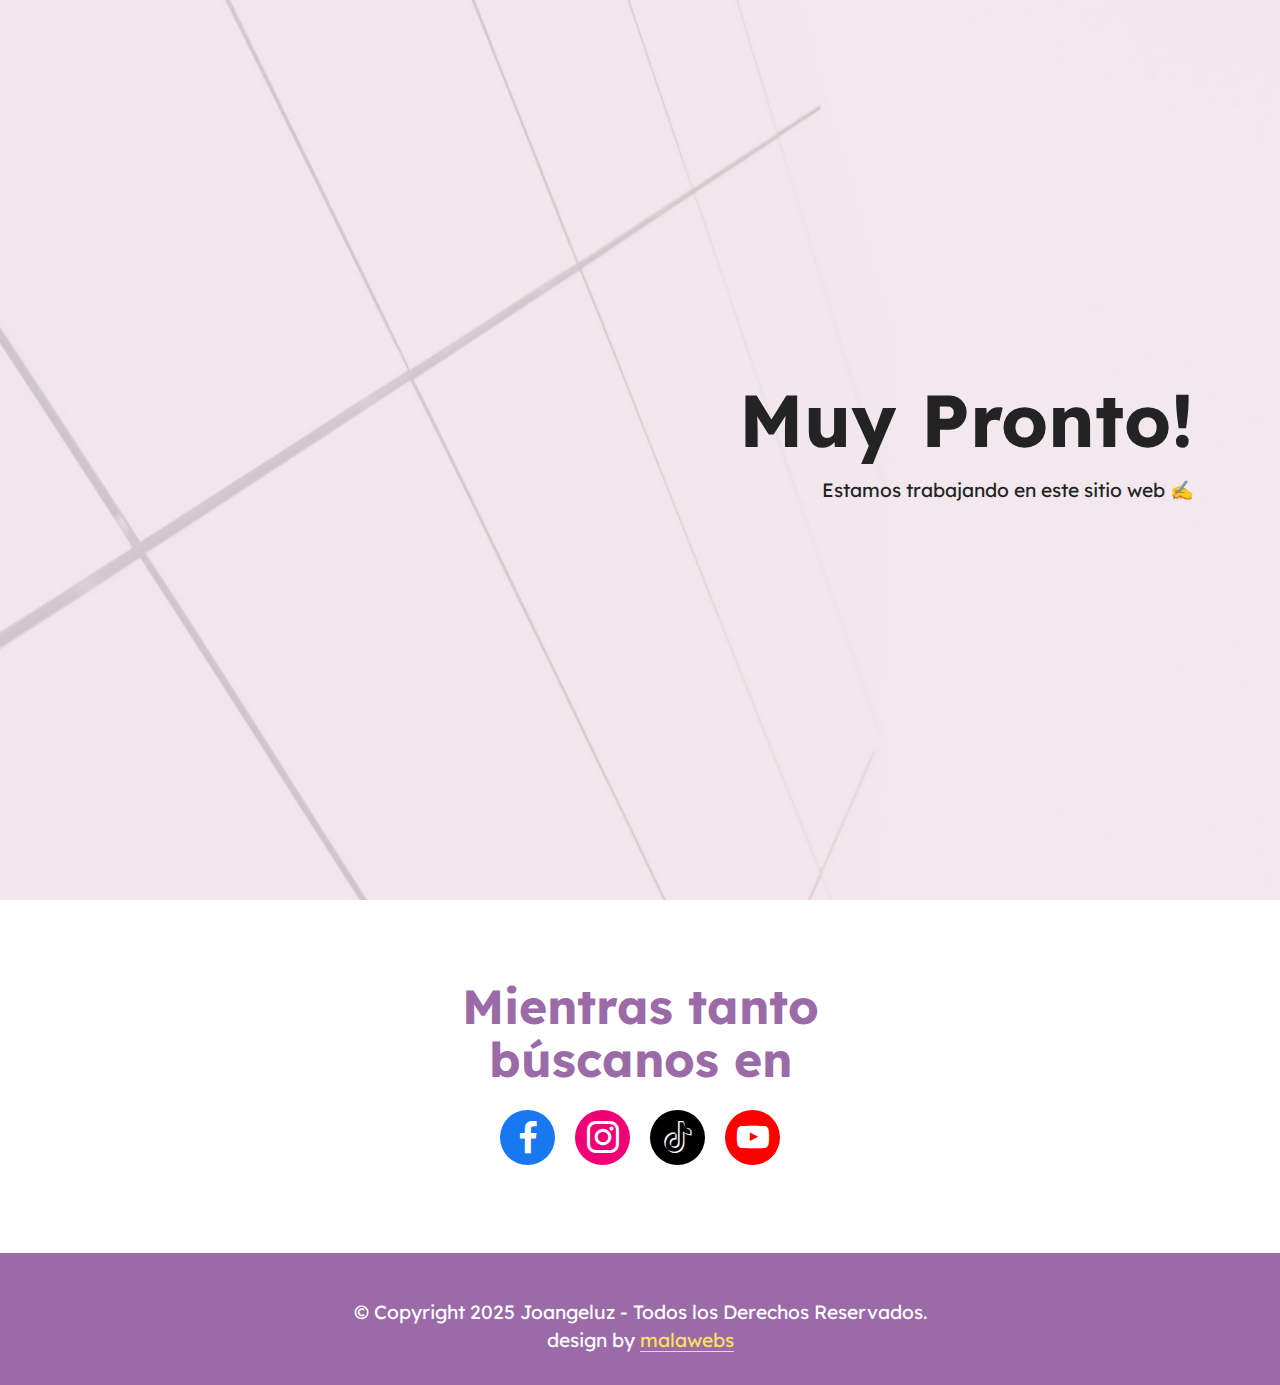
<file: index.html>
<!DOCTYPE html>
<html  >
<head>
  <!-- Site made with Mobirise Website Builder v5.9.18, https://mobirise.com -->
  <meta charset="UTF-8">
  <meta http-equiv="X-UA-Compatible" content="IE=edge">
  <meta name="generator" content="Mobirise v5.9.18, mobirise.com">
  <meta name="viewport" content="width=device-width, initial-scale=1, minimum-scale=1">
  <link rel="shortcut icon" href="assets/images/logo-sin-fondo-128x107.png" type="image/x-icon">
  <meta name="description" content="Muy pronto! | Johangeluz: Transforma tu vida con energía positiva y claridad interior">
  
  
  <title>Muy pronto! | Johangeluz: Transforma tu vida con energía positiva y claridad interior</title>
  <link rel="stylesheet" href="assets/bootstrap/css/bootstrap.min.css">
  <link rel="stylesheet" href="assets/bootstrap/css/bootstrap-grid.min.css">
  <link rel="stylesheet" href="assets/bootstrap/css/bootstrap-reboot.min.css">
  <link rel="stylesheet" href="assets/socicon/css/styles.css">
  <link rel="stylesheet" href="assets/theme/css/style.css">
  <link rel="preload" href="https://fonts.googleapis.com/css?family=Lexend:100,200,300,400,500,600,700,800,900&display=swap" as="style" onload="this.onload=null;this.rel='stylesheet'">
  <noscript><link rel="stylesheet" href="https://fonts.googleapis.com/css?family=Lexend:100,200,300,400,500,600,700,800,900&display=swap"></noscript>
  <link rel="preload" as="style" href="assets/mobirise/css/mbr-additional.css?v=whmKxa"><link rel="stylesheet" href="assets/mobirise/css/mbr-additional.css?v=whmKxa" type="text/css">

  
  
  
</head>
<body>
  
  <section data-bs-version="5.1" class="header3 cid-v28zmGMCFe mbr-fullscreen" id="header3-17">

    

    
    <div class="mbr-overlay" style="opacity: 0.5; background-color: rgb(230, 210, 222);"></div>

    <div class="align-center container">
        <div class="row justify-content-end">
            <div class="col-12 col-lg-6">
                <h1 class="mbr-section-title mbr-fonts-style mb-3 display-1"><strong>Muy Pronto!</strong></h1>
                
                <p class="mbr-text mbr-fonts-style display-7">Estamos trabajando en este sitio web ✍️</p>
                
            </div>
        </div>
    </div>
</section>

<section data-bs-version="5.1" class="share3 cid-v28yMVoTuH" id="share3-14">
    
     
    
    
    

    <div class="container">
        <div class="media-container-row">
            <div class="col-12">
                <h3 class="mbr-section-title align-center mb-3 mbr-fonts-style display-2"><strong>Mientras tanto<br>búscanos en</strong></h3>
                <div class="social-list align-center">
                   
                    <a class="iconfont-wrapper bg-facebook m-2 " target="_blank" href="https://www.facebook.com/profile.php?id=61580457803626&ref=pl_edit_ig_profile_ac">
                            <span class="socicon-facebook socicon"></span>
                        </a>
                        
                        <a class="iconfont-wrapper bg-instagram m-2" href="https://www.instagram.com/johangeluz21/" target="_blank">
                            <span class="socicon-instagram socicon"></span>
                        </a>
                        
                        
                        
                        
                        
                        <a class="iconfont-wrapper bg-tiktok m-2" href="https://www.tiktok.com/@johangeluz21" target="_blank">
                            <span class="socicon-tiktok socicon"></span>
                        </a>
                        <a class="iconfont-wrapper bg-youtube m-2" href="https://www.youtube.com/@johangeluz" target="_blank">
                            <span class="socicon-youtube socicon"></span>
                        </a>
                        
                </div>
            </div>
        </div>
    </div>
</section>

<section data-bs-version="5.1" class="footer7 cid-v28yMWit4d" once="footers" id="footer7-16">

    

    

    <div class="container">
        <div class="media-container-row align-center mbr-white">
            <div class="col-12">
                <p class="mbr-text mb-0 mbr-fonts-style display-7">© Copyright 2025 Joangeluz - Todos los Derechos Reservados.
<br>design by <a href="https://malawebs.com" class="text-warning" target="_blank">malawebs</a></p>
            </div>
        </div>
    </div>
</section><section class="display-7" style="padding: 0;align-items: center;justify-content: center;flex-wrap: wrap;    align-content: center;display: flex;position: relative;height: 4rem;"><a href="https://mobiri.se/475038" style="flex: 1 1;height: 4rem;position: absolute;width: 100%;z-index: 1;"><img alt="" style="height: 4rem;" src="[data-uri]"></a><p style="margin: 0;text-align: center;" class="display-7">&#8204;</p><a style="z-index:1" href="https://mobirise.com/builder/ai-website-maker.html">Best AI Website Maker</a></section><script src="assets/bootstrap/js/bootstrap.bundle.min.js"></script>  <script src="assets/smoothscroll/smooth-scroll.js"></script>  <script src="assets/ytplayer/index.js"></script>  <script src="assets/theme/js/script.js"></script>  
  
  <script src="scripts/cleaner.js"></script>
</body>
</html>
</file>
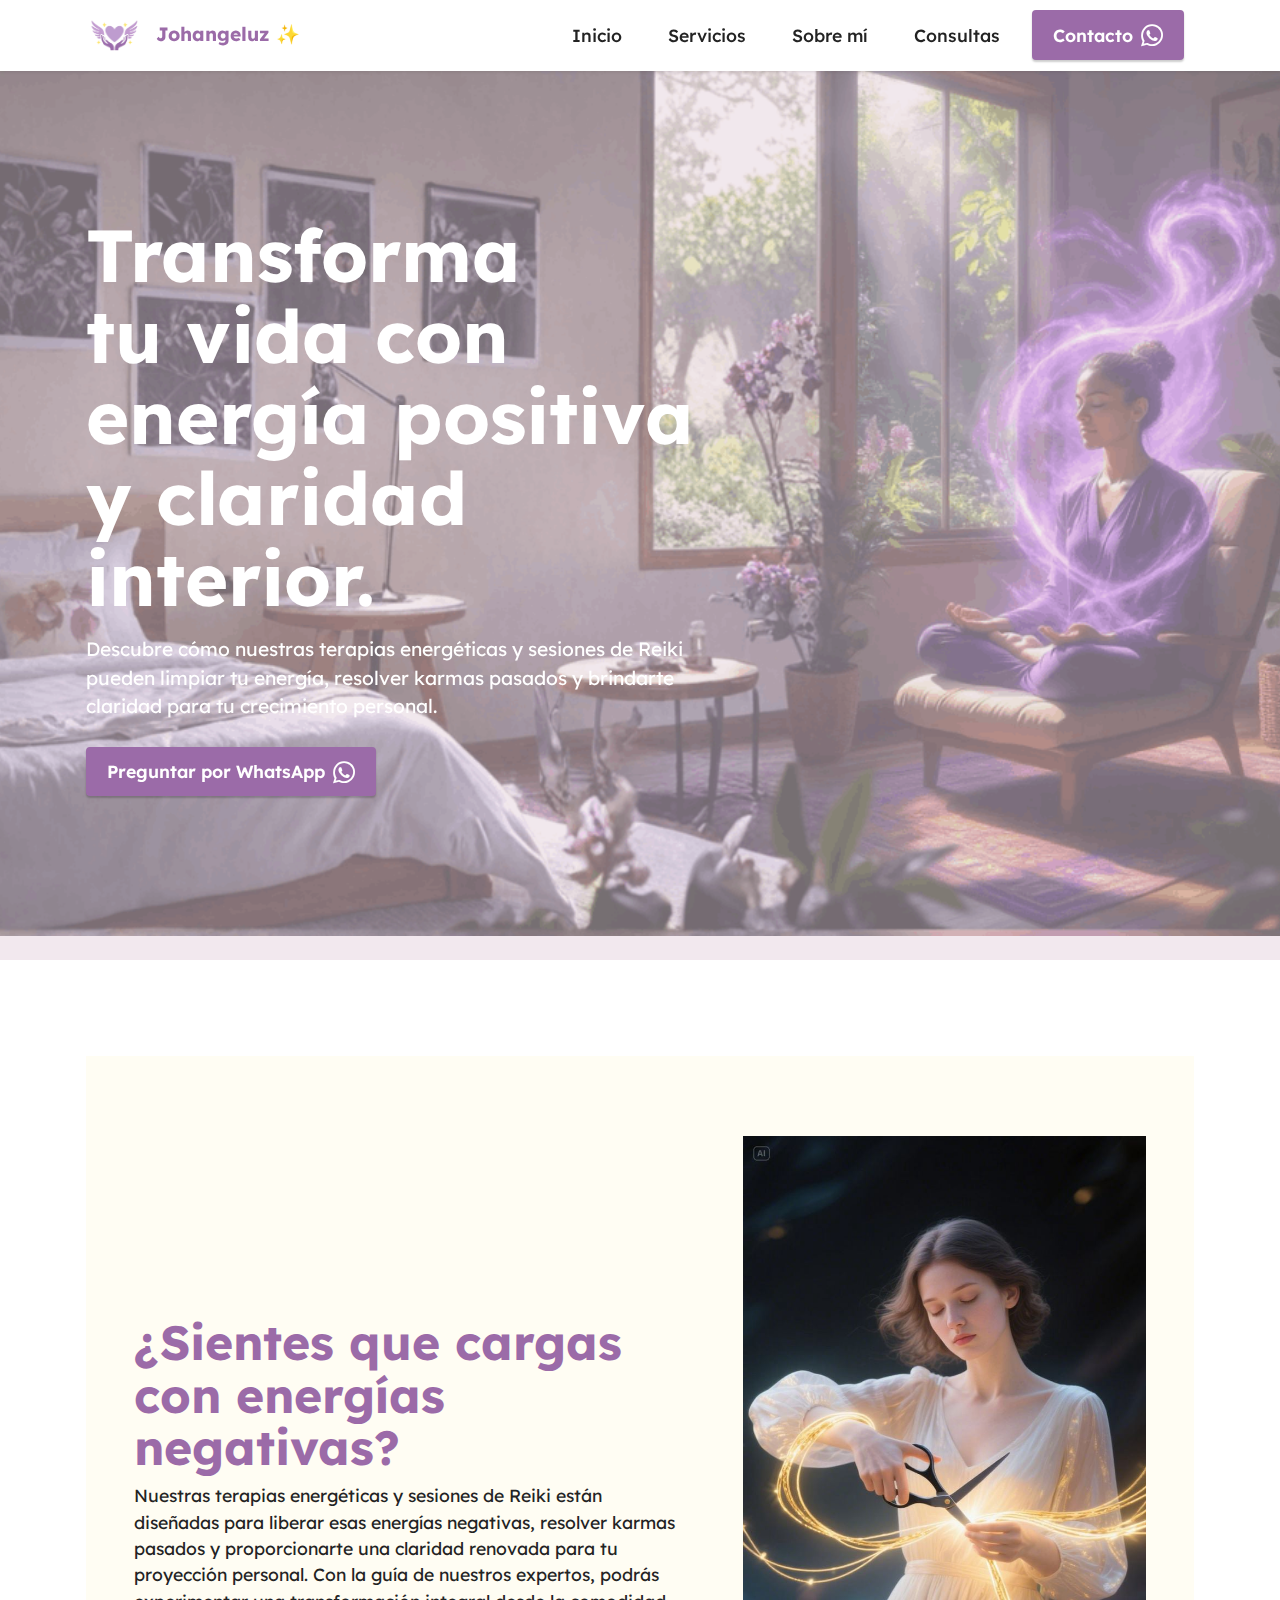
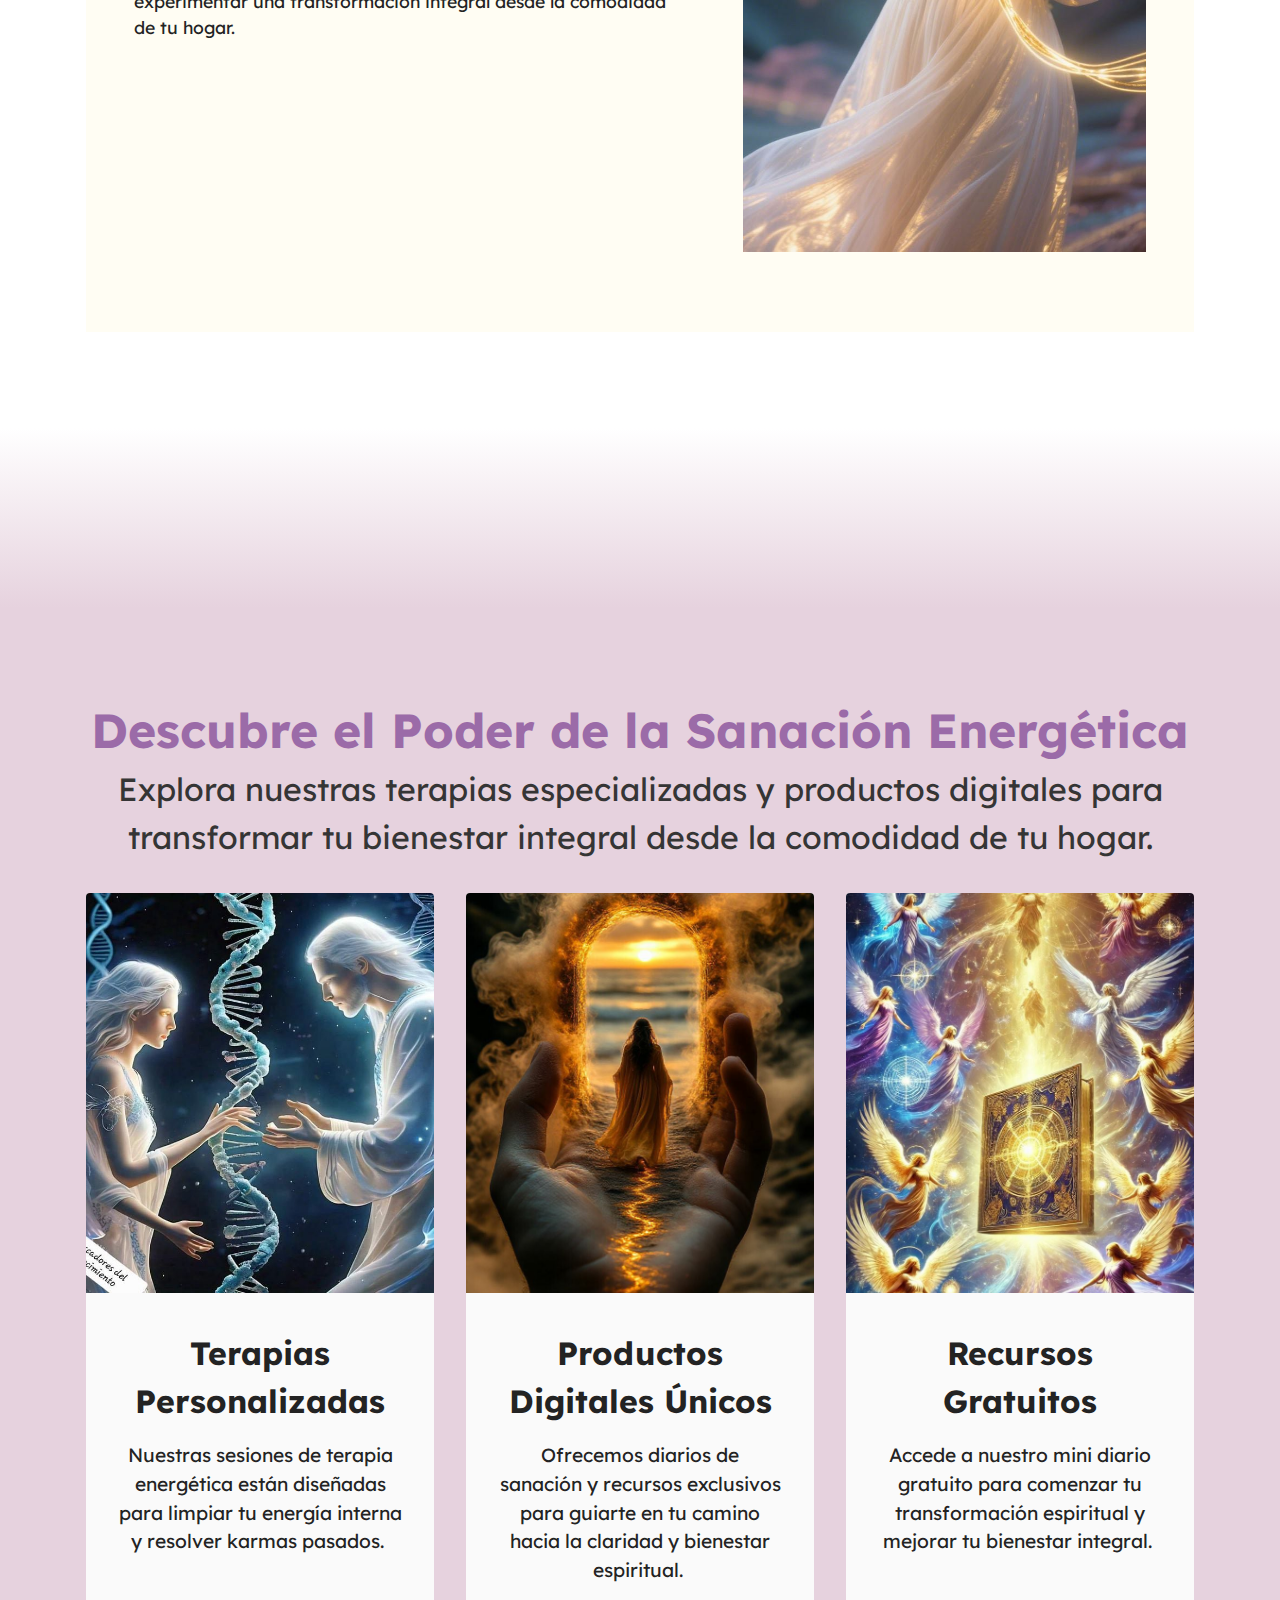
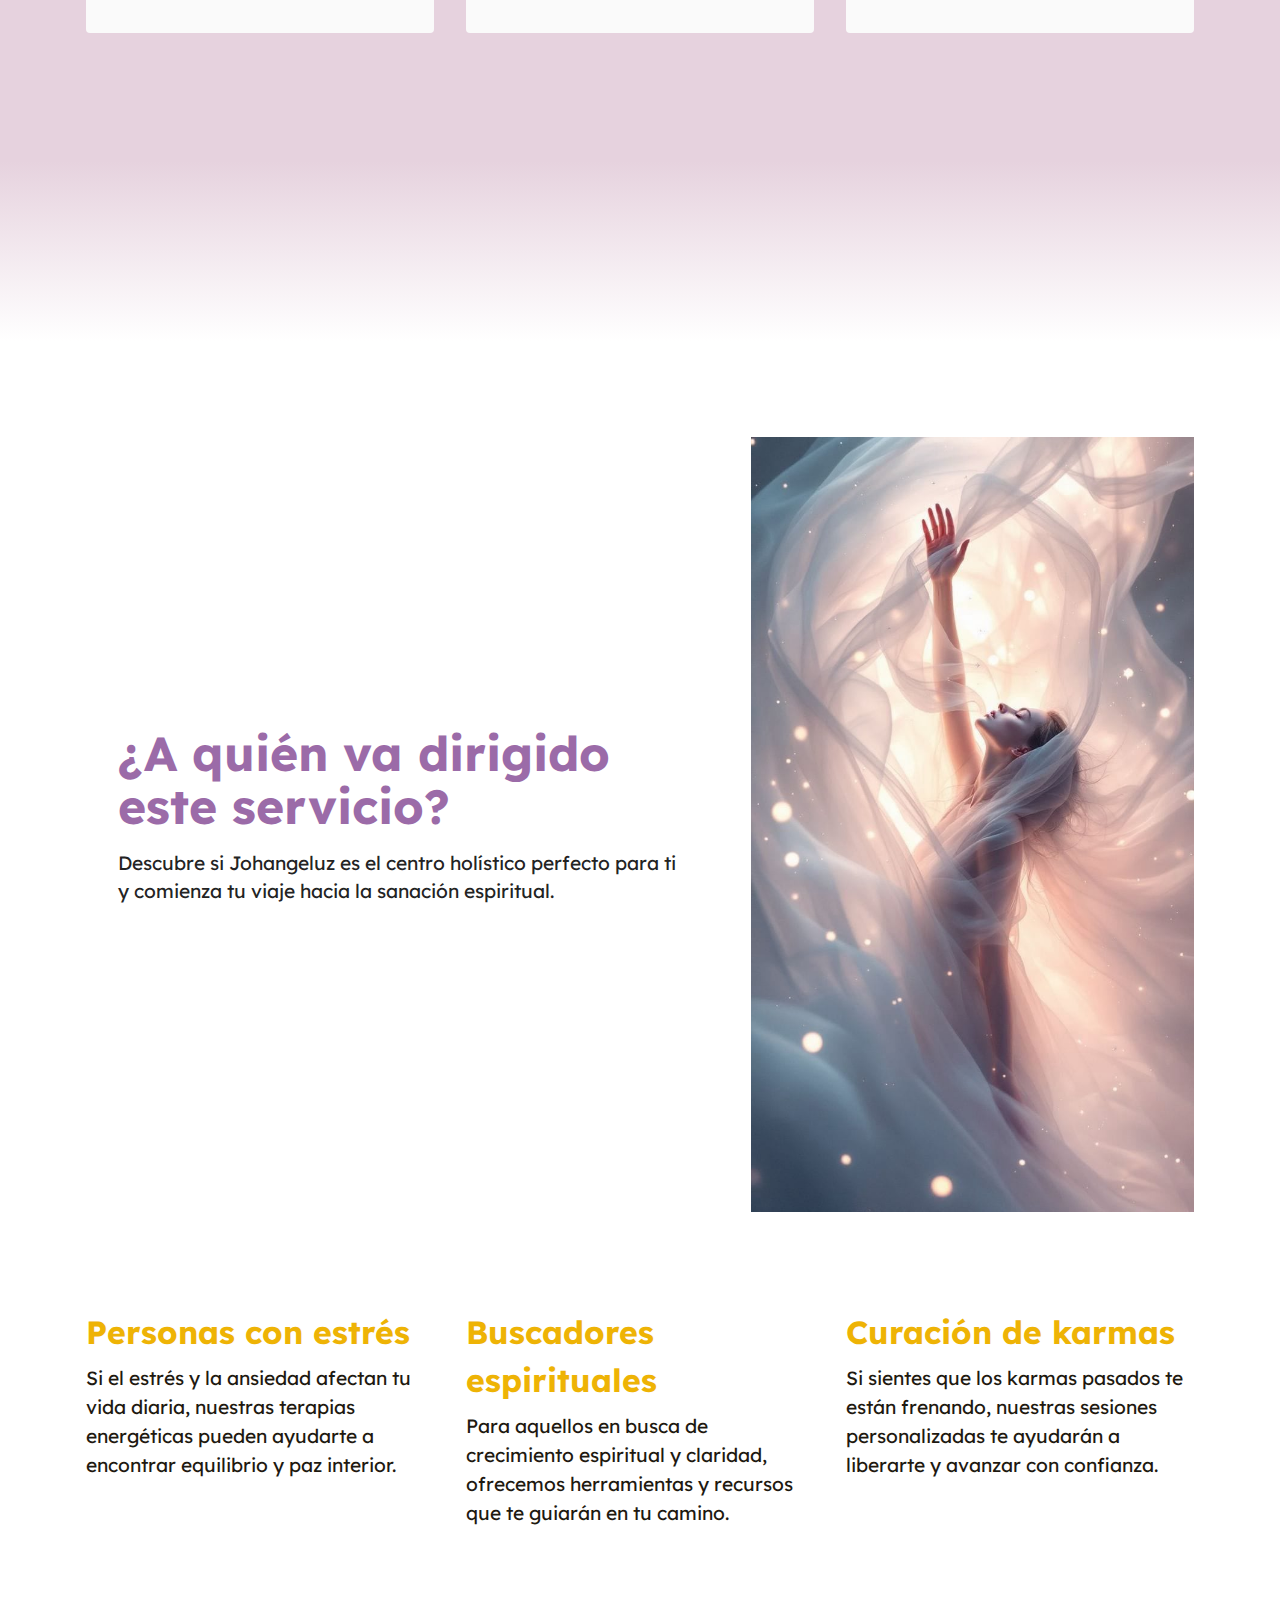
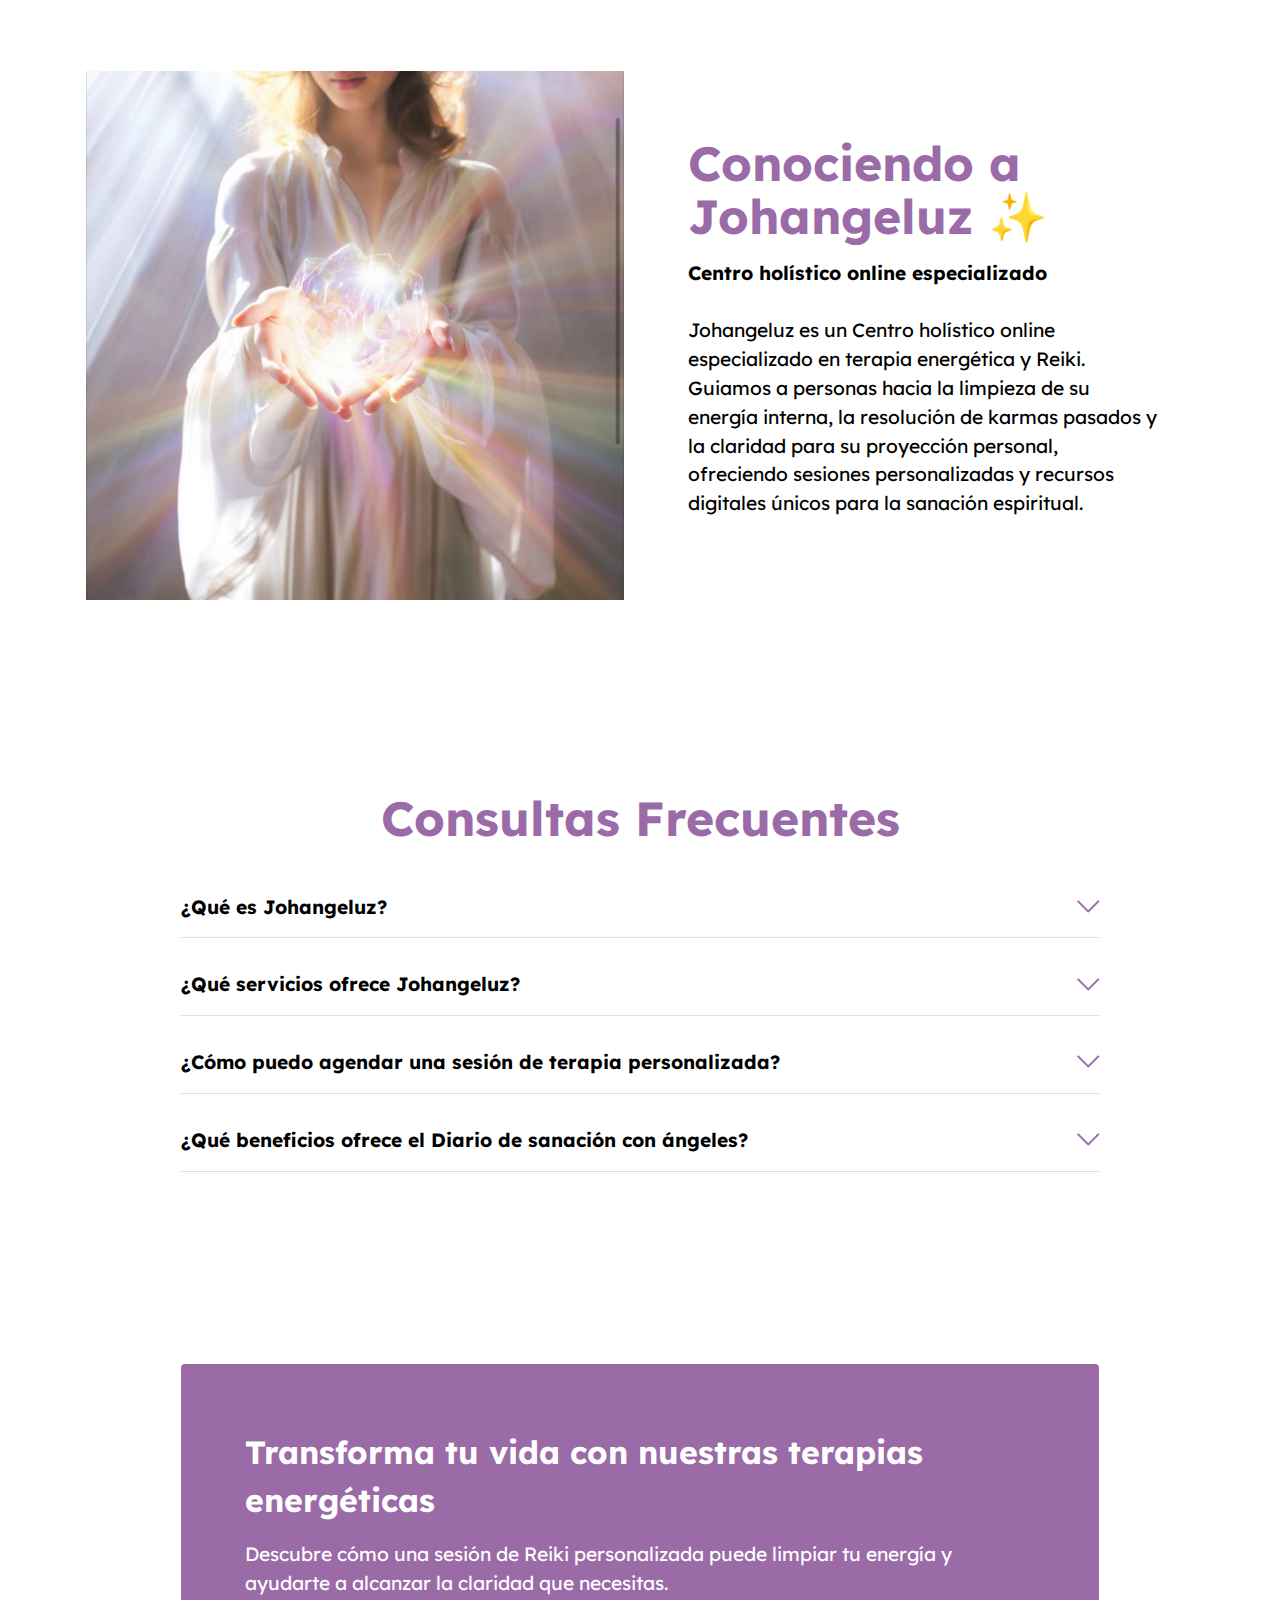
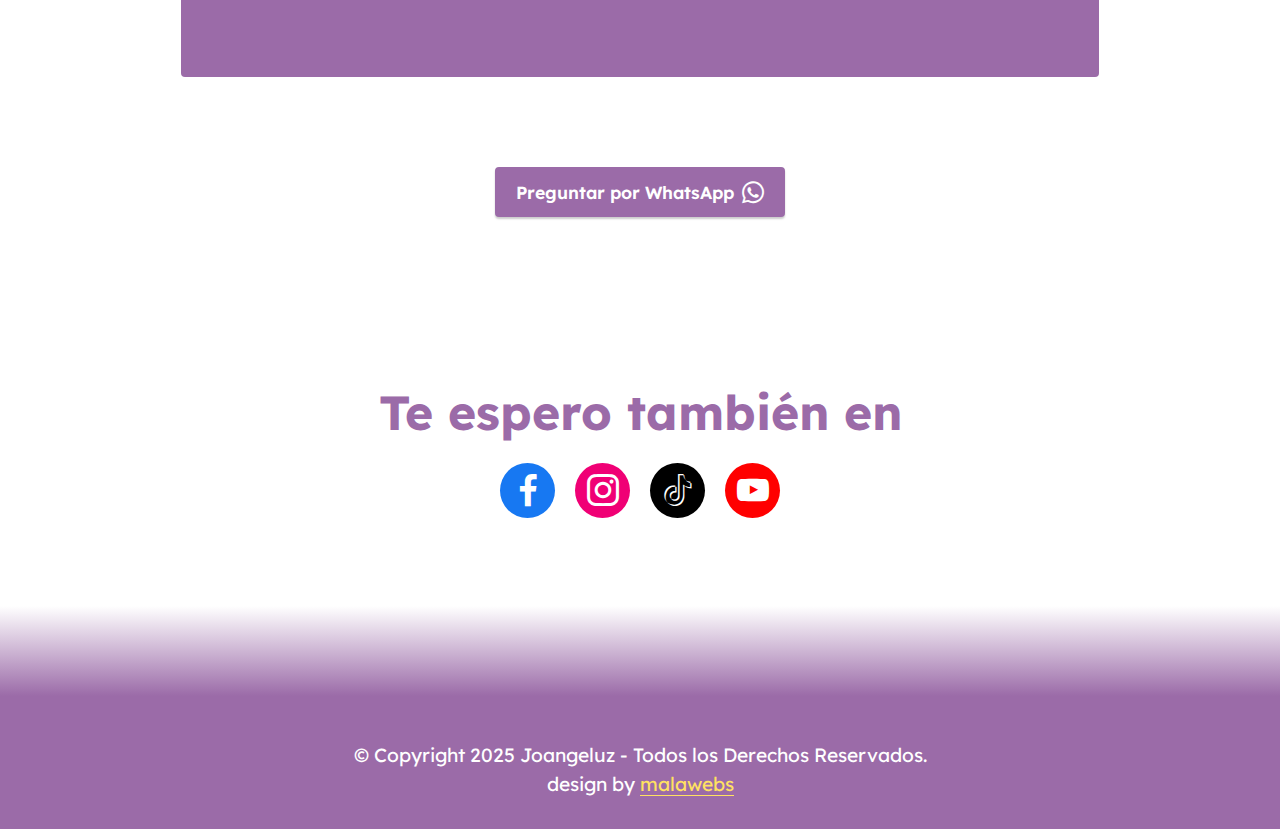
<file: index_temp.html>
<!DOCTYPE html>
<html  >
<head>
  <!-- Site made with Mobirise Website Builder v5.9.18, https://mobirise.com -->
  <meta charset="UTF-8">
  <meta http-equiv="X-UA-Compatible" content="IE=edge">
  <meta name="generator" content="Mobirise v5.9.18, mobirise.com">
  <meta name="viewport" content="width=device-width, initial-scale=1, minimum-scale=1">
  <link rel="shortcut icon" href="assets/images/logo-sin-fondo-128x107.png" type="image/x-icon">
  <meta name="description" content="">
  
  
  <title>Johangeluz | Transforma tu vida con energía positiva y claridad interior</title>
  <link rel="stylesheet" href="assets/web/assets/mobirise-icons2/mobirise2.css">
  <link rel="stylesheet" href="assets/web/assets/mobirise-icons/mobirise-icons.css">
  <link rel="stylesheet" href="assets/bootstrap/css/bootstrap.min.css">
  <link rel="stylesheet" href="assets/bootstrap/css/bootstrap-grid.min.css">
  <link rel="stylesheet" href="assets/bootstrap/css/bootstrap-reboot.min.css">
  <link rel="stylesheet" href="assets/parallax/jarallax.css">
  <link rel="stylesheet" href="assets/dropdown/css/style.css">
  <link rel="stylesheet" href="assets/socicon/css/styles.css">
  <link rel="stylesheet" href="assets/theme/css/style.css">
  <link rel="preload" href="https://fonts.googleapis.com/css?family=Lexend:100,200,300,400,500,600,700,800,900&display=swap" as="style" onload="this.onload=null;this.rel='stylesheet'">
  <noscript><link rel="stylesheet" href="https://fonts.googleapis.com/css?family=Lexend:100,200,300,400,500,600,700,800,900&display=swap"></noscript>
  <link rel="preload" as="style" href="assets/mobirise/css/mbr-additional.css?v=psQLh9"><link rel="stylesheet" href="assets/mobirise/css/mbr-additional.css?v=psQLh9" type="text/css">

  
  
  
</head>
<body>
  
  <section data-bs-version="5.1" class="menu menu2 cid-sFF0ciwnEL" once="menu" id="menu2-0">
    
    <nav class="navbar navbar-dropdown navbar-fixed-top navbar-expand-lg">
        <div class="container">
            <div class="navbar-brand">
                <span class="navbar-logo">
                    <a href="index.html#top">
                        <img src="assets/images/logo-sin-fondo-128x107.png" alt="johangeluz-logo" style="height: 3rem;">
                    </a>
                </span>
                <span class="navbar-caption-wrap"><a class="navbar-caption text-primary display-7" href="index.html#top">Johangeluz ✨<br></a></span>
            </div>
            <button class="navbar-toggler" type="button" data-toggle="collapse" data-bs-toggle="collapse" data-target="#navbarSupportedContent" data-bs-target="#navbarSupportedContent" aria-controls="navbarNavAltMarkup" aria-expanded="false" aria-label="Toggle navigation">
                <div class="hamburger">
                    <span></span>
                    <span></span>
                    <span></span>
                    <span></span>
                </div>
            </button>
            <div class="collapse navbar-collapse" id="navbarSupportedContent">
                <ul class="navbar-nav nav-dropdown" data-app-modern-menu="true"><li class="nav-item"><a class="nav-link link text-black text-primary display-4" href="#top">Inicio</a></li>
                    <li class="nav-item"><a class="nav-link link text-black text-primary display-4" href="index.html#content3-1">Servicios</a></li><li class="nav-item"><a class="nav-link link text-black text-primary display-4" href="index.html#image1-b">Sobre mí</a></li>
                    <li class="nav-item"><a class="nav-link link text-black text-primary display-4" href="index.html#content16-a">Consultas</a>
                    </li></ul>
                
                <div class="navbar-buttons mbr-section-btn"><a class="btn btn-primary display-4" href="https://wa.me/34624366557?text=Hola!%20me%20encant%C3%B3%20tu%20sitio%20web!%20tengo%20una%20consulta.." target="_blank"><span class="socicon socicon-whatsapp mbr-iconfont mbr-iconfont-btn"></span>Contacto</a></div>
            </div>
        </div>
    </nav>
</section>

<section data-bs-version="5.1" class="header2 cid-uZ9gcNHc0A mbr-fullscreen mbr-parallax-background" id="header2-6">

    

    
    <div class="mbr-overlay" style="opacity: 0.5; background-color: rgb(230, 210, 222);"></div>

    <div class="container">
        <div class="row">
            <div class="col-12 col-lg-7">
                <h1 class="mbr-section-title mbr-fonts-style mb-3 display-1"><strong>Transforma </strong><br><strong>tu vida con energía positiva y claridad interior.</strong></h1>
                
                <p class="mbr-text mbr-fonts-style display-7">Descubre cómo nuestras terapias energéticas y sesiones de Reiki pueden limpiar tu energía, resolver karmas pasados y brindarte claridad para tu crecimiento personal. </p>
                <div class="mbr-section-btn mt-3"><a class="btn btn-primary display-4" href="https://wa.me/34624366557?text=Hola!%20me%20encant%C3%B3%20tu%20sitio%20web!%20tengo%20una%20consulta.." target="_blank"><span class="socicon socicon-whatsapp mbr-iconfont mbr-iconfont-btn"></span>Preguntar por WhatsApp</a></div>
            </div>
        </div>
    </div>
</section>

<section data-bs-version="5.1" class="features16 cid-uZ87CtwP1h" id="features16-0">

    

    
    
    <div class="container">
        <div class="content-wrapper">
            <div class="row align-items-center">
                <div class="col-12 col-lg">
                    <div class="text-wrapper">
                        <h6 class="card-title mbr-fonts-style display-2"><strong>¿Sientes que cargas con energías negativas?</strong></h6>
                        <p class="mbr-text mbr-fonts-style mb-4 display-4">Nuestras terapias energéticas y sesiones de Reiki están diseñadas para liberar esas energías negativas, resolver karmas pasados y proporcionarte una claridad renovada para tu proyección personal. Con la guía de nuestros expertos, podrás experimentar una transformación integral desde la comodidad de tu hogar.&nbsp;<br></p>
                        
                    </div>
                </div>
                <div class="col-12 col-lg-5">
                    <div class="image-wrapper">
                        <img src="assets/images/imagen-de-whatsapp-2025-10-14-a-las-17.59.32-b28b61ac-736x1308.jpg" alt="img">
                    </div>
                </div>
            </div>
        </div>
    </div>
</section>

<div id="custom-html-9" custom-code="true" data-rv-view="8"><!-- Type valid HTML here -->

<div class="gradient">
    
</div></div>

<section data-bs-version="5.1" class="content3 cid-uZ87N0YTHE" id="content3-1">
    
    
    <div class="container">
        <div class="mbr-section-head">
            <h4 class="mbr-section-title mbr-fonts-style align-center mb-0 display-2"><strong>Descubre el Poder de la Sanación Energética</strong></h4>
            <h5 class="mbr-section-subtitle mbr-fonts-style align-center mb-0 mt-2 display-5">Explora nuestras terapias especializadas y productos digitales para transformar tu bienestar integral desde la comodidad de tu hogar.</h5>
        </div>
        <div class="row mt-4">
            <div class="item features-image сol-12 col-md-6 col-lg-4">
                <div class="item-wrapper">
                    <div class="item-img">
                        <img src="assets/images/imagen-de-whatsapp-2025-10-14-a-las-17.59.30-84863cdc-736x736.jpg" alt="terapias" title="">
                    </div>
                    <div class="item-content">
                        
                        <h6 class="item-subtitle mbr-fonts-style mt-1 display-5"><strong>Terapias Personalizadas</strong></h6>
                        <p class="mbr-text mbr-fonts-style mt-3 display-7">Nuestras sesiones de terapia energética están diseñadas para limpiar tu energía interna y resolver karmas pasados.&nbsp;<br></p>
                    </div>
                    
                </div>
            </div>
            <div class="item features-image сol-12 col-md-6 col-lg-4">
                <div class="item-wrapper">
                    <div class="item-img">
                        <img src="assets/images/imagen-de-whatsapp-2025-10-14-a-las-17.59.33-dca95527-736x1288.jpg" alt="productos digitales" title="">
                    </div>
                    <div class="item-content">
                        
                        <h6 class="item-subtitle mbr-fonts-style mt-1 display-5"><strong>Productos Digitales Únicos</strong></h6>
                        <p class="mbr-text mbr-fonts-style mt-3 display-7">Ofrecemos diarios de sanación y recursos exclusivos para guiarte en tu camino hacia la claridad y bienestar espiritual.&nbsp;<br>
                        </p>
                    </div>
                    
                </div>
            </div>
            <div class="item features-image сol-12 col-md-6 col-lg-4">
                <div class="item-wrapper">
                    <div class="item-img">
                        <img src="assets/images/imagen-de-whatsapp-2025-10-14-a-las-17.59.32-55cd3c63-736x1041.jpg" alt="recursos-gratuitos" title="">
                    </div>
                    <div class="item-content">
                        
                        <h6 class="item-subtitle mbr-fonts-style mt-1 display-5"><strong>Recursos Gratuitos</strong></h6>
                        <p class="mbr-text mbr-fonts-style mt-3 display-7">Accede a nuestro mini diario gratuito para comenzar tu transformación espiritual y mejorar tu bienestar integral.&nbsp;<br></p>
                    </div>
                    
                </div>
            </div>

        </div>
    </div>
</section>

<div id="custom-html-8" custom-code="true" data-rv-view="12"><!-- Type valid HTML here -->

<div class="gradient">
    
</div></div>

<section data-bs-version="5.1" class="image2 cid-uZ884xA3cn" id="image2-2">
    

    
    

    <div class="container">
        <div class="row align-items-center">
            <div class="col-12 col-lg-5">
                <div class="image-wrapper">
                    <img src="assets/images/imagen-de-whatsapp-2025-10-14-a-las-17.59.34-36cbd89e-736x1288.jpg" alt="a-quien">
                    
                </div>
            </div>
            <div class="col-12 col-lg">
                <div class="text-wrapper">
                    <h3 class="mbr-section-title mbr-fonts-style mb-3 display-2"><strong>¿A quién va dirigido este servicio?</strong></h3>
                    <p class="mbr-text mbr-fonts-style display-7">Descubre si Johangeluz es el centro holístico perfecto para ti y comienza tu viaje hacia la sanación espiritual.&nbsp;<br></p>
                </div>
            </div>
        </div>
    </div>
</section>

<section data-bs-version="5.1" class="features18 cid-uZ887BZDVk" id="features18-3">

    

    
    
    <div class="container">
        
        <div class="row mt-4">
            <div class="item features-without-image mb-3 col-12 col-md-4">
                <div class="item-wrapper mb-4">
                    <div class="card-box align-left">
                        <h4 class="card-title mbr-fonts-style align-left display-5"><strong>Personas con estrés</strong></h4>
                        <p class="mbr-text mbr-fonts-style mb-3 display-7">Si el estrés y la ansiedad afectan tu vida diaria, nuestras terapias energéticas pueden ayudarte a encontrar equilibrio y paz interior.<br></p>
                        <div class="link-wrap">
                            
                        </div>
                    </div>
                </div>
            </div>
            <div class="item features-without-image mb-3 col-12 col-md-4">
                <div class="item-wrapper mb-4">
                    <div class="card-box align-left">
                        <h4 class="card-title mbr-fonts-style align-left display-5"><strong>Buscadores espirituales</strong></h4>
                        <p class="mbr-text mbr-fonts-style mb-3 display-7">Para aquellos en busca de crecimiento espiritual y claridad, ofrecemos herramientas y recursos que te guiarán en tu camino.<br></p>
                        <div class="link-wrap">
                            
                        </div>
                    </div>
                </div>
            </div>
            <div class="item features-without-image mb-3 col-12 col-md-4">
                <div class="item-wrapper mb-4">
                    <div class="card-box align-left">
                        <h4 class="card-title mbr-fonts-style align-left display-5"><strong>Curación de karmas</strong></h4>
                        <p class="mbr-text mbr-fonts-style mb-3 display-7">Si sientes que los karmas pasados te están frenando, nuestras sesiones personalizadas te ayudarán a liberarte y avanzar con confianza.<br></p>
                        <div class="link-wrap">
                            
                        </div>
                    </div>
                </div>
            </div>
        </div>
    </div>
</section>

<section data-bs-version="5.1" class="image1 cid-sFF75ZhH2d" id="image1-b">
    

    

    <div class="container">
        <div class="row align-items-center">
            <div class="col-12 col-lg-6">
                <div class="image-wrapper">
                    <img src="assets/images/imagen-de-whatsapp-2025-10-14-a-las-17.59.34-b45e3498-736x723.jpg" alt="about-me">
                    
                </div>
            </div>
            <div class="col-12 col-lg">
                <div class="text-wrapper">
                    <h3 class="mbr-section-title mbr-fonts-style mb-3 display-2"><strong>Conociendo a Johangeluz ✨</strong></h3>
                    <p class="mbr-text mbr-fonts-style display-7"><strong>Centro holístico online especializado<br></strong><br>Johangeluz es un Centro holístico online especializado en terapia energética y Reiki. Guiamos a personas hacia la limpieza de su energía interna, la resolución de karmas pasados y la claridad para su proyección personal, ofreciendo sesiones personalizadas y recursos digitales únicos para la sanación espiritual.</p>
                </div>
            </div>
        </div>
    </div>
</section>

<section data-bs-version="5.1" class="content16 cid-sFF5Wb1ZQt" id="content16-a">

    

    
    <div class="container">
        <div class="row justify-content-center">
            <div class="col-12 col-md-10">
                <div class="mbr-section-head align-center mb-4">
                    <h3 class="mbr-section-title mb-0 mbr-fonts-style display-2"><strong>Consultas Frecuentes</strong></h3>
                    
                </div>
                <div id="bootstrap-accordion_7" class="panel-group accordionStyles accordion" role="tablist" aria-multiselectable="true">
                    <div class="card mb-3">
                        <div class="card-header" role="tab" id="headingOne">
                            <a role="button" class="panel-title collapsed" data-toggle="collapse" data-bs-toggle="collapse" data-core="" href="#collapse1_7" aria-expanded="false" aria-controls="collapse1">
                                <h6 class="panel-title-edit mbr-fonts-style mb-0 display-7"><strong>¿Qué es Johangeluz?</strong></h6>
                                <span class="sign mbr-iconfont mbri-arrow-down"></span>
                            </a>
                        </div>
                        <div id="collapse1_7" class="panel-collapse noScroll collapse" role="tabpanel" aria-labelledby="headingOne" data-parent="#accordion" data-bs-parent="#bootstrap-accordion_7">
                            <div class="panel-body">
                                <p class="mbr-fonts-style panel-text display-4">Johangeluz es un Centro holístico online especializado en terapia energética y Reiki. Nos dedicamos a guiar a las personas hacia la limpieza de su energía interna, la resolución de karmas pasados y el logro de claridad para su proyección personal. Ofrecemos sesiones de terapia personalizadas, productos digitales únicos para la sanación espiritual y recursos gratuitos diseñados para transformar el bienestar integral desde la comodidad de tu hogar. </p>
                            </div>
                        </div>
                    </div>
                    <div class="card mb-3">
                        <div class="card-header" role="tab" id="headingOne">
                            <a role="button" class="panel-title collapsed" data-toggle="collapse" data-bs-toggle="collapse" data-core="" href="#collapse2_7" aria-expanded="false" aria-controls="collapse2">
                                <h6 class="panel-title-edit mbr-fonts-style mb-0 display-7"><strong>¿Qué servicios ofrece Johangeluz?</strong></h6>
                                <span class="sign mbr-iconfont mbri-arrow-down"></span>
                            </a>
                        </div>
                        <div id="collapse2_7" class="panel-collapse noScroll collapse" role="tabpanel" aria-labelledby="headingOne" data-parent="#accordion" data-bs-parent="#bootstrap-accordion_7">
                            <div class="panel-body">
                                <p class="mbr-fonts-style panel-text display-4">En Johangeluz ofrecemos una variedad de servicios enfocados en la sanación energética y espiritual. Estos incluyen sesiones de terapia energética de 45 minutos, sesiones completas de Reiki de una hora, y productos digitales como el Diario de sanación con ángeles, un PDF descargable de 21 días. También ofrecemos un Mini diario gratuito de una semana como recurso introductorio para quienes desean comenzar su camino hacia el bienestar.&nbsp;<br></p>
                            </div>
                        </div>
                    </div>
                    <div class="card mb-3">
                        <div class="card-header" role="tab" id="headingOne">
                            <a role="button" class="panel-title collapsed" data-toggle="collapse" data-bs-toggle="collapse" data-core="" href="#collapse3_7" aria-expanded="false" aria-controls="collapse3">
                                <h6 class="panel-title-edit mbr-fonts-style mb-0 display-7"><strong>¿Cómo puedo agendar una sesión de terapia personalizada?</strong></h6>
                                <span class="sign mbr-iconfont mbri-arrow-down"></span>
                            </a>
                        </div>
                        <div id="collapse3_7" class="panel-collapse noScroll collapse" role="tabpanel" aria-labelledby="headingOne" data-parent="#accordion" data-bs-parent="#bootstrap-accordion_7">
                            <div class="panel-body">
                                <p class="mbr-fonts-style panel-text display-4">Para agendar una sesión de terapia personalizada en Johangeluz, simplemente visita nuestro sitio web y selecciona el servicio que deseas. Ofrecemos una llamada personalizada de 45 minutos por $30 y una sesión completa de Reiki de una hora por $70. Una vez que elijas tu servicio, podrás seleccionar una fecha y hora conveniente para tu sesión y completar el pago de manera segura en línea.&nbsp;<br></p>
                            </div>
                        </div>
                    </div>
                    <div class="card mb-3">
                        <div class="card-header" role="tab" id="headingOne">
                            <a role="button" class="panel-title collapsed" data-toggle="collapse" data-bs-toggle="collapse" data-core="" href="#collapse4_7" aria-expanded="false" aria-controls="collapse4">
                                <h6 class="panel-title-edit mbr-fonts-style mb-0 display-7"><strong>¿Qué beneficios ofrece el Diario de sanación con ángeles?</strong></h6>
                                <span class="sign mbr-iconfont mbri-arrow-down"></span>
                            </a>
                        </div>
                        <div id="collapse4_7" class="panel-collapse noScroll collapse" role="tabpanel" aria-labelledby="headingOne" data-parent="#accordion" data-bs-parent="#bootstrap-accordion_7">
                            <div class="panel-body">
                                <p class="mbr-fonts-style panel-text display-4">El Diario de sanación con ángeles es un PDF descargable de 21 días diseñado para ayudarte en tu proceso de sanación espiritual. Este diario incluye ejercicios y reflexiones diarias que te guiarán en la limpieza de tu energía interna y la resolución de karmas pasados. Por $17, este producto digital no solo es una herramienta poderosa para tu crecimiento personal, sino que también te conecta con la energía de los ángeles, proporcionando claridad y orientación en tu vida diaria.&nbsp;<br></p>
                            </div>
                        </div>
                    </div>
                    
                    
                </div>
            </div>
        </div>
    </div>
</section>

<section data-bs-version="5.1" class="content15 cid-uZ88ekLMiv" id="content15-4">

    

    
    
    <div class="container">
        <div class="row justify-content-center">
            <div class="card col-md-12 col-lg-10">
                <div class="card-wrapper">
                    <div class="card-box align-left">
                        <h4 class="card-title mbr-fonts-style mbr-white mb-3 display-5"><strong>Transforma tu vida con nuestras terapias energéticas</strong></h4>
                        <p class="mbr-text mbr-fonts-style display-7">Descubre cómo una sesión de Reiki personalizada puede limpiar tu energía y ayudarte a alcanzar la claridad que necesitas.&nbsp;<br></p>
                        
                    </div>
                </div>
            </div>
        </div>
    </div>
</section>

<section data-bs-version="5.1" class="content11 cid-uZ88f7UYrg" id="content11-5">
    
    <div class="container">
        <div class="row justify-content-center">
            <div class="col-md-12 col-lg-10">
                <div class="mbr-section-btn align-center"><a class="btn btn-primary display-4" href="https://wa.me/34624366557?text=Hola!%20me%20encant%C3%B3%20tu%20sitio%20web!%20tengo%20una%20consulta.." target="_blank"><span class="socicon socicon-whatsapp mbr-iconfont mbr-iconfont-btn"></span>Preguntar por WhatsApp</a></div>
            </div>
        </div>
    </div>
</section>

<section data-bs-version="5.1" class="share3 cid-uZZop57QHL" id="share3-c">
    
     
    
    
    

    <div class="container">
        <div class="media-container-row">
            <div class="col-12">
                <h3 class="mbr-section-title align-center mb-3 mbr-fonts-style display-2"><strong>Te espero también en</strong></h3>
                <div class="social-list align-center">
                   
                    <a class="iconfont-wrapper bg-facebook m-2 " target="_blank" href="https://www.facebook.com/profile.php?id=61580457803626&ref=pl_edit_ig_profile_ac">
                            <span class="socicon-facebook socicon"></span>
                        </a>
                        
                        <a class="iconfont-wrapper bg-instagram m-2" href="https://www.instagram.com/johangeluz21/" target="_blank">
                            <span class="socicon-instagram socicon"></span>
                        </a>
                        
                        
                        
                        
                        
                        <a class="iconfont-wrapper bg-tiktok m-2" href="https://www.tiktok.com/@johangeluz21" target="_blank">
                            <span class="socicon-tiktok socicon"></span>
                        </a>
                        <a class="iconfont-wrapper bg-youtube m-2" href="https://www.youtube.com/@johangeluz" target="_blank">
                            <span class="socicon-youtube socicon"></span>
                        </a>
                        
                </div>
            </div>
        </div>
    </div>
</section>

<div id="custom-html-a" custom-code="true" data-rv-view="33"><!-- Type valid HTML here -->

<div class="gradient">
    
</div></div>

<section data-bs-version="5.1" class="footer7 cid-sFF3CYc3p7" once="footers" id="footer7-9">

    

    

    <div class="container">
        <div class="media-container-row align-center mbr-white">
            <div class="col-12">
                <p class="mbr-text mb-0 mbr-fonts-style display-7">© Copyright 2025 Joangeluz - Todos los Derechos Reservados.
<br>design by <a href="https://malawebs.com" class="text-warning" target="_blank">malawebs</a></p>
            </div>
        </div>
    </div>
</section><section class="display-7" style="padding: 0;align-items: center;justify-content: center;flex-wrap: wrap;    align-content: center;display: flex;position: relative;height: 4rem;"><a href="https://mobiri.se/475038" style="flex: 1 1;height: 4rem;position: absolute;width: 100%;z-index: 1;"><img alt="" style="height: 4rem;" src="[data-uri]"></a><p style="margin: 0;text-align: center;" class="display-7">&#8204;</p><a style="z-index:1" href="https://mobirise.com"> Website Builder Software</a></section><script src="assets/bootstrap/js/bootstrap.bundle.min.js"></script>  <script src="assets/parallax/jarallax.js"></script>  <script src="assets/smoothscroll/smooth-scroll.js"></script>  <script src="assets/ytplayer/index.js"></script>  <script src="assets/dropdown/js/navbar-dropdown.js"></script>  <script src="assets/mbr-switch-arrow/mbr-switch-arrow.js"></script>  <script src="assets/theme/js/script.js"></script>  
  
  <script src="scripts/cleaner.js"></script>
</body>
</html>
</file>
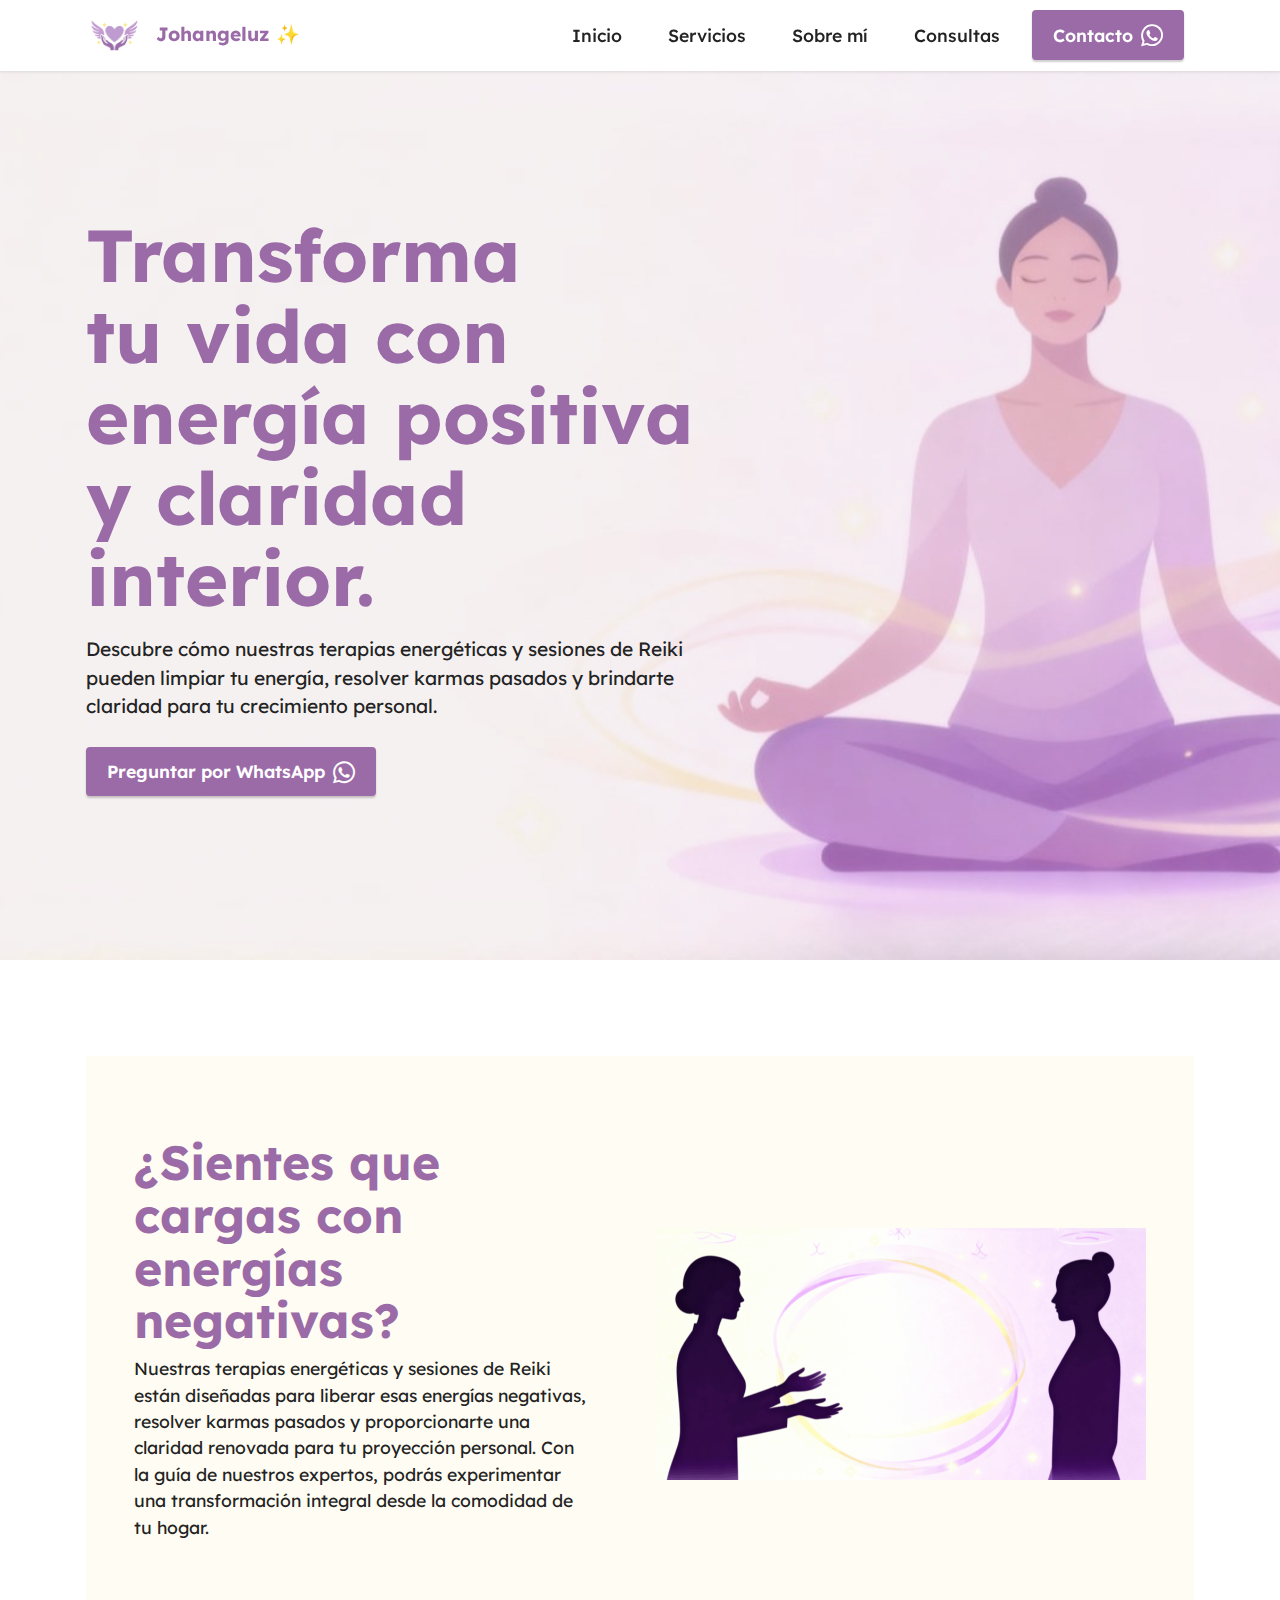
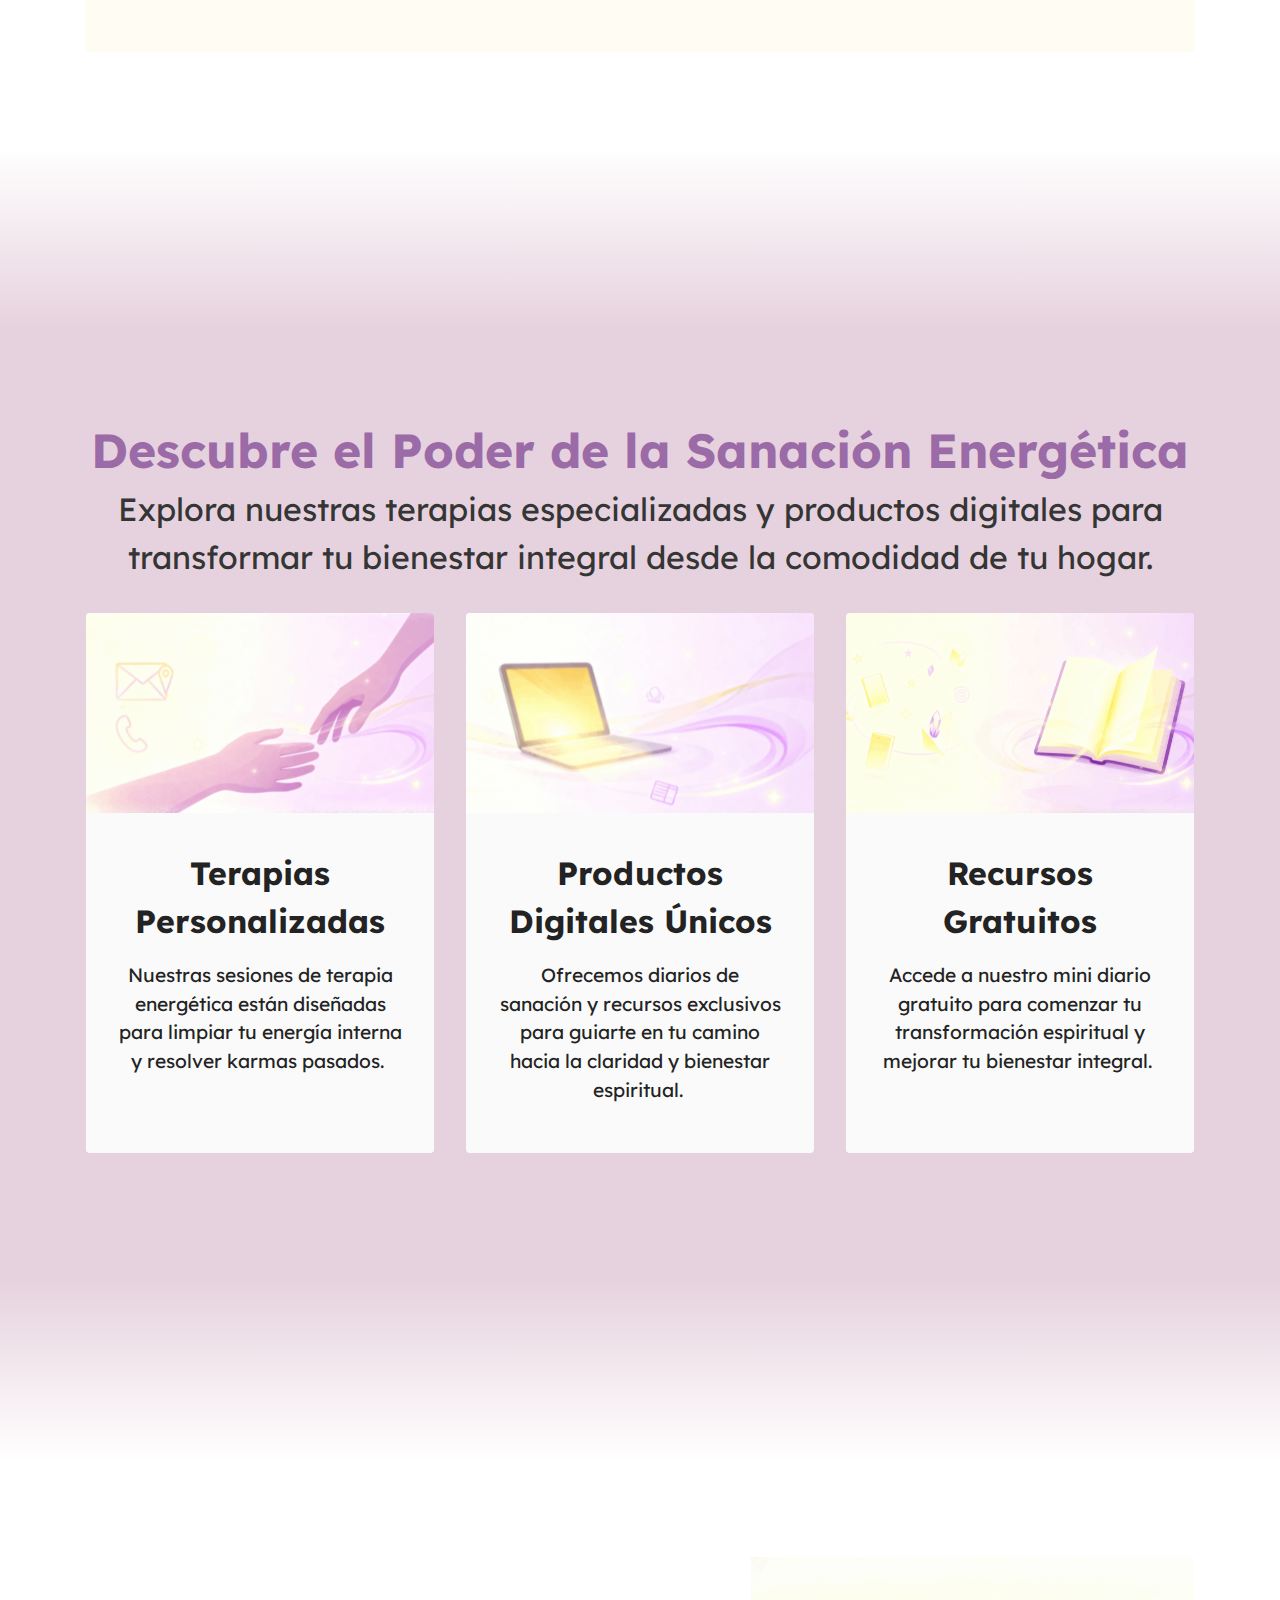
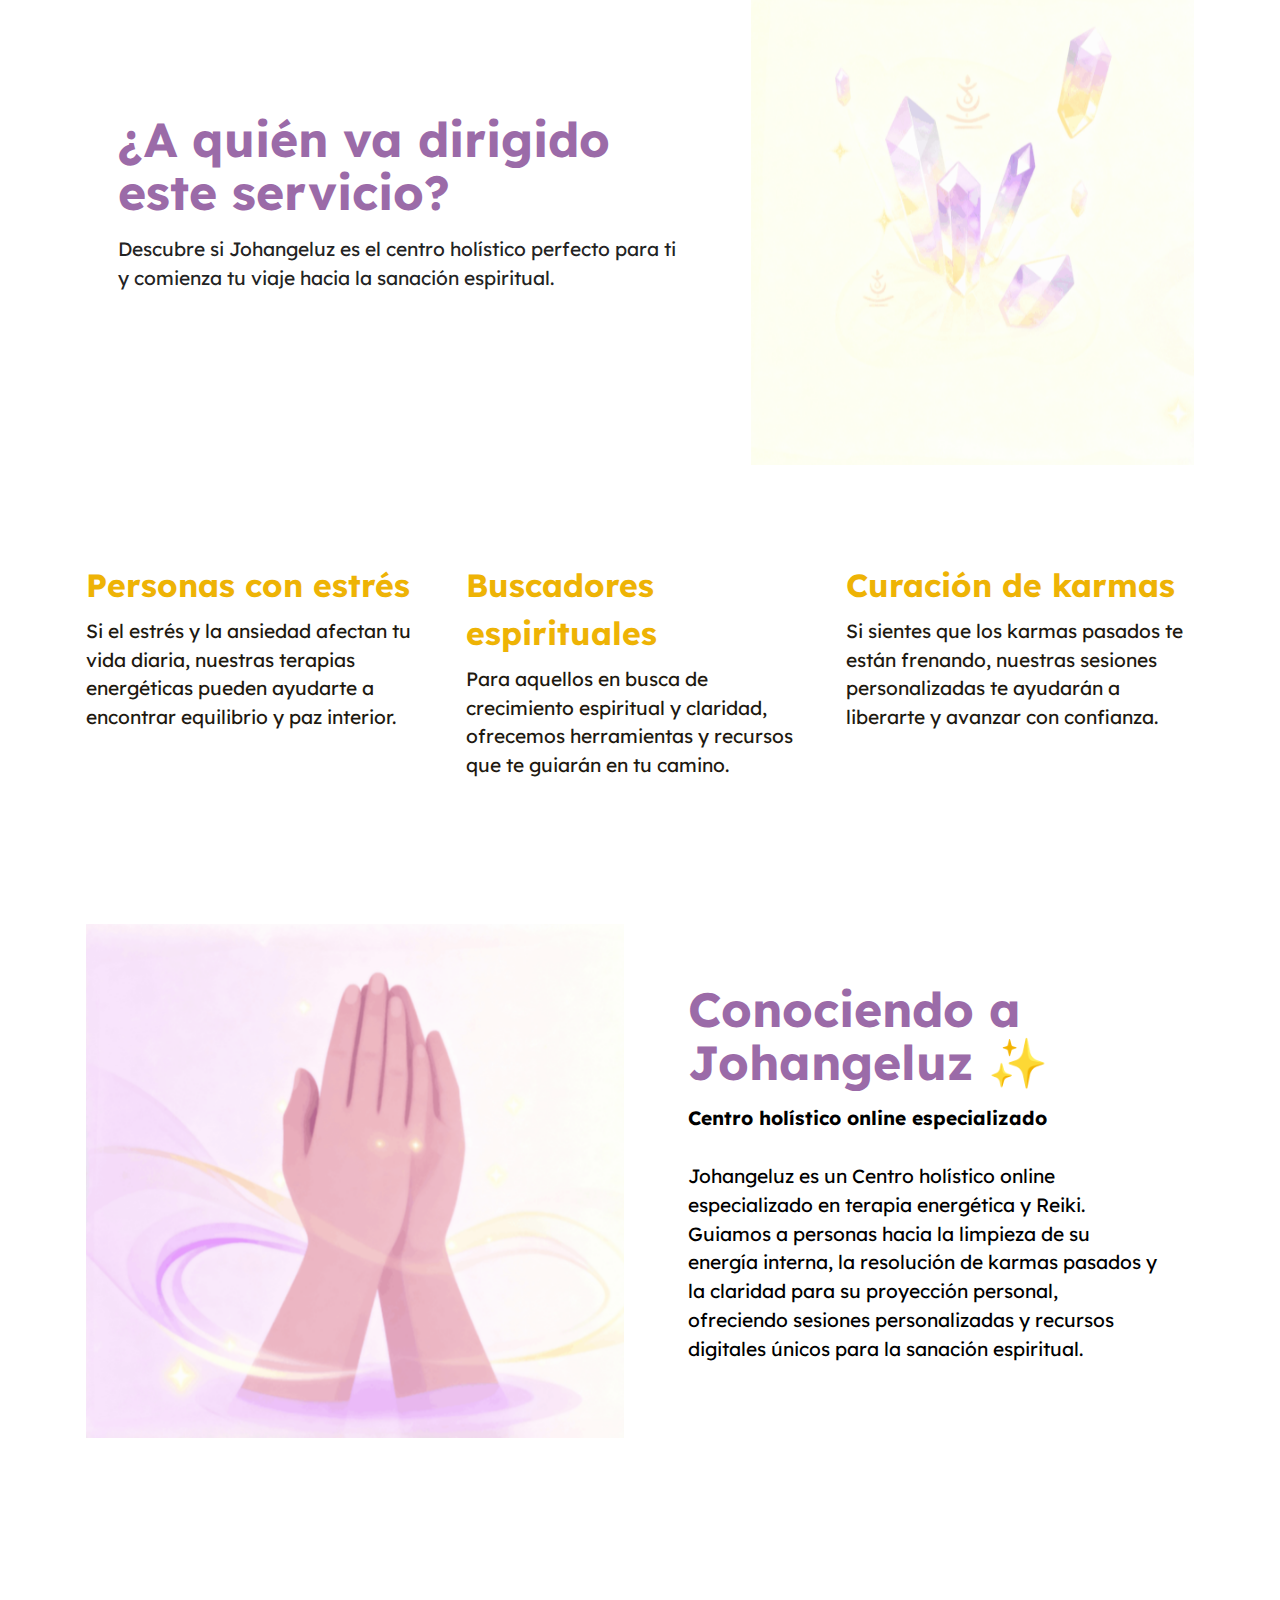
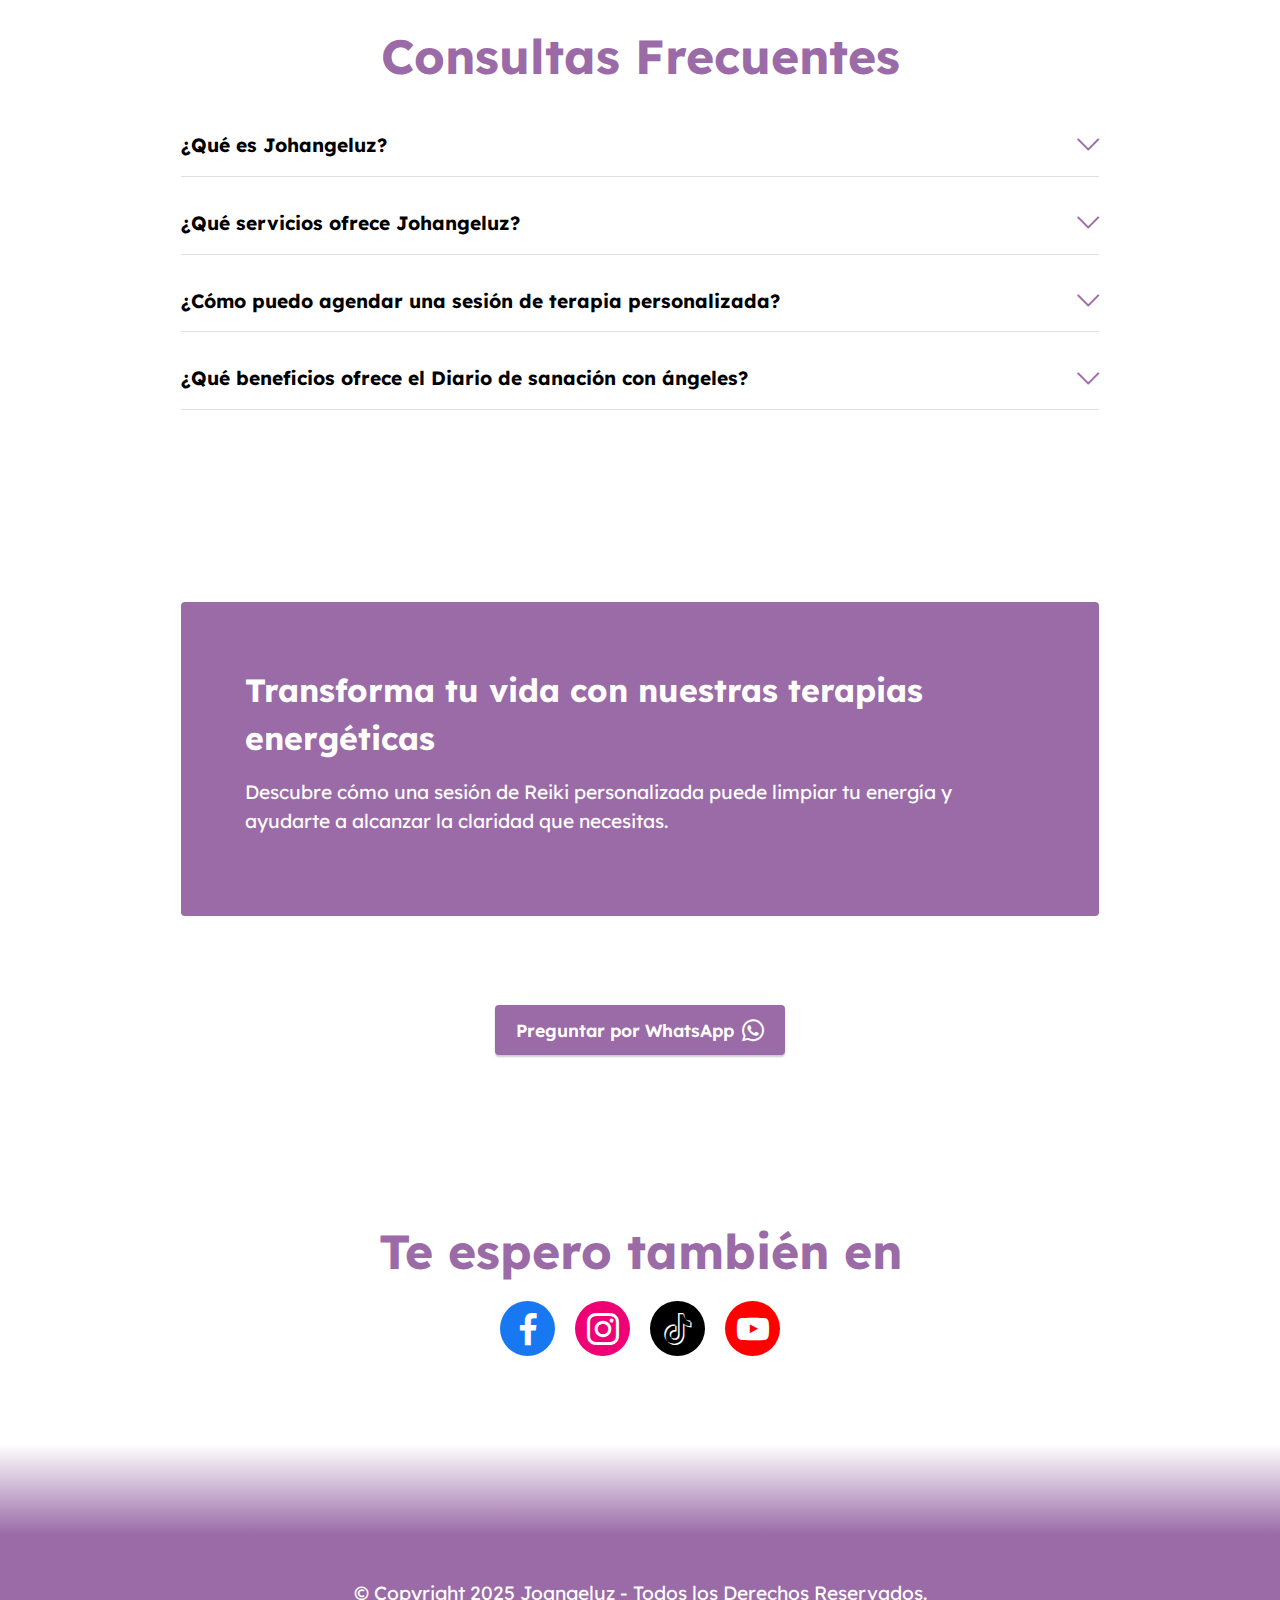
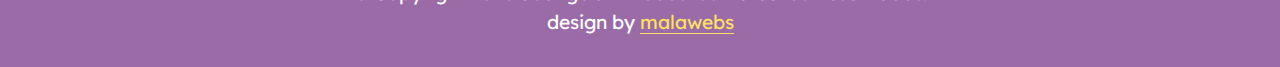
<file: old-design.html>
<!DOCTYPE html>
<html  >
<head>
  <!-- Site made with Mobirise Website Builder v5.9.18, https://mobirise.com -->
  <meta charset="UTF-8">
  <meta http-equiv="X-UA-Compatible" content="IE=edge">
  <meta name="generator" content="Mobirise v5.9.18, mobirise.com">
  <meta name="viewport" content="width=device-width, initial-scale=1, minimum-scale=1">
  <link rel="shortcut icon" href="assets/images/logo-sin-fondo-128x107.png" type="image/x-icon">
  <meta name="description" content="">
  
  
  <title>old_design</title>
  <link rel="stylesheet" href="assets/web/assets/mobirise-icons2/mobirise2.css">
  <link rel="stylesheet" href="assets/web/assets/mobirise-icons/mobirise-icons.css">
  <link rel="stylesheet" href="assets/bootstrap/css/bootstrap.min.css">
  <link rel="stylesheet" href="assets/bootstrap/css/bootstrap-grid.min.css">
  <link rel="stylesheet" href="assets/bootstrap/css/bootstrap-reboot.min.css">
  <link rel="stylesheet" href="assets/dropdown/css/style.css">
  <link rel="stylesheet" href="assets/socicon/css/styles.css">
  <link rel="stylesheet" href="assets/theme/css/style.css">
  <link rel="preload" href="https://fonts.googleapis.com/css?family=Lexend:100,200,300,400,500,600,700,800,900&display=swap" as="style" onload="this.onload=null;this.rel='stylesheet'">
  <noscript><link rel="stylesheet" href="https://fonts.googleapis.com/css?family=Lexend:100,200,300,400,500,600,700,800,900&display=swap"></noscript>
  <link rel="preload" as="style" href="assets/mobirise/css/mbr-additional.css?v=wwOlKw"><link rel="stylesheet" href="assets/mobirise/css/mbr-additional.css?v=wwOlKw" type="text/css">

  
  
  
</head>
<body>
  
  <section data-bs-version="5.1" class="menu menu2 cid-uZZI2ts9nk" once="menu" id="menu2-d">
    
    <nav class="navbar navbar-dropdown navbar-fixed-top navbar-expand-lg">
        <div class="container">
            <div class="navbar-brand">
                <span class="navbar-logo">
                    <a href="index.html#top">
                        <img src="assets/images/logo-sin-fondo-128x107.png" alt="johangeluz-logo" style="height: 3rem;">
                    </a>
                </span>
                <span class="navbar-caption-wrap"><a class="navbar-caption text-primary display-7" href="index.html#top">Johangeluz ✨<br></a></span>
            </div>
            <button class="navbar-toggler" type="button" data-toggle="collapse" data-bs-toggle="collapse" data-target="#navbarSupportedContent" data-bs-target="#navbarSupportedContent" aria-controls="navbarNavAltMarkup" aria-expanded="false" aria-label="Toggle navigation">
                <div class="hamburger">
                    <span></span>
                    <span></span>
                    <span></span>
                    <span></span>
                </div>
            </button>
            <div class="collapse navbar-collapse" id="navbarSupportedContent">
                <ul class="navbar-nav nav-dropdown" data-app-modern-menu="true"><li class="nav-item"><a class="nav-link link text-black text-primary display-4" href="#top">Inicio</a></li>
                    <li class="nav-item"><a class="nav-link link text-black text-primary display-4" href="index.html#content3-1">Servicios</a></li><li class="nav-item"><a class="nav-link link text-black text-primary display-4" href="index.html#image1-b">Sobre mí</a></li>
                    <li class="nav-item"><a class="nav-link link text-black text-primary display-4" href="index.html#content16-a">Consultas</a>
                    </li></ul>
                
                <div class="navbar-buttons mbr-section-btn"><a class="btn btn-primary display-4" href="https://wa.me/34624366557?text=Hola!%20me%20encant%C3%B3%20tu%20sitio%20web!%20tengo%20una%20consulta.." target="_blank"><span class="socicon socicon-whatsapp mbr-iconfont mbr-iconfont-btn"></span>Contacto</a></div>
            </div>
        </div>
    </nav>
</section>

<section data-bs-version="5.1" class="header2 cid-uZZI2u3hv9 mbr-fullscreen" id="header2-e">

    

    
    <div class="mbr-overlay" style="opacity: 0.3; background-color: rgb(230, 210, 222);"></div>

    <div class="container">
        <div class="row">
            <div class="col-12 col-lg-7">
                <h1 class="mbr-section-title mbr-fonts-style mb-3 display-1"><strong>Transforma </strong><br><strong>tu vida con energía positiva y claridad interior.</strong></h1>
                
                <p class="mbr-text mbr-fonts-style display-7">Descubre cómo nuestras terapias energéticas y sesiones de Reiki pueden limpiar tu energía, resolver karmas pasados y brindarte claridad para tu crecimiento personal. </p>
                <div class="mbr-section-btn mt-3"><a class="btn btn-primary display-4" href="https://wa.me/34624366557?text=Hola!%20me%20encant%C3%B3%20tu%20sitio%20web!%20tengo%20una%20consulta.." target="_blank"><span class="socicon socicon-whatsapp mbr-iconfont mbr-iconfont-btn"></span>Preguntar por WhatsApp</a></div>
            </div>
        </div>
    </div>
</section>

<section data-bs-version="5.1" class="features16 cid-uZZI2uGbnV" id="features16-f">

    

    
    
    <div class="container">
        <div class="content-wrapper">
            <div class="row align-items-center">
                <div class="col-12 col-lg">
                    <div class="text-wrapper">
                        <h6 class="card-title mbr-fonts-style display-2"><strong>¿Sientes que cargas con energías negativas?</strong></h6>
                        <p class="mbr-text mbr-fonts-style mb-4 display-4">Nuestras terapias energéticas y sesiones de Reiki están diseñadas para liberar esas energías negativas, resolver karmas pasados y proporcionarte una claridad renovada para tu proyección personal. Con la guía de nuestros expertos, podrás experimentar una transformación integral desde la comodidad de tu hogar.&nbsp;<br></p>
                        
                    </div>
                </div>
                <div class="col-12 col-lg-6">
                    <div class="image-wrapper">
                        <img src="assets/images/johangeluz-terapias-personalizadas-1-1160x653.png" alt="img">
                    </div>
                </div>
            </div>
        </div>
    </div>
</section>

<div id="custom-html-g" custom-code="true" data-rv-view="45"><!-- Type valid HTML here -->

<div class="gradient">
    
</div></div>

<section data-bs-version="5.1" class="content3 cid-uZZI2vPrit" id="content3-h">
    
    
    <div class="container">
        <div class="mbr-section-head">
            <h4 class="mbr-section-title mbr-fonts-style align-center mb-0 display-2"><strong>Descubre el Poder de la Sanación Energética</strong></h4>
            <h5 class="mbr-section-subtitle mbr-fonts-style align-center mb-0 mt-2 display-5">Explora nuestras terapias especializadas y productos digitales para transformar tu bienestar integral desde la comodidad de tu hogar.</h5>
        </div>
        <div class="row mt-4">
            <div class="item features-image сol-12 col-md-6 col-lg-4">
                <div class="item-wrapper">
                    <div class="item-img">
                        <img src="assets/images/johangeluz-contact-banner-enhanced-2-816x459.png" alt="terapias" title="">
                    </div>
                    <div class="item-content">
                        
                        <h6 class="item-subtitle mbr-fonts-style mt-1 display-5"><strong>Terapias Personalizadas</strong></h6>
                        <p class="mbr-text mbr-fonts-style mt-3 display-7">Nuestras sesiones de terapia energética están diseñadas para limpiar tu energía interna y resolver karmas pasados.&nbsp;<br></p>
                    </div>
                    
                </div>
            </div>
            <div class="item features-image сol-12 col-md-6 col-lg-4">
                <div class="item-wrapper">
                    <div class="item-img">
                        <img src="assets/images/johangeluz-digital-products-banner-1-816x459.png" alt="productos digitales" title="">
                    </div>
                    <div class="item-content">
                        
                        <h6 class="item-subtitle mbr-fonts-style mt-1 display-5"><strong>Productos Digitales Únicos</strong></h6>
                        <p class="mbr-text mbr-fonts-style mt-3 display-7">Ofrecemos diarios de sanación y recursos exclusivos para guiarte en tu camino hacia la claridad y bienestar espiritual.&nbsp;<br>
                        </p>
                    </div>
                    
                </div>
            </div>
            <div class="item features-image сol-12 col-md-6 col-lg-4">
                <div class="item-wrapper">
                    <div class="item-img">
                        <img src="assets/images/johangeluz-productos-digitales-816x459.png" alt="recursos-gratuitos" title="">
                    </div>
                    <div class="item-content">
                        
                        <h6 class="item-subtitle mbr-fonts-style mt-1 display-5"><strong>Recursos Gratuitos</strong></h6>
                        <p class="mbr-text mbr-fonts-style mt-3 display-7">Accede a nuestro mini diario gratuito para comenzar tu transformación espiritual y mejorar tu bienestar integral.&nbsp;<br></p>
                    </div>
                    
                </div>
            </div>

        </div>
    </div>
</section>

<div id="custom-html-i" custom-code="true" data-rv-view="49"><!-- Type valid HTML here -->

<div class="gradient">
    
</div></div>

<section data-bs-version="5.1" class="image2 cid-uZZI2wMlAw" id="image2-j">
    

    
    

    <div class="container">
        <div class="row align-items-center">
            <div class="col-12 col-lg-5">
                <div class="image-wrapper">
                    <img src="assets/images/johangeluz-services-banner-enhanced-1256x707.png" alt="a-quien">
                    
                </div>
            </div>
            <div class="col-12 col-lg">
                <div class="text-wrapper">
                    <h3 class="mbr-section-title mbr-fonts-style mb-3 display-2"><strong>¿A quién va dirigido este servicio?</strong></h3>
                    <p class="mbr-text mbr-fonts-style display-7">Descubre si Johangeluz es el centro holístico perfecto para ti y comienza tu viaje hacia la sanación espiritual.&nbsp;<br></p>
                </div>
            </div>
        </div>
    </div>
</section>

<section data-bs-version="5.1" class="features18 cid-uZZI2xc6YV" id="features18-k">

    

    
    
    <div class="container">
        
        <div class="row mt-4">
            <div class="item features-without-image mb-3 col-12 col-md-4">
                <div class="item-wrapper mb-4">
                    <div class="card-box align-left">
                        <h4 class="card-title mbr-fonts-style align-left display-5"><strong>Personas con estrés</strong></h4>
                        <p class="mbr-text mbr-fonts-style mb-3 display-7">Si el estrés y la ansiedad afectan tu vida diaria, nuestras terapias energéticas pueden ayudarte a encontrar equilibrio y paz interior.<br></p>
                        <div class="link-wrap">
                            
                        </div>
                    </div>
                </div>
            </div>
            <div class="item features-without-image mb-3 col-12 col-md-4">
                <div class="item-wrapper mb-4">
                    <div class="card-box align-left">
                        <h4 class="card-title mbr-fonts-style align-left display-5"><strong>Buscadores espirituales</strong></h4>
                        <p class="mbr-text mbr-fonts-style mb-3 display-7">Para aquellos en busca de crecimiento espiritual y claridad, ofrecemos herramientas y recursos que te guiarán en tu camino.<br></p>
                        <div class="link-wrap">
                            
                        </div>
                    </div>
                </div>
            </div>
            <div class="item features-without-image mb-3 col-12 col-md-4">
                <div class="item-wrapper mb-4">
                    <div class="card-box align-left">
                        <h4 class="card-title mbr-fonts-style align-left display-5"><strong>Curación de karmas</strong></h4>
                        <p class="mbr-text mbr-fonts-style mb-3 display-7">Si sientes que los karmas pasados te están frenando, nuestras sesiones personalizadas te ayudarán a liberarte y avanzar con confianza.<br></p>
                        <div class="link-wrap">
                            
                        </div>
                    </div>
                </div>
            </div>
        </div>
    </div>
</section>

<section data-bs-version="5.1" class="image1 cid-uZZI2xGszg" id="image1-l">
    

    

    <div class="container">
        <div class="row align-items-center">
            <div class="col-12 col-lg-6">
                <div class="image-wrapper">
                    <img src="assets/images/johangeluz-services-banner-enhanced-1-1256x707.png" alt="about-me">
                    
                </div>
            </div>
            <div class="col-12 col-lg">
                <div class="text-wrapper">
                    <h3 class="mbr-section-title mbr-fonts-style mb-3 display-2"><strong>Conociendo a Johangeluz ✨</strong></h3>
                    <p class="mbr-text mbr-fonts-style display-7"><strong>Centro holístico online especializado<br></strong><br>Johangeluz es un Centro holístico online especializado en terapia energética y Reiki. Guiamos a personas hacia la limpieza de su energía interna, la resolución de karmas pasados y la claridad para su proyección personal, ofreciendo sesiones personalizadas y recursos digitales únicos para la sanación espiritual.</p>
                </div>
            </div>
        </div>
    </div>
</section>

<section data-bs-version="5.1" class="content16 cid-uZZI2y46fe" id="content16-m">

    

    
    <div class="container">
        <div class="row justify-content-center">
            <div class="col-12 col-md-10">
                <div class="mbr-section-head align-center mb-4">
                    <h3 class="mbr-section-title mb-0 mbr-fonts-style display-2"><strong>Consultas Frecuentes</strong></h3>
                    
                </div>
                <div id="bootstrap-accordion_24" class="panel-group accordionStyles accordion" role="tablist" aria-multiselectable="true">
                    <div class="card mb-3">
                        <div class="card-header" role="tab" id="headingOne">
                            <a role="button" class="panel-title collapsed" data-toggle="collapse" data-bs-toggle="collapse" data-core="" href="#collapse1_24" aria-expanded="false" aria-controls="collapse1">
                                <h6 class="panel-title-edit mbr-fonts-style mb-0 display-7"><strong>¿Qué es Johangeluz?</strong></h6>
                                <span class="sign mbr-iconfont mbri-arrow-down"></span>
                            </a>
                        </div>
                        <div id="collapse1_24" class="panel-collapse noScroll collapse" role="tabpanel" aria-labelledby="headingOne" data-parent="#accordion" data-bs-parent="#bootstrap-accordion_24">
                            <div class="panel-body">
                                <p class="mbr-fonts-style panel-text display-4">Johangeluz es un Centro holístico online especializado en terapia energética y Reiki. Nos dedicamos a guiar a las personas hacia la limpieza de su energía interna, la resolución de karmas pasados y el logro de claridad para su proyección personal. Ofrecemos sesiones de terapia personalizadas, productos digitales únicos para la sanación espiritual y recursos gratuitos diseñados para transformar el bienestar integral desde la comodidad de tu hogar. </p>
                            </div>
                        </div>
                    </div>
                    <div class="card mb-3">
                        <div class="card-header" role="tab" id="headingOne">
                            <a role="button" class="panel-title collapsed" data-toggle="collapse" data-bs-toggle="collapse" data-core="" href="#collapse2_24" aria-expanded="false" aria-controls="collapse2">
                                <h6 class="panel-title-edit mbr-fonts-style mb-0 display-7"><strong>¿Qué servicios ofrece Johangeluz?</strong></h6>
                                <span class="sign mbr-iconfont mbri-arrow-down"></span>
                            </a>
                        </div>
                        <div id="collapse2_24" class="panel-collapse noScroll collapse" role="tabpanel" aria-labelledby="headingOne" data-parent="#accordion" data-bs-parent="#bootstrap-accordion_24">
                            <div class="panel-body">
                                <p class="mbr-fonts-style panel-text display-4">En Johangeluz ofrecemos una variedad de servicios enfocados en la sanación energética y espiritual. Estos incluyen sesiones de terapia energética de 45 minutos, sesiones completas de Reiki de una hora, y productos digitales como el Diario de sanación con ángeles, un PDF descargable de 21 días. También ofrecemos un Mini diario gratuito de una semana como recurso introductorio para quienes desean comenzar su camino hacia el bienestar.&nbsp;<br></p>
                            </div>
                        </div>
                    </div>
                    <div class="card mb-3">
                        <div class="card-header" role="tab" id="headingOne">
                            <a role="button" class="panel-title collapsed" data-toggle="collapse" data-bs-toggle="collapse" data-core="" href="#collapse3_24" aria-expanded="false" aria-controls="collapse3">
                                <h6 class="panel-title-edit mbr-fonts-style mb-0 display-7"><strong>¿Cómo puedo agendar una sesión de terapia personalizada?</strong></h6>
                                <span class="sign mbr-iconfont mbri-arrow-down"></span>
                            </a>
                        </div>
                        <div id="collapse3_24" class="panel-collapse noScroll collapse" role="tabpanel" aria-labelledby="headingOne" data-parent="#accordion" data-bs-parent="#bootstrap-accordion_24">
                            <div class="panel-body">
                                <p class="mbr-fonts-style panel-text display-4">Para agendar una sesión de terapia personalizada en Johangeluz, simplemente visita nuestro sitio web y selecciona el servicio que deseas. Ofrecemos una llamada personalizada de 45 minutos por $30 y una sesión completa de Reiki de una hora por $70. Una vez que elijas tu servicio, podrás seleccionar una fecha y hora conveniente para tu sesión y completar el pago de manera segura en línea.&nbsp;<br></p>
                            </div>
                        </div>
                    </div>
                    <div class="card mb-3">
                        <div class="card-header" role="tab" id="headingOne">
                            <a role="button" class="panel-title collapsed" data-toggle="collapse" data-bs-toggle="collapse" data-core="" href="#collapse4_24" aria-expanded="false" aria-controls="collapse4">
                                <h6 class="panel-title-edit mbr-fonts-style mb-0 display-7"><strong>¿Qué beneficios ofrece el Diario de sanación con ángeles?</strong></h6>
                                <span class="sign mbr-iconfont mbri-arrow-down"></span>
                            </a>
                        </div>
                        <div id="collapse4_24" class="panel-collapse noScroll collapse" role="tabpanel" aria-labelledby="headingOne" data-parent="#accordion" data-bs-parent="#bootstrap-accordion_24">
                            <div class="panel-body">
                                <p class="mbr-fonts-style panel-text display-4">El Diario de sanación con ángeles es un PDF descargable de 21 días diseñado para ayudarte en tu proceso de sanación espiritual. Este diario incluye ejercicios y reflexiones diarias que te guiarán en la limpieza de tu energía interna y la resolución de karmas pasados. Por $17, este producto digital no solo es una herramienta poderosa para tu crecimiento personal, sino que también te conecta con la energía de los ángeles, proporcionando claridad y orientación en tu vida diaria.&nbsp;<br></p>
                            </div>
                        </div>
                    </div>
                    
                    
                </div>
            </div>
        </div>
    </div>
</section>

<section data-bs-version="5.1" class="content15 cid-uZZI2yylps" id="content15-n">

    

    
    
    <div class="container">
        <div class="row justify-content-center">
            <div class="card col-md-12 col-lg-10">
                <div class="card-wrapper">
                    <div class="card-box align-left">
                        <h4 class="card-title mbr-fonts-style mbr-white mb-3 display-5"><strong>Transforma tu vida con nuestras terapias energéticas</strong></h4>
                        <p class="mbr-text mbr-fonts-style display-7">Descubre cómo una sesión de Reiki personalizada puede limpiar tu energía y ayudarte a alcanzar la claridad que necesitas.&nbsp;<br></p>
                        
                    </div>
                </div>
            </div>
        </div>
    </div>
</section>

<section data-bs-version="5.1" class="content11 cid-uZZI2yXo5t" id="content11-o">
    
    <div class="container">
        <div class="row justify-content-center">
            <div class="col-md-12 col-lg-10">
                <div class="mbr-section-btn align-center"><a class="btn btn-primary display-4" href="https://wa.me/34624366557?text=Hola!%20me%20encant%C3%B3%20tu%20sitio%20web!%20tengo%20una%20consulta.." target="_blank"><span class="socicon socicon-whatsapp mbr-iconfont mbr-iconfont-btn"></span>Preguntar por WhatsApp</a></div>
            </div>
        </div>
    </div>
</section>

<section data-bs-version="5.1" class="share3 cid-uZZI2zfZi8" id="share3-p">
    
     
    
    
    

    <div class="container">
        <div class="media-container-row">
            <div class="col-12">
                <h3 class="mbr-section-title align-center mb-3 mbr-fonts-style display-2"><strong>Te espero también en</strong></h3>
                <div class="social-list align-center">
                   
                    <a class="iconfont-wrapper bg-facebook m-2 " target="_blank" href="https://www.facebook.com/profile.php?id=61580457803626&ref=pl_edit_ig_profile_ac">
                            <span class="socicon-facebook socicon"></span>
                        </a>
                        
                        <a class="iconfont-wrapper bg-instagram m-2" href="https://www.instagram.com/johangeluz21/" target="_blank">
                            <span class="socicon-instagram socicon"></span>
                        </a>
                        
                        
                        
                        
                        
                        <a class="iconfont-wrapper bg-tiktok m-2" href="https://www.tiktok.com/@johangeluz21" target="_blank">
                            <span class="socicon-tiktok socicon"></span>
                        </a>
                        <a class="iconfont-wrapper bg-youtube m-2" href="https://www.youtube.com/@johangeluz" target="_blank">
                            <span class="socicon-youtube socicon"></span>
                        </a>
                        
                </div>
            </div>
        </div>
    </div>
</section>

<div id="custom-html-q" custom-code="true" data-rv-view="70"><!-- Type valid HTML here -->

<div class="gradient">
    
</div></div>

<section data-bs-version="5.1" class="footer7 cid-uZZI2AqCfk" once="footers" id="footer7-r">

    

    

    <div class="container">
        <div class="media-container-row align-center mbr-white">
            <div class="col-12">
                <p class="mbr-text mb-0 mbr-fonts-style display-7">© Copyright 2025 Joangeluz - Todos los Derechos Reservados.
<br>design by <a href="https://malawebs.com" class="text-warning" target="_blank">malawebs</a></p>
            </div>
        </div>
    </div>
</section><section class="display-7" style="padding: 0;align-items: center;justify-content: center;flex-wrap: wrap;    align-content: center;display: flex;position: relative;height: 4rem;"><a href="https://mobiri.se/475038" style="flex: 1 1;height: 4rem;position: absolute;width: 100%;z-index: 1;"><img alt="" style="height: 4rem;" src="[data-uri]"></a><p style="margin: 0;text-align: center;" class="display-7">&#8204;</p><a style="z-index:1" href="https://mobirise.com/drag-drop-website-builder.html">Drag and Drop Website Builder</a></section><script src="assets/bootstrap/js/bootstrap.bundle.min.js"></script>  <script src="assets/smoothscroll/smooth-scroll.js"></script>  <script src="assets/ytplayer/index.js"></script>  <script src="assets/dropdown/js/navbar-dropdown.js"></script>  <script src="assets/mbr-switch-arrow/mbr-switch-arrow.js"></script>  <script src="assets/theme/js/script.js"></script>  
  
  <script src="scripts/cleaner.js"></script>
</body>
</html>
</file>
<file: assets/socicon/css/styles.css>
@charset "UTF-8";

@font-face {
  font-family: 'Socicon';
  src:  url('../fonts/socicon.eot');
  src:  url('../fonts/socicon.eot?#iefix') format('embedded-opentype'),
    url('../fonts/socicon.woff2') format('woff2'),
    url('../fonts/socicon.ttf') format('truetype'),
    url('../fonts/socicon.woff') format('woff'),
    url('../fonts/socicon.svg#socicon') format('svg');
  font-weight: normal;
  font-style: normal;
  font-display: swap;
}

[data-icon]:before {
  font-family: "socicon" !important;
  content: attr(data-icon);
  font-style: normal !important;
  font-weight: normal !important;
  font-variant: normal !important;
  text-transform: none !important;
  speak: none;
  line-height: 1;
  -webkit-font-smoothing: antialiased;
  -moz-osx-font-smoothing: grayscale;
}

[class^="socicon-"], [class*=" socicon-"] {
  /* use !important to prevent issues with browser extensions that change fonts */
  font-family: 'Socicon' !important;
  speak: none;
  font-style: normal;
  font-weight: normal;
  font-variant: normal;
  text-transform: none;
  line-height: 1;

  /* Better Font Rendering =========== */
  -webkit-font-smoothing: antialiased;
  -moz-osx-font-smoothing: grayscale;
}

.socicon-500px:before {
  content: "\e000";
}
.socicon-8tracks:before {
  content: "\e001";
}
.socicon-airbnb:before {
  content: "\e002";
}
.socicon-alliance:before {
  content: "\e003";
}
.socicon-amazon:before {
  content: "\e004";
}
.socicon-amplement:before {
  content: "\e005";
}
.socicon-android:before {
  content: "\e006";
}
.socicon-angellist:before {
  content: "\e007";
}
.socicon-apple:before {
  content: "\e008";
}
.socicon-appnet:before {
  content: "\e009";
}
.socicon-baidu:before {
  content: "\e00a";
}
.socicon-bandcamp:before {
  content: "\e00b";
}
.socicon-battlenet:before {
  content: "\e00c";
}
.socicon-mixer:before {
  content: "\e00d";
}
.socicon-bebee:before {
  content: "\e00e";
}
.socicon-bebo:before {
  content: "\e00f";
}
.socicon-behance:before {
  content: "\e010";
}
.socicon-blizzard:before {
  content: "\e011";
}
.socicon-blogger:before {
  content: "\e012";
}
.socicon-buffer:before {
  content: "\e013";
}
.socicon-chrome:before {
  content: "\e014";
}
.socicon-coderwall:before {
  content: "\e015";
}
.socicon-curse:before {
  content: "\e016";
}
.socicon-dailymotion:before {
  content: "\e017";
}
.socicon-deezer:before {
  content: "\e018";
}
.socicon-delicious:before {
  content: "\e019";
}
.socicon-deviantart:before {
  content: "\e01a";
}
.socicon-diablo:before {
  content: "\e01b";
}
.socicon-digg:before {
  content: "\e01c";
}
.socicon-discord:before {
  content: "\e01d";
}
.socicon-disqus:before {
  content: "\e01e";
}
.socicon-douban:before {
  content: "\e01f";
}
.socicon-draugiem:before {
  content: "\e020";
}
.socicon-dribbble:before {
  content: "\e021";
}
.socicon-drupal:before {
  content: "\e022";
}
.socicon-ebay:before {
  content: "\e023";
}
.socicon-ello:before {
  content: "\e024";
}
.socicon-endomodo:before {
  content: "\e025";
}
.socicon-envato:before {
  content: "\e026";
}
.socicon-etsy:before {
  content: "\e027";
}
.socicon-facebook:before {
  content: "\e028";
}
.socicon-feedburner:before {
  content: "\e029";
}
.socicon-filmweb:before {
  content: "\e02a";
}
.socicon-firefox:before {
  content: "\e02b";
}
.socicon-flattr:before {
  content: "\e02c";
}
.socicon-flickr:before {
  content: "\e02d";
}
.socicon-formulr:before {
  content: "\e02e";
}
.socicon-forrst:before {
  content: "\e02f";
}
.socicon-foursquare:before {
  content: "\e030";
}
.socicon-friendfeed:before {
  content: "\e031";
}
.socicon-github:before {
  content: "\e032";
}
.socicon-goodreads:before {
  content: "\e033";
}
.socicon-google:before {
  content: "\e034";
}
.socicon-googlescholar:before {
  content: "\e035";
}
.socicon-googlegroups:before {
  content: "\e036";
}
.socicon-googlephotos:before {
  content: "\e037";
}
.socicon-googleplus:before {
  content: "\e038";
}
.socicon-grooveshark:before {
  content: "\e039";
}
.socicon-hackerrank:before {
  content: "\e03a";
}
.socicon-hearthstone:before {
  content: "\e03b";
}
.socicon-hellocoton:before {
  content: "\e03c";
}
.socicon-heroes:before {
  content: "\e03d";
}
.socicon-smashcast:before {
  content: "\e03e";
}
.socicon-horde:before {
  content: "\e03f";
}
.socicon-houzz:before {
  content: "\e040";
}
.socicon-icq:before {
  content: "\e041";
}
.socicon-identica:before {
  content: "\e042";
}
.socicon-imdb:before {
  content: "\e043";
}
.socicon-instagram:before {
  content: "\e044";
}
.socicon-issuu:before {
  content: "\e045";
}
.socicon-istock:before {
  content: "\e046";
}
.socicon-itunes:before {
  content: "\e047";
}
.socicon-keybase:before {
  content: "\e048";
}
.socicon-lanyrd:before {
  content: "\e049";
}
.socicon-lastfm:before {
  content: "\e04a";
}
.socicon-line:before {
  content: "\e04b";
}
.socicon-linkedin:before {
  content: "\e04c";
}
.socicon-livejournal:before {
  content: "\e04d";
}
.socicon-lyft:before {
  content: "\e04e";
}
.socicon-macos:before {
  content: "\e04f";
}
.socicon-mail:before {
  content: "\e050";
}
.socicon-medium:before {
  content: "\e051";
}
.socicon-meetup:before {
  content: "\e052";
}
.socicon-mixcloud:before {
  content: "\e053";
}
.socicon-modelmayhem:before {
  content: "\e054";
}
.socicon-mumble:before {
  content: "\e055";
}
.socicon-myspace:before {
  content: "\e056";
}
.socicon-newsvine:before {
  content: "\e057";
}
.socicon-nintendo:before {
  content: "\e058";
}
.socicon-npm:before {
  content: "\e059";
}
.socicon-odnoklassniki:before {
  content: "\e05a";
}
.socicon-openid:before {
  content: "\e05b";
}
.socicon-opera:before {
  content: "\e05c";
}
.socicon-outlook:before {
  content: "\e05d";
}
.socicon-overwatch:before {
  content: "\e05e";
}
.socicon-patreon:before {
  content: "\e05f";
}
.socicon-paypal:before {
  content: "\e060";
}
.socicon-periscope:before {
  content: "\e061";
}
.socicon-persona:before {
  content: "\e062";
}
.socicon-pinterest:before {
  content: "\e063";
}
.socicon-play:before {
  content: "\e064";
}
.socicon-player:before {
  content: "\e065";
}
.socicon-playstation:before {
  content: "\e066";
}
.socicon-pocket:before {
  content: "\e067";
}
.socicon-qq:before {
  content: "\e068";
}
.socicon-quora:before {
  content: "\e069";
}
.socicon-raidcall:before {
  content: "\e06a";
}
.socicon-ravelry:before {
  content: "\e06b";
}
.socicon-reddit:before {
  content: "\e06c";
}
.socicon-renren:before {
  content: "\e06d";
}
.socicon-researchgate:before {
  content: "\e06e";
}
.socicon-residentadvisor:before {
  content: "\e06f";
}
.socicon-reverbnation:before {
  content: "\e070";
}
.socicon-rss:before {
  content: "\e071";
}
.socicon-sharethis:before {
  content: "\e072";
}
.socicon-skype:before {
  content: "\e073";
}
.socicon-slideshare:before {
  content: "\e074";
}
.socicon-smugmug:before {
  content: "\e075";
}
.socicon-snapchat:before {
  content: "\e076";
}
.socicon-songkick:before {
  content: "\e077";
}
.socicon-soundcloud:before {
  content: "\e078";
}
.socicon-spotify:before {
  content: "\e079";
}
.socicon-stackexchange:before {
  content: "\e07a";
}
.socicon-stackoverflow:before {
  content: "\e07b";
}
.socicon-starcraft:before {
  content: "\e07c";
}
.socicon-stayfriends:before {
  content: "\e07d";
}
.socicon-steam:before {
  content: "\e07e";
}
.socicon-storehouse:before {
  content: "\e07f";
}
.socicon-strava:before {
  content: "\e080";
}
.socicon-streamjar:before {
  content: "\e081";
}
.socicon-stumbleupon:before {
  content: "\e082";
}
.socicon-swarm:before {
  content: "\e083";
}
.socicon-teamspeak:before {
  content: "\e084";
}
.socicon-teamviewer:before {
  content: "\e085";
}
.socicon-technorati:before {
  content: "\e086";
}
.socicon-telegram:before {
  content: "\e087";
}
.socicon-tripadvisor:before {
  content: "\e088";
}
.socicon-tripit:before {
  content: "\e089";
}
.socicon-triplej:before {
  content: "\e08a";
}
.socicon-tumblr:before {
  content: "\e08b";
}
.socicon-twitch:before {
  content: "\e08c";
}
.socicon-twitter:before {
  content: "\e08d";
}
.socicon-uber:before {
  content: "\e08e";
}
.socicon-ventrilo:before {
  content: "\e08f";
}
.socicon-viadeo:before {
  content: "\e090";
}
.socicon-viber:before {
  content: "\e091";
}
.socicon-viewbug:before {
  content: "\e092";
}
.socicon-vimeo:before {
  content: "\e093";
}
.socicon-vine:before {
  content: "\e094";
}
.socicon-vkontakte:before {
  content: "\e095";
}
.socicon-warcraft:before {
  content: "\e096";
}
.socicon-wechat:before {
  content: "\e097";
}
.socicon-weibo:before {
  content: "\e098";
}
.socicon-whatsapp:before {
  content: "\e099";
}
.socicon-wikipedia:before {
  content: "\e09a";
}
.socicon-windows:before {
  content: "\e09b";
}
.socicon-wordpress:before {
  content: "\e09c";
}
.socicon-wykop:before {
  content: "\e09d";
}
.socicon-xbox:before {
  content: "\e09e";
}
.socicon-xing:before {
  content: "\e09f";
}
.socicon-yahoo:before {
  content: "\e0a0";
}
.socicon-yammer:before {
  content: "\e0a1";
}
.socicon-yandex:before {
  content: "\e0a2";
}
.socicon-yelp:before {
  content: "\e0a3";
}
.socicon-younow:before {
  content: "\e0a4";
}
.socicon-youtube:before {
  content: "\e0a5";
}
.socicon-zapier:before {
  content: "\e0a6";
}
.socicon-zerply:before {
  content: "\e0a7";
}
.socicon-zomato:before {
  content: "\e0a8";
}
.socicon-zynga:before {
  content: "\e0a9";
}
.socicon-spreadshirt:before {
  content: "\e901";
}
.socicon-gamejolt:before {
  content: "\e902";
}
.socicon-trello:before {
  content: "\e903";
}
.socicon-tunein:before {
  content: "\e904";
}
.socicon-bloglovin:before {
  content: "\e905";
}
.socicon-gamewisp:before {
  content: "\e906";
}
.socicon-messenger:before {
  content: "\e907";
}
.socicon-pandora:before {
  content: "\e908";
}
.socicon-augment:before {
  content: "\e909";
}
.socicon-bitbucket:before {
  content: "\e90a";
}
.socicon-fyuse:before {
  content: "\e90b";
}
.socicon-yt-gaming:before {
  content: "\e90c";
}
.socicon-sketchfab:before {
  content: "\e90d";
}
.socicon-mobcrush:before {
  content: "\e90e";
}
.socicon-microsoft:before {
  content: "\e90f";
}
.socicon-realtor:before {
  content: "\e910";
}
.socicon-tidal:before {
  content: "\e911";
}
.socicon-qobuz:before {
  content: "\e912";
}
.socicon-natgeo:before {
  content: "\e913";
}
.socicon-mastodon:before {
  content: "\e914";
}
.socicon-unsplash:before {
  content: "\e915";
}
.socicon-homeadvisor:before {
  content: "\e916";
}
.socicon-angieslist:before {
  content: "\e917";
}
.socicon-codepen:before {
  content: "\e918";
}
.socicon-slack:before {
  content: "\e919";
}
.socicon-openaigym:before {
  content: "\e91a";
}
.socicon-logmein:before {
  content: "\e91b";
}
.socicon-fiverr:before {
  content: "\e91c";
}
.socicon-gotomeeting:before {
  content: "\e91d";
}
.socicon-aliexpress:before {
  content: "\e91e";
}
.socicon-guru:before {
  content: "\e91f";
}
.socicon-appstore:before {
  content: "\e920";
}
.socicon-homes:before {
  content: "\e921";
}
.socicon-zoom:before {
  content: "\e922";
}
.socicon-alibaba:before {
  content: "\e923";
}
.socicon-craigslist:before {
  content: "\e924";
}
.socicon-wix:before {
  content: "\e925";
}
.socicon-redfin:before {
  content: "\e926";
}
.socicon-googlecalendar:before {
  content: "\e927";
}
.socicon-shopify:before {
  content: "\e928";
}
.socicon-freelancer:before {
  content: "\e929";
}
.socicon-seedrs:before {
  content: "\e92a";
}
.socicon-bing:before {
  content: "\e92b";
}
.socicon-doodle:before {
  content: "\e92c";
}
.socicon-bonanza:before {
  content: "\e92d";
}
.socicon-squarespace:before {
  content: "\e92e";
}
.socicon-toptal:before {
  content: "\e92f";
}
.socicon-gust:before {
  content: "\e930";
}
.socicon-ask:before {
  content: "\e931";
}
.socicon-trulia:before {
  content: "\e932";
}
.socicon-loomly:before {
  content: "\e933";
}
.socicon-ghost:before {
  content: "\e934";
}
.socicon-upwork:before {
  content: "\e935";
}
.socicon-fundable:before {
  content: "\e936";
}
.socicon-booking:before {
  content: "\e937";
}
.socicon-googlemaps:before {
  content: "\e938";
}
.socicon-zillow:before {
  content: "\e939";
}
.socicon-niconico:before {
  content: "\e93a";
}
.socicon-toneden:before {
  content: "\e93b";
}
.socicon-crunchbase:before {
  content: "\e93c";
}
.socicon-homefy:before {
  content: "\e93d";
}
.socicon-calendly:before {
  content: "\e93e";
}
.socicon-livemaster:before {
  content: "\e93f";
}
.socicon-udemy:before {
  content: "\e940";
}
.socicon-codered:before {
  content: "\e941";
}
.socicon-origin:before {
  content: "\e942";
}
.socicon-nextdoor:before {
  content: "\e943";
}
.socicon-portfolio:before {
  content: "\e944";
}
.socicon-instructables:before {
  content: "\e945";
}
.socicon-gitlab:before {
  content: "\e946";
}
.socicon-hackernews:before {
  content: "\e947";
}
.socicon-smashwords:before {
  content: "\e948";
}
.socicon-kobo:before {
  content: "\e949";
}
.socicon-bookbub:before {
  content: "\e94a";
}
.socicon-mailru:before {
  content: "\e94b";
}
.socicon-moddb:before {
  content: "\e94c";
}
.socicon-indiedb:before {
  content: "\e94d";
}
.socicon-traxsource:before {
  content: "\e94e";
}
.socicon-gamefor:before {
  content: "\e94f";
}
.socicon-pixiv:before {
  content: "\e950";
}
.socicon-myanimelist:before {
  content: "\e951";
}
.socicon-blackberry:before {
  content: "\e952";
}
.socicon-wickr:before {
  content: "\e953";
}
.socicon-spip:before {
  content: "\e954";
}
.socicon-napster:before {
  content: "\e955";
}
.socicon-beatport:before {
  content: "\e956";
}
.socicon-hackerone:before {
  content: "\e957";
}
.socicon-internet:before {
  content: "\e958";
}
.socicon-ubuntu:before {
  content: "\e959";
}
.socicon-artstation:before {
  content: "\e95a";
}
.socicon-invision:before {
  content: "\e95b";
}
.socicon-torial:before {
  content: "\e95c";
}
.socicon-collectorz:before {
  content: "\e95d";
}
.socicon-seenthis:before {
  content: "\e95e";
}
.socicon-googleplaymusic:before {
  content: "\e95f";
}
.socicon-debian:before {
  content: "\e960";
}
.socicon-filmfreeway:before {
  content: "\e961";
}
.socicon-gnome:before {
  content: "\e962";
}
.socicon-itchio:before {
  content: "\e963";
}
.socicon-jamendo:before {
  content: "\e964";
}
.socicon-mix:before {
  content: "\e965";
}
.socicon-sharepoint:before {
  content: "\e966";
}
.socicon-tinder:before {
  content: "\e967";
}
.socicon-windguru:before {
  content: "\e968";
}
.socicon-cdbaby:before {
  content: "\e969";
}
.socicon-elementaryos:before {
  content: "\e96a";
}
.socicon-stage32:before {
  content: "\e96b";
}
.socicon-tiktok:before {
  content: "\e96c";
}
.socicon-gitter:before {
  content: "\e96d";
}
.socicon-letterboxd:before {
  content: "\e96e";
}
.socicon-threema:before {
  content: "\e96f";
}
.socicon-splice:before {
  content: "\e970";
}
.socicon-metapop:before {
  content: "\e971";
}
.socicon-naver:before {
  content: "\e972";
}
.socicon-remote:before {
  content: "\e973";
}
.socicon-flipboard:before {
  content: "\e974";
}
.socicon-googlehangouts:before {
  content: "\e975";
}
.socicon-dlive:before {
  content: "\e976";
}
.socicon-vsco:before {
  content: "\e977";
}
.socicon-stitcher:before {
  content: "\e978";
}
.socicon-avvo:before {
  content: "\e979";
}
.socicon-redbubble:before {
  content: "\e97a";
}
.socicon-society6:before {
  content: "\e97b";
}
.socicon-zazzle:before {
  content: "\e97c";
}
.socicon-eitaa:before {
  content: "\e97d";
}
.socicon-soroush:before {
  content: "\e97e";
}
.socicon-bale:before {
  content: "\e97f";
}
</file>
<file: assets/theme/css/style.css>
@charset "UTF-8";
section {
  background-color: #ffffff;
}

body {
  font-style: normal;
  line-height: 1.5;
  font-weight: 400;
  color: #232323;
  position: relative;
}

button {
  background-color: transparent;
  border-color: transparent;
}

section,
.container,
.container-fluid {
  position: relative;
  word-wrap: break-word;
}

a.mbr-iconfont:hover {
  text-decoration: none;
}

.article .lead p,
.article .lead ul,
.article .lead ol,
.article .lead pre,
.article .lead blockquote {
  margin-bottom: 0;
}

a {
  font-style: normal;
  font-weight: 400;
  cursor: pointer;
}
a, a:hover {
  text-decoration: none;
}

.mbr-section-title {
  font-style: normal;
  line-height: 1.3;
}

.mbr-section-subtitle {
  line-height: 1.3;
}

.mbr-text {
  font-style: normal;
  line-height: 1.7;
}

h1,
h2,
h3,
h4,
h5,
h6,
.display-1,
.display-2,
.display-4,
.display-5,
.display-7,
span,
p,
a {
  line-height: 1;
  word-break: break-word;
  word-wrap: break-word;
  font-weight: 400;
}

b,
strong {
  font-weight: bold;
}

input:-webkit-autofill, input:-webkit-autofill:hover, input:-webkit-autofill:focus, input:-webkit-autofill:active {
  transition-delay: 9999s;
  -webkit-transition-property: background-color, color;
  transition-property: background-color, color;
}

textarea[type=hidden] {
  display: none;
}

section {
  background-position: 50% 50%;
  background-repeat: no-repeat;
  background-size: cover;
}
section .mbr-background-video,
section .mbr-background-video-preview {
  position: absolute;
  bottom: 0;
  left: 0;
  right: 0;
  top: 0;
}

.hidden {
  visibility: hidden;
}

.mbr-z-index20 {
  z-index: 20;
}

/*! Base colors */
.mbr-white {
  color: #ffffff;
}

.mbr-black {
  color: #111111;
}

.mbr-bg-white {
  background-color: #ffffff;
}

.mbr-bg-black {
  background-color: #000000;
}

/*! Text-aligns */
.align-left {
  text-align: left;
}

.align-center {
  text-align: center;
}

.align-right {
  text-align: right;
}

/*! Font-weight  */
.mbr-light {
  font-weight: 300;
}

.mbr-regular {
  font-weight: 400;
}

.mbr-semibold {
  font-weight: 500;
}

.mbr-bold {
  font-weight: 700;
}

/*! Media  */
.media-content {
  flex-basis: 100%;
}

.media-container-row {
  display: flex;
  flex-direction: row;
  flex-wrap: wrap;
  justify-content: center;
  align-content: center;
  align-items: start;
}
.media-container-row .media-size-item {
  width: 400px;
}

.media-container-column {
  display: flex;
  flex-direction: column;
  flex-wrap: wrap;
  justify-content: center;
  align-content: center;
  align-items: stretch;
}
.media-container-column > * {
  width: 100%;
}

@media (min-width: 992px) {
  .media-container-row {
    flex-wrap: nowrap;
  }
}
figure {
  margin-bottom: 0;
  overflow: hidden;
}

figure[mbr-media-size] {
  transition: width 0.1s;
}

img,
iframe {
  display: block;
  width: 100%;
}

.card {
  background-color: transparent;
  border: none;
}

.card-box {
  width: 100%;
}

.card-img {
  text-align: center;
  flex-shrink: 0;
  -webkit-flex-shrink: 0;
}

.media {
  max-width: 100%;
  margin: 0 auto;
}

.mbr-figure {
  align-self: center;
}

.media-container > div {
  max-width: 100%;
}

.mbr-figure img,
.card-img img {
  width: 100%;
}

@media (max-width: 991px) {
  .media-size-item {
    width: auto !important;
  }

  .media {
    width: auto;
  }

  .mbr-figure {
    width: 100% !important;
  }
}
/*! Buttons */
.mbr-section-btn {
  margin-left: -0.6rem;
  margin-right: -0.6rem;
  font-size: 0;
}

.btn {
  font-weight: 600;
  border-width: 1px;
  font-style: normal;
  margin: 0.6rem 0.6rem;
  white-space: normal;
  transition: all 0.2s ease-in-out;
  display: inline-flex;
  align-items: center;
  justify-content: center;
  word-break: break-word;
}

.btn-sm {
  font-weight: 600;
  letter-spacing: 0px;
  transition: all 0.3s ease-in-out;
}

.btn-md {
  font-weight: 600;
  letter-spacing: 0px;
  transition: all 0.3s ease-in-out;
}

.btn-lg {
  font-weight: 600;
  letter-spacing: 0px;
  transition: all 0.3s ease-in-out;
}

.btn-form {
  margin: 0;
}
.btn-form:hover {
  cursor: pointer;
}

nav .mbr-section-btn {
  margin-left: 0rem;
  margin-right: 0rem;
}

/*! Btn icon margin */
.btn .mbr-iconfont,
.btn.btn-sm .mbr-iconfont {
  order: 1;
  cursor: pointer;
  margin-left: 0.5rem;
  vertical-align: sub;
}

.btn.btn-md .mbr-iconfont,
.btn.btn-md .mbr-iconfont {
  margin-left: 0.8rem;
}

.mbr-regular {
  font-weight: 400;
}

.mbr-semibold {
  font-weight: 500;
}

.mbr-bold {
  font-weight: 700;
}

[type=submit] {
  -webkit-appearance: none;
}

/*! Full-screen */
.mbr-fullscreen .mbr-overlay {
  min-height: 100vh;
}

.mbr-fullscreen {
  display: flex;
  display: -moz-flex;
  display: -ms-flex;
  display: -o-flex;
  align-items: center;
  min-height: 100vh;
  padding-top: 3rem;
  padding-bottom: 3rem;
}

/*! Map */
.map {
  height: 25rem;
  position: relative;
}
.map iframe {
  width: 100%;
  height: 100%;
}

/*! Scroll to top arrow */
.mbr-arrow-up {
  bottom: 25px;
  right: 90px;
  position: fixed;
  text-align: right;
  z-index: 5000;
  color: #ffffff;
  font-size: 22px;
}

.mbr-arrow-up a {
  background: rgba(0, 0, 0, 0.2);
  border-radius: 50%;
  color: #fff;
  display: inline-block;
  height: 60px;
  width: 60px;
  border: 2px solid #fff;
  outline-style: none !important;
  position: relative;
  text-decoration: none;
  transition: all 0.3s ease-in-out;
  cursor: pointer;
  text-align: center;
}
.mbr-arrow-up a:hover {
  background-color: rgba(0, 0, 0, 0.4);
}
.mbr-arrow-up a i {
  line-height: 60px;
}

.mbr-arrow-up-icon {
  display: block;
  color: #fff;
}

.mbr-arrow-up-icon::before {
  content: "›";
  display: inline-block;
  font-family: serif;
  font-size: 22px;
  line-height: 1;
  font-style: normal;
  position: relative;
  top: 6px;
  left: -4px;
  transform: rotate(-90deg);
}

/*! Arrow Down */
.mbr-arrow {
  position: absolute;
  bottom: 45px;
  left: 50%;
  width: 60px;
  height: 60px;
  cursor: pointer;
  background-color: rgba(80, 80, 80, 0.5);
  border-radius: 50%;
  transform: translateX(-50%);
}
@media (max-width: 767px) {
  .mbr-arrow {
    display: none;
  }
}
.mbr-arrow > a {
  display: inline-block;
  text-decoration: none;
  outline-style: none;
  -webkit-animation: arrowdown 1.7s ease-in-out infinite;
          animation: arrowdown 1.7s ease-in-out infinite;
  color: #ffffff;
}
.mbr-arrow > a > i {
  position: absolute;
  top: -2px;
  left: 15px;
  font-size: 2rem;
}

#scrollToTop a i::before {
  content: "";
  position: absolute;
  display: block;
  border-bottom: 2.5px solid #fff;
  border-left: 2.5px solid #fff;
  width: 27.8%;
  height: 27.8%;
  left: 50%;
  top: 51%;
  transform: translateY(-30%) translateX(-50%) rotate(135deg);
}

@keyframes arrowdown {
  0% {
    transform: translateY(0px);
  }
  50% {
    transform: translateY(-5px);
  }
  100% {
    transform: translateY(0px);
  }
}
@-webkit-keyframes arrowdown {
  0% {
    transform: translateY(0px);
  }
  50% {
    transform: translateY(-5px);
  }
  100% {
    transform: translateY(0px);
  }
}
@media (max-width: 500px) {
  .mbr-arrow-up {
    left: 0;
    right: 0;
    text-align: center;
  }
}
/*Gradients animation*/
@keyframes gradient-animation {
  from {
    background-position: 0% 100%;
    -webkit-animation-timing-function: ease-in-out;
            animation-timing-function: ease-in-out;
  }
  to {
    background-position: 100% 0%;
    -webkit-animation-timing-function: ease-in-out;
            animation-timing-function: ease-in-out;
  }
}
@-webkit-keyframes gradient-animation {
  from {
    background-position: 0% 100%;
    -webkit-animation-timing-function: ease-in-out;
            animation-timing-function: ease-in-out;
  }
  to {
    background-position: 100% 0%;
    -webkit-animation-timing-function: ease-in-out;
            animation-timing-function: ease-in-out;
  }
}
.bg-gradient {
  background-size: 200% 200%;
  animation: gradient-animation 5s infinite alternate;
  -webkit-animation: gradient-animation 5s infinite alternate;
}

.menu .navbar-brand {
  display: -webkit-flex;
}
.menu .navbar-brand span {
  display: flex;
  display: -webkit-flex;
}
.menu .navbar-brand .navbar-caption-wrap {
  display: -webkit-flex;
}
.menu .navbar-brand .navbar-logo img {
  display: -webkit-flex;
  width: auto;
}
@media (min-width: 768px) and (max-width: 991px) {
  .menu .navbar-toggleable-sm .navbar-nav {
    display: -ms-flexbox;
  }
}
@media (max-width: 991px) {
  .menu .navbar-collapse {
    max-height: 93.5vh;
  }
  .menu .navbar-collapse.show {
    overflow: auto;
  }
}
@media (min-width: 992px) {
  .menu .navbar-nav.nav-dropdown {
    display: -webkit-flex;
  }
  .menu .navbar-toggleable-sm .navbar-collapse {
    display: -webkit-flex !important;
  }
  .menu .collapsed .navbar-collapse {
    max-height: 93.5vh;
  }
  .menu .collapsed .navbar-collapse.show {
    overflow: auto;
  }
}
@media (max-width: 767px) {
  .menu .navbar-collapse {
    max-height: 80vh;
  }
}

.nav-link .mbr-iconfont {
  margin-right: 0.5rem;
}

.navbar {
  display: -webkit-flex;
  -webkit-flex-wrap: wrap;
  -webkit-align-items: center;
  -webkit-justify-content: space-between;
}

.navbar-collapse {
  -webkit-flex-basis: 100%;
  -webkit-flex-grow: 1;
  -webkit-align-items: center;
}

.nav-dropdown .link {
  padding: 0.667em 1.667em !important;
  margin: 0 !important;
}

.nav {
  display: -webkit-flex;
  -webkit-flex-wrap: wrap;
}

.row {
  display: -webkit-flex;
  -webkit-flex-wrap: wrap;
}

.justify-content-center {
  -webkit-justify-content: center;
}

.form-inline {
  display: -webkit-flex;
}

.card-wrapper {
  -webkit-flex: 1;
}

.carousel-control {
  z-index: 10;
  display: -webkit-flex;
}

.carousel-controls {
  display: -webkit-flex;
}

.media {
  display: -webkit-flex;
}

.form-group:focus {
  outline: none;
}

.jq-selectbox__select {
  padding: 7px 0;
  position: relative;
}

.jq-selectbox__dropdown {
  overflow: hidden;
  border-radius: 10px;
  position: absolute;
  top: 100%;
  left: 0 !important;
  width: 100% !important;
}

.jq-selectbox__trigger-arrow {
  right: 0;
  transform: translateY(-50%);
}

.jq-selectbox li {
  padding: 1.07em 0.5em;
}

input[type=range] {
  padding-left: 0 !important;
  padding-right: 0 !important;
}

.modal-dialog,
.modal-content {
  height: 100%;
}

.modal-dialog .carousel-inner {
  height: calc(100vh - 1.75rem);
}
@media (max-width: 575px) {
  .modal-dialog .carousel-inner {
    height: calc(100vh - 1rem);
  }
}

.carousel-item {
  text-align: center;
}

.carousel-item img {
  margin: auto;
}

.navbar-toggler {
  align-self: flex-start;
  padding: 0.25rem 0.75rem;
  font-size: 1.25rem;
  line-height: 1;
  background: transparent;
  border: 1px solid transparent;
  border-radius: 0.25rem;
}

.navbar-toggler:focus,
.navbar-toggler:hover {
  text-decoration: none;
  box-shadow: none;
}

.navbar-toggler-icon {
  display: inline-block;
  width: 1.5em;
  height: 1.5em;
  vertical-align: middle;
  content: "";
  background: no-repeat center center;
  background-size: 100% 100%;
}

.navbar-toggler-left {
  position: absolute;
  left: 1rem;
}

.navbar-toggler-right {
  position: absolute;
  right: 1rem;
}

.card-img {
  width: auto;
}

.menu .navbar.collapsed:not(.beta-menu) {
  flex-direction: column;
}

.carousel-item.active,
.carousel-item-next,
.carousel-item-prev {
  display: flex;
}

.note-air-layout .dropup .dropdown-menu,
.note-air-layout .navbar-fixed-bottom .dropdown .dropdown-menu {
  bottom: initial !important;
}

html,
body {
  height: auto;
  min-height: 100vh;
}

.dropup .dropdown-toggle::after {
  display: none;
}

.form-asterisk {
  font-family: initial;
  position: absolute;
  top: -2px;
  font-weight: normal;
}

.form-control-label {
  position: relative;
  cursor: pointer;
  margin-bottom: 0.357em;
  padding: 0;
}

.alert {
  color: #ffffff;
  border-radius: 0;
  border: 0;
  font-size: 1.1rem;
  line-height: 1.5;
  margin-bottom: 1.875rem;
  padding: 1.25rem;
  position: relative;
  text-align: center;
}
.alert.alert-form::after {
  background-color: inherit;
  bottom: -7px;
  content: "";
  display: block;
  height: 14px;
  left: 50%;
  margin-left: -7px;
  position: absolute;
  transform: rotate(45deg);
  width: 14px;
}

.form-control {
  background-color: #ffffff;
  background-clip: border-box;
  color: #232323;
  line-height: 1rem !important;
  height: auto;
  padding: 0.6rem 1.2rem;
  transition: border-color 0.25s ease 0s;
  border: 1px solid transparent !important;
  border-radius: 4px;
  box-shadow: rgba(0, 0, 0, 0.07) 0px 1px 1px 0px, rgba(0, 0, 0, 0.07) 0px 1px 3px 0px, rgba(0, 0, 0, 0.03) 0px 0px 0px 1px;
}
.form-active .form-control:invalid {
  border-color: red;
}

form .row {
  margin-left: -0.6rem;
  margin-right: -0.6rem;
}
form .row [class*=col] {
  padding-left: 0.6rem;
  padding-right: 0.6rem;
}

form .mbr-section-btn {
  margin: 0;
  padding-left: 0.6rem;
  padding-right: 0.6rem;
}

form .btn {
  display: flex;
  padding: 0.6rem 1.2rem;
  margin: 0;
}

form .form-check-input {
  margin-top: 0.5;
}

textarea.form-control {
  line-height: 1.5rem !important;
}

.form-group {
  margin-bottom: 1.2rem;
}

.form-control,
form .btn {
  min-height: 48px;
}

.gdpr-block label span.textGDPR input[name=gdpr] {
  top: 7px;
}

.form-control:focus {
  box-shadow: none;
}

:focus {
  outline: none;
}

.mbr-overlay {
  background-color: #000;
  bottom: 0;
  left: 0;
  opacity: 0.5;
  position: absolute;
  right: 0;
  top: 0;
  z-index: 0;
  pointer-events: none;
}

blockquote {
  font-style: italic;
  padding: 3rem;
  font-size: 1.09rem;
  position: relative;
  border-left: 3px solid;
}

ul,
ol,
pre,
blockquote {
  margin-bottom: 2.3125rem;
}

.mt-4 {
  margin-top: 2rem !important;
}

.mb-4 {
  margin-bottom: 2rem !important;
}

@media (min-width: 992px) {
  .container {
    padding-left: 16px;
    padding-right: 16px;
  }

  .row {
    margin-left: -16px;
    margin-right: -16px;
  }
  .row > [class*=col] {
    padding-left: 16px;
    padding-right: 16px;
  }
}
@media (min-width: 768px) {
  .container-fluid {
    padding-left: 32px;
    padding-right: 32px;
  }
}
@media (min-width: 768px) and (max-width: 991px) {
  .mbr-container {
    padding-left: 32px;
    padding-right: 32px;
  }
}
@media (max-width: 767px) {
  .mbr-container {
    padding-left: 16px;
    padding-right: 16px;
  }
}
.card-wrapper,
.item-wrapper {
  overflow: hidden;
}

.app-video-wrapper > img {
  opacity: 1;
}

.item {
  position: relative;
}

.dropdown-menu .dropdown-menu {
  left: 100%;
}

.dropdown-item + .dropdown-menu {
  display: none;
}

.dropdown-item:hover + .dropdown-menu,
.dropdown-menu:hover {
  display: block;
}

@media (min-aspect-ratio: 16/9) {
  .mbr-video-foreground {
    height: 300% !important;
    top: -100% !important;
  }
}
@media (max-aspect-ratio: 16/9) {
  .mbr-video-foreground {
    width: 300% !important;
    left: -100% !important;
  }
}.engine {
	position: absolute;
	text-indent: -2400px;
	text-align: center;
	padding: 0;
	top: 0;
	left: -2400px;
}
</file>
<file: assets/mobirise/css/mbr-additional.css>
.btn {
  border-width: 2px;
}
body {
  font-family: Jost;
}
.display-1 {
  font-family: 'Lexend', sans-serif;
  font-size: 4.6rem;
  line-height: 1.1;
}
.display-1 > .mbr-iconfont {
  font-size: 5.75rem;
}
.display-2 {
  font-family: 'Lexend', sans-serif;
  font-size: 3rem;
  line-height: 1.1;
}
.display-2 > .mbr-iconfont {
  font-size: 3.75rem;
}
.display-4 {
  font-family: 'Lexend', sans-serif;
  font-size: 1.1rem;
  line-height: 1.5;
}
.display-4 > .mbr-iconfont {
  font-size: 1.375rem;
}
.display-5 {
  font-family: 'Lexend', sans-serif;
  font-size: 2rem;
  line-height: 1.5;
}
.display-5 > .mbr-iconfont {
  font-size: 2.5rem;
}
.display-7 {
  font-family: 'Lexend', sans-serif;
  font-size: 1.2rem;
  line-height: 1.5;
}
.display-7 > .mbr-iconfont {
  font-size: 1.5rem;
}
/* ---- Fluid typography for mobile devices ---- */
/* 1.4 - font scale ratio ( bootstrap == 1.42857 ) */
/* 100vw - current viewport width */
/* (48 - 20)  48 == 48rem == 768px, 20 == 20rem == 320px(minimal supported viewport) */
/* 0.65 - min scale variable, may vary */
@media (max-width: 992px) {
  .display-1 {
    font-size: 3.68rem;
  }
}
@media (max-width: 768px) {
  .display-1 {
    font-size: 3.22rem;
    font-size: calc( 2.26rem + (4.6 - 2.26) * ((100vw - 20rem) / (48 - 20)));
    line-height: calc( 1.1 * (2.26rem + (4.6 - 2.26) * ((100vw - 20rem) / (48 - 20))));
  }
  .display-2 {
    font-size: 2.4rem;
    font-size: calc( 1.7rem + (3 - 1.7) * ((100vw - 20rem) / (48 - 20)));
    line-height: calc( 1.3 * (1.7rem + (3 - 1.7) * ((100vw - 20rem) / (48 - 20))));
  }
  .display-4 {
    font-size: 0.88rem;
    font-size: calc( 1.0350000000000001rem + (1.1 - 1.0350000000000001) * ((100vw - 20rem) / (48 - 20)));
    line-height: calc( 1.4 * (1.0350000000000001rem + (1.1 - 1.0350000000000001) * ((100vw - 20rem) / (48 - 20))));
  }
  .display-5 {
    font-size: 1.6rem;
    font-size: calc( 1.35rem + (2 - 1.35) * ((100vw - 20rem) / (48 - 20)));
    line-height: calc( 1.4 * (1.35rem + (2 - 1.35) * ((100vw - 20rem) / (48 - 20))));
  }
  .display-7 {
    font-size: 0.96rem;
    font-size: calc( 1.07rem + (1.2 - 1.07) * ((100vw - 20rem) / (48 - 20)));
    line-height: calc( 1.4 * (1.07rem + (1.2 - 1.07) * ((100vw - 20rem) / (48 - 20))));
  }
}
/* Buttons */
.btn {
  padding: 0.6rem 1.2rem;
  border-radius: 4px;
}
.btn-sm {
  padding: 0.6rem 1.2rem;
  border-radius: 4px;
}
.btn-md {
  padding: 0.6rem 1.2rem;
  border-radius: 4px;
}
.btn-lg {
  padding: 1rem 2.6rem;
  border-radius: 4px;
}
.bg-primary {
  background-color: #9b6ba8 !important;
}
.bg-success {
  background-color: #745517 !important;
}
.bg-info {
  background-color: #010201 !important;
}
.bg-warning {
  background-color: #ffe161 !important;
}
.bg-danger {
  background-color: #e6d2de !important;
}
.btn-primary,
.btn-primary:active {
  background-color: #9b6ba8 !important;
  border-color: #9b6ba8 !important;
  color: #ffffff !important;
  box-shadow: 0 2px 2px 0 rgba(0, 0, 0, 0.2);
}
.btn-primary:hover,
.btn-primary:focus,
.btn-primary.focus,
.btn-primary.active {
  color: #ffffff !important;
  background-color: #6c4677 !important;
  border-color: #6c4677 !important;
  box-shadow: 0 2px 5px 0 rgba(0, 0, 0, 0.2);
}
.btn-primary.disabled,
.btn-primary:disabled {
  color: #ffffff !important;
  background-color: #6c4677 !important;
  border-color: #6c4677 !important;
}
.btn-secondary,
.btn-secondary:active {
  background-color: #fffae7 !important;
  border-color: #fffae7 !important;
  color: #e7b700 !important;
  box-shadow: 0 2px 2px 0 rgba(0, 0, 0, 0.2);
}
.btn-secondary:hover,
.btn-secondary:focus,
.btn-secondary.focus,
.btn-secondary.active {
  color: #907200 !important;
  background-color: #ffe890 !important;
  border-color: #ffe890 !important;
  box-shadow: 0 2px 5px 0 rgba(0, 0, 0, 0.2);
}
.btn-secondary.disabled,
.btn-secondary:disabled {
  color: #e7b700 !important;
  background-color: #ffe890 !important;
  border-color: #ffe890 !important;
}
.btn-info,
.btn-info:active {
  background-color: #010201 !important;
  border-color: #010201 !important;
  color: #ffffff !important;
  box-shadow: 0 2px 2px 0 rgba(0, 0, 0, 0.2);
}
.btn-info:hover,
.btn-info:focus,
.btn-info.focus,
.btn-info.active {
  color: #ffffff !important;
  background-color: #000000 !important;
  border-color: #000000 !important;
  box-shadow: 0 2px 5px 0 rgba(0, 0, 0, 0.2);
}
.btn-info.disabled,
.btn-info:disabled {
  color: #ffffff !important;
  background-color: #000000 !important;
  border-color: #000000 !important;
}
.btn-success,
.btn-success:active {
  background-color: #745517 !important;
  border-color: #745517 !important;
  color: #ffffff !important;
  box-shadow: 0 2px 2px 0 rgba(0, 0, 0, 0.2);
}
.btn-success:hover,
.btn-success:focus,
.btn-success.focus,
.btn-success.active {
  color: #ffffff !important;
  background-color: #2c2009 !important;
  border-color: #2c2009 !important;
  box-shadow: 0 2px 5px 0 rgba(0, 0, 0, 0.2);
}
.btn-success.disabled,
.btn-success:disabled {
  color: #ffffff !important;
  background-color: #2c2009 !important;
  border-color: #2c2009 !important;
}
.btn-warning,
.btn-warning:active {
  background-color: #ffe161 !important;
  border-color: #ffe161 !important;
  color: #614f00 !important;
  box-shadow: 0 2px 2px 0 rgba(0, 0, 0, 0.2);
}
.btn-warning:hover,
.btn-warning:focus,
.btn-warning.focus,
.btn-warning.active {
  color: #0a0800 !important;
  background-color: #ffd10a !important;
  border-color: #ffd10a !important;
  box-shadow: 0 2px 5px 0 rgba(0, 0, 0, 0.2);
}
.btn-warning.disabled,
.btn-warning:disabled {
  color: #614f00 !important;
  background-color: #ffd10a !important;
  border-color: #ffd10a !important;
}
.btn-danger,
.btn-danger:active {
  background-color: #e6d2de !important;
  border-color: #e6d2de !important;
  color: #774262 !important;
  box-shadow: 0 2px 2px 0 rgba(0, 0, 0, 0.2);
}
.btn-danger:hover,
.btn-danger:focus,
.btn-danger.focus,
.btn-danger.active {
  color: #ffffff !important;
  background-color: #c79ab5 !important;
  border-color: #c79ab5 !important;
  box-shadow: 0 2px 5px 0 rgba(0, 0, 0, 0.2);
}
.btn-danger.disabled,
.btn-danger:disabled {
  color: #774262 !important;
  background-color: #c79ab5 !important;
  border-color: #c79ab5 !important;
}
.btn-white,
.btn-white:active {
  background-color: #fafafa !important;
  border-color: #fafafa !important;
  color: #7a7a7a !important;
  box-shadow: 0 2px 2px 0 rgba(0, 0, 0, 0.2);
}
.btn-white:hover,
.btn-white:focus,
.btn-white.focus,
.btn-white.active {
  color: #4f4f4f !important;
  background-color: #cfcfcf !important;
  border-color: #cfcfcf !important;
  box-shadow: 0 2px 5px 0 rgba(0, 0, 0, 0.2);
}
.btn-white.disabled,
.btn-white:disabled {
  color: #7a7a7a !important;
  background-color: #cfcfcf !important;
  border-color: #cfcfcf !important;
}
.btn-black,
.btn-black:active {
  background-color: #232323 !important;
  border-color: #232323 !important;
  color: #ffffff !important;
  box-shadow: 0 2px 2px 0 rgba(0, 0, 0, 0.2);
}
.btn-black:hover,
.btn-black:focus,
.btn-black.focus,
.btn-black.active {
  color: #ffffff !important;
  background-color: #000000 !important;
  border-color: #000000 !important;
  box-shadow: 0 2px 5px 0 rgba(0, 0, 0, 0.2);
}
.btn-black.disabled,
.btn-black:disabled {
  color: #ffffff !important;
  background-color: #000000 !important;
  border-color: #000000 !important;
}
.btn-primary-outline,
.btn-primary-outline:active {
  background-color: transparent !important;
  border-color: #9b6ba8;
  color: #9b6ba8;
}
.btn-primary-outline:hover,
.btn-primary-outline:focus,
.btn-primary-outline.focus,
.btn-primary-outline.active {
  color: #6c4677 !important;
  background-color: transparent!important;
  border-color: #6c4677 !important;
  box-shadow: none!important;
}
.btn-primary-outline.disabled,
.btn-primary-outline:disabled {
  color: #ffffff !important;
  background-color: #9b6ba8 !important;
  border-color: #9b6ba8 !important;
}
.btn-secondary-outline,
.btn-secondary-outline:active {
  background-color: transparent !important;
  border-color: #fffae7;
  color: #fffae7;
}
.btn-secondary-outline:hover,
.btn-secondary-outline:focus,
.btn-secondary-outline.focus,
.btn-secondary-outline.active {
  color: #ffe890 !important;
  background-color: transparent!important;
  border-color: #ffe890 !important;
  box-shadow: none!important;
}
.btn-secondary-outline.disabled,
.btn-secondary-outline:disabled {
  color: #e7b700 !important;
  background-color: #fffae7 !important;
  border-color: #fffae7 !important;
}
.btn-info-outline,
.btn-info-outline:active {
  background-color: transparent !important;
  border-color: #010201;
  color: #010201;
}
.btn-info-outline:hover,
.btn-info-outline:focus,
.btn-info-outline.focus,
.btn-info-outline.active {
  color: #000000 !important;
  background-color: transparent!important;
  border-color: #000000 !important;
  box-shadow: none!important;
}
.btn-info-outline.disabled,
.btn-info-outline:disabled {
  color: #ffffff !important;
  background-color: #010201 !important;
  border-color: #010201 !important;
}
.btn-success-outline,
.btn-success-outline:active {
  background-color: transparent !important;
  border-color: #745517;
  color: #745517;
}
.btn-success-outline:hover,
.btn-success-outline:focus,
.btn-success-outline.focus,
.btn-success-outline.active {
  color: #2c2009 !important;
  background-color: transparent!important;
  border-color: #2c2009 !important;
  box-shadow: none!important;
}
.btn-success-outline.disabled,
.btn-success-outline:disabled {
  color: #ffffff !important;
  background-color: #745517 !important;
  border-color: #745517 !important;
}
.btn-warning-outline,
.btn-warning-outline:active {
  background-color: transparent !important;
  border-color: #ffe161;
  color: #ffe161;
}
.btn-warning-outline:hover,
.btn-warning-outline:focus,
.btn-warning-outline.focus,
.btn-warning-outline.active {
  color: #ffd10a !important;
  background-color: transparent!important;
  border-color: #ffd10a !important;
  box-shadow: none!important;
}
.btn-warning-outline.disabled,
.btn-warning-outline:disabled {
  color: #614f00 !important;
  background-color: #ffe161 !important;
  border-color: #ffe161 !important;
}
.btn-danger-outline,
.btn-danger-outline:active {
  background-color: transparent !important;
  border-color: #e6d2de;
  color: #e6d2de;
}
.btn-danger-outline:hover,
.btn-danger-outline:focus,
.btn-danger-outline.focus,
.btn-danger-outline.active {
  color: #c79ab5 !important;
  background-color: transparent!important;
  border-color: #c79ab5 !important;
  box-shadow: none!important;
}
.btn-danger-outline.disabled,
.btn-danger-outline:disabled {
  color: #774262 !important;
  background-color: #e6d2de !important;
  border-color: #e6d2de !important;
}
.btn-black-outline,
.btn-black-outline:active {
  background-color: transparent !important;
  border-color: #232323;
  color: #232323;
}
.btn-black-outline:hover,
.btn-black-outline:focus,
.btn-black-outline.focus,
.btn-black-outline.active {
  color: #000000 !important;
  background-color: transparent!important;
  border-color: #000000 !important;
  box-shadow: none!important;
}
.btn-black-outline.disabled,
.btn-black-outline:disabled {
  color: #ffffff !important;
  background-color: #232323 !important;
  border-color: #232323 !important;
}
.btn-white-outline,
.btn-white-outline:active {
  background-color: transparent !important;
  border-color: #fafafa;
  color: #fafafa;
}
.btn-white-outline:hover,
.btn-white-outline:focus,
.btn-white-outline.focus,
.btn-white-outline.active {
  color: #cfcfcf !important;
  background-color: transparent!important;
  border-color: #cfcfcf !important;
  box-shadow: none!important;
}
.btn-white-outline.disabled,
.btn-white-outline:disabled {
  color: #7a7a7a !important;
  background-color: #fafafa !important;
  border-color: #fafafa !important;
}
.text-primary {
  color: #9b6ba8 !important;
}
.text-secondary {
  color: #fffae7 !important;
}
.text-success {
  color: #745517 !important;
}
.text-info {
  color: #010201 !important;
}
.text-warning {
  color: #ffe161 !important;
}
.text-danger {
  color: #e6d2de !important;
}
.text-white {
  color: #fafafa !important;
}
.text-black {
  color: #232323 !important;
}
a.text-primary:hover,
a.text-primary:focus,
a.text-primary.active {
  color: #63406d !important;
}
a.text-secondary:hover,
a.text-secondary:focus,
a.text-secondary.active {
  color: #ffe581 !important;
}
a.text-success:hover,
a.text-success:focus,
a.text-success.active {
  color: #1f1706 !important;
}
a.text-info:hover,
a.text-info:focus,
a.text-info.active {
  color: #000000 !important;
}
a.text-warning:hover,
a.text-warning:focus,
a.text-warning.active {
  color: #facb00 !important;
}
a.text-danger:hover,
a.text-danger:focus,
a.text-danger.active {
  color: #c290ae !important;
}
a.text-white:hover,
a.text-white:focus,
a.text-white.active {
  color: #c7c7c7 !important;
}
a.text-black:hover,
a.text-black:focus,
a.text-black.active {
  color: #000000 !important;
}
a[class*="text-"]:not(.nav-link):not(.dropdown-item):not([role]):not(.navbar-caption) {
  transition: 0.2s;
  position: relative;
  background-image: linear-gradient(currentColor 50%, currentColor 50%);
  background-size: 10000px 2px;
  background-repeat: no-repeat;
  background-position: 0 1.2em;
}
.nav-tabs .nav-link.active {
  color: #9b6ba8;
}
.nav-tabs .nav-link:not(.active) {
  color: #232323;
}
.alert-success {
  background-color: #70c770;
}
.alert-info {
  background-color: #010201;
}
.alert-warning {
  background-color: #ffe161;
}
.alert-danger {
  background-color: #e6d2de;
}
.mbr-gallery-filter li.active .btn {
  background-color: #9b6ba8;
  border-color: #9b6ba8;
  color: #ffffff;
}
.mbr-gallery-filter li.active .btn:focus {
  box-shadow: none;
}
a,
a:hover {
  color: #9b6ba8;
}
.mbr-plan-header.bg-primary .mbr-plan-subtitle,
.mbr-plan-header.bg-primary .mbr-plan-price-desc {
  color: #d1bbd7;
}
.mbr-plan-header.bg-success .mbr-plan-subtitle,
.mbr-plan-header.bg-success .mbr-plan-price-desc {
  color: #d7a034;
}
.mbr-plan-header.bg-info .mbr-plan-subtitle,
.mbr-plan-header.bg-info .mbr-plan-price-desc {
  color: #9bcd9b;
}
.mbr-plan-header.bg-warning .mbr-plan-subtitle,
.mbr-plan-header.bg-warning .mbr-plan-price-desc {
  color: #ffffff;
}
.mbr-plan-header.bg-danger .mbr-plan-subtitle,
.mbr-plan-header.bg-danger .mbr-plan-price-desc {
  color: #ffffff;
}
/* Scroll to top button*/
.scrollToTop_wraper {
  display: none;
}
.form-control {
  font-family: 'Lexend', sans-serif;
  font-size: 1.1rem;
  line-height: 1.5;
  font-weight: 400;
}
.form-control > .mbr-iconfont {
  font-size: 1.375rem;
}
.form-control:hover,
.form-control:focus {
  box-shadow: rgba(0, 0, 0, 0.07) 0px 1px 1px 0px, rgba(0, 0, 0, 0.07) 0px 1px 3px 0px, rgba(0, 0, 0, 0.03) 0px 0px 0px 1px;
  border-color: #9b6ba8 !important;
}
.form-control:-webkit-input-placeholder {
  font-family: 'Lexend', sans-serif;
  font-size: 1.1rem;
  line-height: 1.5;
  font-weight: 400;
}
.form-control:-webkit-input-placeholder > .mbr-iconfont {
  font-size: 1.375rem;
}
blockquote {
  border-color: #9b6ba8;
}
/* Forms */
.jq-selectbox li:hover,
.jq-selectbox li.selected {
  background-color: #9b6ba8;
  color: #ffffff;
}
.jq-number__spin {
  transition: 0.25s ease;
}
.jq-number__spin:hover {
  border-color: #9b6ba8;
}
.jq-selectbox .jq-selectbox__trigger-arrow,
.jq-number__spin.minus:after,
.jq-number__spin.plus:after {
  transition: 0.4s;
  border-top-color: #353535;
  border-bottom-color: #353535;
}
.jq-selectbox:hover .jq-selectbox__trigger-arrow,
.jq-number__spin.minus:hover:after,
.jq-number__spin.plus:hover:after {
  border-top-color: #9b6ba8;
  border-bottom-color: #9b6ba8;
}
.xdsoft_datetimepicker .xdsoft_calendar td.xdsoft_default,
.xdsoft_datetimepicker .xdsoft_calendar td.xdsoft_current,
.xdsoft_datetimepicker .xdsoft_timepicker .xdsoft_time_box > div > div.xdsoft_current {
  color: #ffffff !important;
  background-color: #9b6ba8 !important;
  box-shadow: none !important;
}
.xdsoft_datetimepicker .xdsoft_calendar td:hover,
.xdsoft_datetimepicker .xdsoft_timepicker .xdsoft_time_box > div > div:hover {
  color: #000000 !important;
  background: #fffae7 !important;
  box-shadow: none !important;
}
.lazy-bg {
  background-image: none !important;
}
.lazy-placeholder:not(section),
.lazy-none {
  display: block;
  position: relative;
  padding-bottom: 56.25%;
  width: 100%;
  height: auto;
}
iframe.lazy-placeholder,
.lazy-placeholder:after {
  content: '';
  position: absolute;
  width: 200px;
  height: 200px;
  background: transparent no-repeat center;
  background-size: contain;
  top: 50%;
  left: 50%;
  transform: translateX(-50%) translateY(-50%);
  background-image: url("data:image/svg+xml;charset=UTF-8,%3csvg width='32' height='32' viewBox='0 0 64 64' xmlns='http://www.w3.org/2000/svg' stroke='%239b6ba8' %3e%3cg fill='none' fill-rule='evenodd'%3e%3cg transform='translate(16 16)' stroke-width='2'%3e%3ccircle stroke-opacity='.5' cx='16' cy='16' r='16'/%3e%3cpath d='M32 16c0-9.94-8.06-16-16-16'%3e%3canimateTransform attributeName='transform' type='rotate' from='0 16 16' to='360 16 16' dur='1s' repeatCount='indefinite'/%3e%3c/path%3e%3c/g%3e%3c/g%3e%3c/svg%3e");
}
section.lazy-placeholder:after {
  opacity: 0.5;
}
body {
  overflow-x: hidden;
}
a {
  transition: color 0.6s;
}
.cid-uZZI2ts9nk {
  z-index: 1000;
  width: 100%;
  position: relative;
  min-height: 60px;
}
.cid-uZZI2ts9nk nav.navbar {
  position: fixed;
}
.cid-uZZI2ts9nk .dropdown-item:before {
  font-family: Moririse2 !important;
  content: "\e966";
  display: inline-block;
  width: 0;
  position: absolute;
  left: 1rem;
  top: 0.5rem;
  margin-right: 0.5rem;
  line-height: 1;
  font-size: inherit;
  vertical-align: middle;
  text-align: center;
  overflow: hidden;
  transform: scale(0, 1);
  transition: all 0.25s ease-in-out;
}
.cid-uZZI2ts9nk .dropdown-menu {
  padding: 0;
  border-radius: 4px;
  box-shadow: 0 1px 3px 0 rgba(0, 0, 0, 0.1);
}
.cid-uZZI2ts9nk .dropdown-item {
  border-bottom: 1px solid #e6e6e6;
}
.cid-uZZI2ts9nk .dropdown-item:hover,
.cid-uZZI2ts9nk .dropdown-item:focus {
  background: #9b6ba8 !important;
  color: white !important;
}
.cid-uZZI2ts9nk .dropdown-item:first-child {
  border-top-left-radius: 4px;
  border-top-right-radius: 4px;
}
.cid-uZZI2ts9nk .dropdown-item:last-child {
  border-bottom: none;
  border-bottom-left-radius: 4px;
  border-bottom-right-radius: 4px;
}
.cid-uZZI2ts9nk .nav-dropdown .link {
  padding: 0 0.3em !important;
  margin: 0.667em 1em !important;
}
.cid-uZZI2ts9nk .nav-dropdown .link.dropdown-toggle::after {
  margin-left: 0.5rem;
  margin-top: 0.2rem;
}
.cid-uZZI2ts9nk .nav-link {
  position: relative;
}
.cid-uZZI2ts9nk .container {
  display: flex;
  margin: auto;
}
.cid-uZZI2ts9nk .iconfont-wrapper {
  color: #000000 !important;
  font-size: 1.5rem;
  padding-right: 0.5rem;
}
.cid-uZZI2ts9nk .dropdown-menu,
.cid-uZZI2ts9nk .navbar.opened {
  background: #ffffff !important;
}
.cid-uZZI2ts9nk .nav-item:focus,
.cid-uZZI2ts9nk .nav-link:focus {
  outline: none;
}
.cid-uZZI2ts9nk .dropdown .dropdown-menu .dropdown-item {
  width: auto;
  transition: all 0.25s ease-in-out;
}
.cid-uZZI2ts9nk .dropdown .dropdown-menu .dropdown-item::after {
  right: 0.5rem;
}
.cid-uZZI2ts9nk .dropdown .dropdown-menu .dropdown-item .mbr-iconfont {
  margin-right: 0.5rem;
  vertical-align: sub;
}
.cid-uZZI2ts9nk .dropdown .dropdown-menu .dropdown-item .mbr-iconfont:before {
  display: inline-block;
  transform: scale(1, 1);
  transition: all 0.25s ease-in-out;
}
.cid-uZZI2ts9nk .collapsed .dropdown-menu .dropdown-item:before {
  display: none;
}
.cid-uZZI2ts9nk .collapsed .dropdown .dropdown-menu .dropdown-item {
  padding: 0.235em 1.5em 0.235em 1.5em !important;
  transition: none;
  margin: 0 !important;
}
.cid-uZZI2ts9nk .navbar {
  min-height: 70px;
  transition: all 0.3s;
  border-bottom: 1px solid transparent;
  box-shadow: 0 1px 3px 0 rgba(0, 0, 0, 0.1);
  background: #ffffff;
}
.cid-uZZI2ts9nk .navbar.opened {
  transition: all 0.3s;
}
.cid-uZZI2ts9nk .navbar .dropdown-item {
  padding: 0.5rem 1.8rem;
}
.cid-uZZI2ts9nk .navbar .navbar-logo img {
  width: auto;
}
.cid-uZZI2ts9nk .navbar .navbar-collapse {
  justify-content: flex-end;
  z-index: 1;
}
.cid-uZZI2ts9nk .navbar.collapsed {
  justify-content: center;
}
.cid-uZZI2ts9nk .navbar.collapsed .nav-item .nav-link::before {
  display: none;
}
.cid-uZZI2ts9nk .navbar.collapsed.opened .dropdown-menu {
  top: 0;
}
@media (min-width: 992px) {
  .cid-uZZI2ts9nk .navbar.collapsed.opened:not(.navbar-short) .navbar-collapse {
    max-height: calc(98.5vh - 3rem);
  }
}
.cid-uZZI2ts9nk .navbar.collapsed .dropdown-menu .dropdown-submenu {
  left: 0 !important;
}
.cid-uZZI2ts9nk .navbar.collapsed .dropdown-menu .dropdown-item:after {
  right: auto;
}
.cid-uZZI2ts9nk .navbar.collapsed .dropdown-menu .dropdown-toggle[data-toggle="dropdown-submenu"]:after {
  margin-left: 0.5rem;
  margin-top: 0.2rem;
  border-top: 0.35em solid;
  border-right: 0.35em solid transparent;
  border-left: 0.35em solid transparent;
  border-bottom: 0;
  top: 41%;
}
.cid-uZZI2ts9nk .navbar.collapsed ul.navbar-nav li {
  margin: auto;
}
.cid-uZZI2ts9nk .navbar.collapsed .dropdown-menu .dropdown-item {
  padding: 0.25rem 1.5rem;
  text-align: center;
}
.cid-uZZI2ts9nk .navbar.collapsed .icons-menu {
  padding-left: 0;
  padding-right: 0;
  padding-top: 0.5rem;
  padding-bottom: 0.5rem;
}
@media (max-width: 991px) {
  .cid-uZZI2ts9nk .navbar .nav-item .nav-link::before {
    display: none;
  }
  .cid-uZZI2ts9nk .navbar.opened .dropdown-menu {
    top: 0;
  }
  .cid-uZZI2ts9nk .navbar .dropdown-menu .dropdown-submenu {
    left: 0 !important;
  }
  .cid-uZZI2ts9nk .navbar .dropdown-menu .dropdown-item:after {
    right: auto;
  }
  .cid-uZZI2ts9nk .navbar .dropdown-menu .dropdown-toggle[data-toggle="dropdown-submenu"]:after {
    margin-left: 0.5rem;
    margin-top: 0.2rem;
    border-top: 0.35em solid;
    border-right: 0.35em solid transparent;
    border-left: 0.35em solid transparent;
    border-bottom: 0;
    top: 40%;
  }
  .cid-uZZI2ts9nk .navbar .navbar-logo img {
    height: 3rem !important;
  }
  .cid-uZZI2ts9nk .navbar ul.navbar-nav li {
    margin: auto;
  }
  .cid-uZZI2ts9nk .navbar .dropdown-menu .dropdown-item {
    padding: 0.25rem 1.5rem !important;
    text-align: center;
  }
  .cid-uZZI2ts9nk .navbar .navbar-brand {
    flex-shrink: initial;
    flex-basis: auto;
    word-break: break-word;
    padding-right: 2rem;
  }
  .cid-uZZI2ts9nk .navbar .navbar-toggler {
    flex-basis: auto;
  }
  .cid-uZZI2ts9nk .navbar .icons-menu {
    padding-left: 0;
    padding-top: 0.5rem;
    padding-bottom: 0.5rem;
  }
}
.cid-uZZI2ts9nk .navbar.navbar-short {
  min-height: 60px;
}
.cid-uZZI2ts9nk .navbar.navbar-short .navbar-logo img {
  height: 2.5rem !important;
}
.cid-uZZI2ts9nk .navbar.navbar-short .navbar-brand {
  min-height: 60px;
  padding: 0;
}
.cid-uZZI2ts9nk .navbar-brand {
  min-height: 70px;
  flex-shrink: 0;
  align-items: center;
  margin-right: 0;
  padding: 10px 0;
  transition: all 0.3s;
  word-break: break-word;
  z-index: 1;
}
.cid-uZZI2ts9nk .navbar-brand .navbar-caption {
  line-height: inherit !important;
}
.cid-uZZI2ts9nk .navbar-brand .navbar-logo a {
  outline: none;
}
.cid-uZZI2ts9nk .dropdown-item.active,
.cid-uZZI2ts9nk .dropdown-item:active {
  background-color: transparent;
}
.cid-uZZI2ts9nk .navbar-expand-lg .navbar-nav .nav-link {
  padding: 0;
}
.cid-uZZI2ts9nk .nav-dropdown .link.dropdown-toggle {
  margin-right: 1.667em;
}
.cid-uZZI2ts9nk .nav-dropdown .link.dropdown-toggle[aria-expanded="true"] {
  margin-right: 0;
  padding: 0.667em 1.667em;
}
.cid-uZZI2ts9nk .navbar.navbar-expand-lg .dropdown .dropdown-menu {
  background: #ffffff;
}
.cid-uZZI2ts9nk .navbar.navbar-expand-lg .dropdown .dropdown-menu .dropdown-submenu {
  margin: 0;
  left: 100%;
}
.cid-uZZI2ts9nk .navbar .dropdown.open > .dropdown-menu {
  display: block;
}
.cid-uZZI2ts9nk ul.navbar-nav {
  flex-wrap: wrap;
}
.cid-uZZI2ts9nk .navbar-buttons {
  text-align: center;
  min-width: 170px;
}
.cid-uZZI2ts9nk button.navbar-toggler {
  outline: none;
  width: 31px;
  height: 20px;
  cursor: pointer;
  transition: all 0.2s;
  position: relative;
  align-self: center;
}
.cid-uZZI2ts9nk button.navbar-toggler .hamburger span {
  position: absolute;
  right: 0;
  width: 30px;
  height: 2px;
  border-right: 5px;
  background-color: #000000;
}
.cid-uZZI2ts9nk button.navbar-toggler .hamburger span:nth-child(1) {
  top: 0;
  transition: all 0.2s;
}
.cid-uZZI2ts9nk button.navbar-toggler .hamburger span:nth-child(2) {
  top: 8px;
  transition: all 0.15s;
}
.cid-uZZI2ts9nk button.navbar-toggler .hamburger span:nth-child(3) {
  top: 8px;
  transition: all 0.15s;
}
.cid-uZZI2ts9nk button.navbar-toggler .hamburger span:nth-child(4) {
  top: 16px;
  transition: all 0.2s;
}
.cid-uZZI2ts9nk nav.opened .hamburger span:nth-child(1) {
  top: 8px;
  width: 0;
  opacity: 0;
  right: 50%;
  transition: all 0.2s;
}
.cid-uZZI2ts9nk nav.opened .hamburger span:nth-child(2) {
  transform: rotate(45deg);
  transition: all 0.25s;
}
.cid-uZZI2ts9nk nav.opened .hamburger span:nth-child(3) {
  transform: rotate(-45deg);
  transition: all 0.25s;
}
.cid-uZZI2ts9nk nav.opened .hamburger span:nth-child(4) {
  top: 8px;
  width: 0;
  opacity: 0;
  right: 50%;
  transition: all 0.2s;
}
.cid-uZZI2ts9nk .navbar-dropdown {
  padding: 0 1rem;
  position: fixed;
}
.cid-uZZI2ts9nk a.nav-link {
  display: flex;
  align-items: center;
  justify-content: center;
}
.cid-uZZI2ts9nk .icons-menu {
  flex-wrap: nowrap;
  display: flex;
  justify-content: center;
  padding-left: 1rem;
  padding-right: 1rem;
  padding-top: 0.3rem;
  text-align: center;
}
@media screen and (-ms-high-contrast: active), (-ms-high-contrast: none) {
  .cid-uZZI2ts9nk .navbar {
    height: 70px;
  }
  .cid-uZZI2ts9nk .navbar.opened {
    height: auto;
  }
  .cid-uZZI2ts9nk .nav-item .nav-link:hover::before {
    width: 175%;
    max-width: calc(100% + 2rem);
    left: -1rem;
  }
}
.cid-uZZI2u3hv9 {
  background-image: url("../../../assets/images/johangeluz-hero-banner-enhanced-2000x857.jpeg");
}
.cid-uZZI2u3hv9 .mbr-fallback-image.disabled {
  display: none;
}
.cid-uZZI2u3hv9 .mbr-fallback-image {
  display: block;
  background-size: cover;
  background-position: center center;
  width: 100%;
  height: 100%;
  position: absolute;
  top: 0;
}
.cid-uZZI2u3hv9 .mbr-section-title {
  color: #9b6ba8;
}
.cid-uZZI2uGbnV {
  padding-top: 6rem;
  padding-bottom: 6rem;
  background-color: #ffffff;
}
.cid-uZZI2uGbnV .mbr-fallback-image.disabled {
  display: none;
}
.cid-uZZI2uGbnV .mbr-fallback-image {
  display: block;
  background-size: cover;
  background-position: center center;
  width: 100%;
  height: 100%;
  position: absolute;
  top: 0;
}
.cid-uZZI2uGbnV .content-wrapper {
  background: #fffdf3;
}
@media (max-width: 991px) {
  .cid-uZZI2uGbnV .content-wrapper .row {
    flex-direction: column-reverse;
  }
  .cid-uZZI2uGbnV .content-wrapper .image-wrapper {
    margin-bottom: 2rem;
  }
}
@media (max-width: 767px) {
  .cid-uZZI2uGbnV .content-wrapper {
    padding: 1rem;
  }
}
@media (min-width: 768px) and (max-width: 991px) {
  .cid-uZZI2uGbnV .content-wrapper {
    padding: 2rem;
  }
}
@media (min-width: 992px) {
  .cid-uZZI2uGbnV .content-wrapper {
    padding: 5rem 3rem;
  }
  .cid-uZZI2uGbnV .content-wrapper .text-wrapper {
    padding-right: 2rem;
  }
}
.cid-uZZI2uGbnV .image-wrapper img {
  width: 100%;
  object-fit: cover;
}
.cid-uZZI2uGbnV .card-title {
  color: #9b6ba8;
}
#custom-html-g {
  /* Type valid CSS here */
}
#custom-html-g .gradient {
  width: 100%;
  height: 20vh;
  background: #E6D2DE;
  background: linear-gradient(0deg, #e6d2de 0%, #ffffff 100%);
}
.cid-uZZI2vPrit {
  padding-top: 6rem;
  padding-bottom: 6rem;
  background-color: #e6d2de;
}
.cid-uZZI2vPrit img,
.cid-uZZI2vPrit .item-img {
  height: 100%;
  height: 200px;
  object-fit: cover;
}
.cid-uZZI2vPrit .item:focus,
.cid-uZZI2vPrit span:focus {
  outline: none;
}
.cid-uZZI2vPrit .item {
  cursor: pointer;
  margin-bottom: 2rem;
}
.cid-uZZI2vPrit .item-wrapper {
  position: relative;
  border-radius: 4px;
  background: #fafafa;
  height: 100%;
  display: flex;
  flex-flow: column nowrap;
}
@media (min-width: 992px) {
  .cid-uZZI2vPrit .item-wrapper .item-content {
    padding: 2rem;
  }
}
@media (max-width: 991px) {
  .cid-uZZI2vPrit .item-wrapper .item-content {
    padding: 1rem;
  }
}
.cid-uZZI2vPrit .mbr-section-btn {
  margin-top: auto !important;
}
.cid-uZZI2vPrit .mbr-section-title {
  color: #9b6ba8;
}
.cid-uZZI2vPrit .mbr-text,
.cid-uZZI2vPrit .mbr-section-btn {
  text-align: center;
}
.cid-uZZI2vPrit .item-title {
  text-align: center;
}
.cid-uZZI2vPrit .item-subtitle {
  text-align: center;
  color: #232323;
}
.cid-uZZI2vPrit .mbr-section-subtitle {
  color: #353535;
}
#custom-html-i {
  /* Type valid CSS here */
}
#custom-html-i .gradient {
  width: 100%;
  height: 20vh;
  background: #E6D2DE;
  background: linear-gradient(180deg, #e6d2de 0%, #ffffff 100%);
}
.cid-uZZI2wMlAw {
  padding-top: 6rem;
  padding-bottom: 3rem;
  background-color: #ffffff;
}
.cid-uZZI2wMlAw .mbr-fallback-image.disabled {
  display: none;
}
.cid-uZZI2wMlAw .mbr-fallback-image {
  display: block;
  background-size: cover;
  background-position: center center;
  width: 100%;
  height: 100%;
  position: absolute;
  top: 0;
}
@media (max-width: 991px) {
  .cid-uZZI2wMlAw .image-wrapper {
    margin-bottom: 1rem;
  }
}
.cid-uZZI2wMlAw .row {
  flex-direction: row-reverse;
}
.cid-uZZI2wMlAw img {
  width: 100%;
}
@media (min-width: 992px) {
  .cid-uZZI2wMlAw .text-wrapper {
    padding: 2rem;
  }
}
.cid-uZZI2wMlAw .mbr-section-title {
  color: #9b6ba8;
}
.cid-uZZI2xc6YV {
  padding-top: 1rem;
  padding-bottom: 1rem;
  background-color: #ffffff;
}
.cid-uZZI2xc6YV .mbr-fallback-image.disabled {
  display: none;
}
.cid-uZZI2xc6YV .mbr-fallback-image {
  display: block;
  background-size: cover;
  background-position: center center;
  width: 100%;
  height: 100%;
  position: absolute;
  top: 0;
}
.cid-uZZI2xc6YV .card-title,
.cid-uZZI2xc6YV .card-box {
  color: #eeb305;
}
.cid-uZZI2xc6YV .mbr-text,
.cid-uZZI2xc6YV .link {
  color: #1e1910;
}
.cid-uZZI2xGszg {
  padding-top: 4rem;
  padding-bottom: 6rem;
  background-color: #ffffff;
}
@media (max-width: 991px) {
  .cid-uZZI2xGszg .image-wrapper {
    margin-bottom: 1rem;
  }
}
.cid-uZZI2xGszg img {
  width: 100%;
}
@media (min-width: 992px) {
  .cid-uZZI2xGszg .text-wrapper {
    padding: 2rem;
  }
}
.cid-uZZI2xGszg .mbr-section-title {
  color: #9b6ba8;
}
.cid-uZZI2xGszg .mbr-text {
  color: #000000;
}
.cid-uZZI2y46fe {
  padding-top: 6rem;
  padding-bottom: 6rem;
  background-color: #ffffff;
}
.cid-uZZI2y46fe .mbr-iconfont {
  font-size: 1.4rem !important;
  font-family: 'Moririse2' !important;
  color: #9b6ba8;
  margin-left: 1rem;
}
.cid-uZZI2y46fe .panel-group {
  border: none;
}
.cid-uZZI2y46fe .panel-title {
  display: flex;
  align-items: center;
  justify-content: space-between;
}
.cid-uZZI2y46fe .panel-body,
.cid-uZZI2y46fe .card-header {
  padding: 1rem 0;
}
.cid-uZZI2y46fe .panel-title-edit {
  color: #000000;
}
.cid-uZZI2y46fe .card .card-header {
  background-color: transparent;
  margin-bottom: 0;
}
.cid-uZZI2y46fe H3 {
  color: #9b6ba8;
}
.cid-uZZI2yylps {
  padding-top: 5rem;
  padding-bottom: 5rem;
  background-color: #ffffff;
}
.cid-uZZI2yylps .mbr-fallback-image.disabled {
  display: none;
}
.cid-uZZI2yylps .mbr-fallback-image {
  display: block;
  background-size: cover;
  background-position: center center;
  width: 100%;
  height: 100%;
  position: absolute;
  top: 0;
}
.cid-uZZI2yylps .card-wrapper {
  background: #9b6ba8;
  border-radius: 4px;
}
@media (max-width: 767px) {
  .cid-uZZI2yylps .card-wrapper {
    padding: 1rem;
  }
}
@media (min-width: 768px) and (max-width: 991px) {
  .cid-uZZI2yylps .card-wrapper {
    padding: 2rem;
  }
}
@media (min-width: 992px) {
  .cid-uZZI2yylps .card-wrapper {
    padding: 4rem;
  }
}
.cid-uZZI2yylps .mbr-text,
.cid-uZZI2yylps .mbr-section-btn {
  color: #ffffff;
}
.cid-uZZI2yylps .card-title,
.cid-uZZI2yylps .card-box {
  text-align: left;
}
.cid-uZZI2yXo5t {
  padding-top: 0rem;
  padding-bottom: 5rem;
  background-color: #ffffff;
}
.cid-uZZI2zfZi8 {
  padding-top: 5rem;
  padding-bottom: 5rem;
  background-color: #ffffff;
}
.cid-uZZI2zfZi8 .mbr-fallback-image.disabled {
  display: none;
}
.cid-uZZI2zfZi8 .mbr-fallback-image {
  display: block;
  background-size: cover;
  background-position: center center;
  width: 100%;
  height: 100%;
  position: absolute;
  top: 0;
}
.cid-uZZI2zfZi8 .bg-facebook {
  background: #1778f2;
  color: #ffffff;
}
.cid-uZZI2zfZi8 .bg-facebook:hover {
  background: #0b60cb;
}
.cid-uZZI2zfZi8 .bg-instagram {
  background: #f00075;
  color: #ffffff;
}
.cid-uZZI2zfZi8 .bg-instagram:hover {
  background: #bd005c;
}
.cid-uZZI2zfZi8 .bg-tiktok {
  background: #000000;
  color: #ffffff;
}
.cid-uZZI2zfZi8 .bg-tiktok:hover {
  background: #000000;
}
.cid-uZZI2zfZi8 .bg-youtube {
  background: #ff0000;
  color: #ffffff;
}
.cid-uZZI2zfZi8 .bg-youtube:hover {
  background: #cc0000;
}
.cid-uZZI2zfZi8 .iconfont-wrapper {
  display: inline-block;
  font-size: 32px;
  border-radius: 50%;
  width: 55px;
  height: 55px;
  line-height: 55px;
  text-align: center;
  transition: all 0.3s ease-in-out;
}
.cid-uZZI2zfZi8 [class^="socicon-"]:before,
.cid-uZZI2zfZi8 [class*=" socicon-"]:before {
  line-height: 55px;
  padding: .6rem;
}
.cid-uZZI2zfZi8 .mbr-section-title,
.cid-uZZI2zfZi8 .social-list {
  color: #9b6ba8;
}
#custom-html-q {
  /* Type valid CSS here */
}
#custom-html-q .gradient {
  width: 100%;
  height: 10vh;
  background: #9b6ba8;
  background: linear-gradient(0deg, #9b6ba8 0%, #ffffff 100%);
}
.cid-uZZI2AqCfk {
  padding-top: 45px;
  padding-bottom: 30px;
  background-color: #9b6ba8;
  overflow: hidden;
}
.cid-sFF0ciwnEL {
  z-index: 1000;
  width: 100%;
  position: relative;
  min-height: 60px;
}
.cid-sFF0ciwnEL nav.navbar {
  position: fixed;
}
.cid-sFF0ciwnEL .dropdown-item:before {
  font-family: Moririse2 !important;
  content: "\e966";
  display: inline-block;
  width: 0;
  position: absolute;
  left: 1rem;
  top: 0.5rem;
  margin-right: 0.5rem;
  line-height: 1;
  font-size: inherit;
  vertical-align: middle;
  text-align: center;
  overflow: hidden;
  transform: scale(0, 1);
  transition: all 0.25s ease-in-out;
}
.cid-sFF0ciwnEL .dropdown-menu {
  padding: 0;
  border-radius: 4px;
  box-shadow: 0 1px 3px 0 rgba(0, 0, 0, 0.1);
}
.cid-sFF0ciwnEL .dropdown-item {
  border-bottom: 1px solid #e6e6e6;
}
.cid-sFF0ciwnEL .dropdown-item:hover,
.cid-sFF0ciwnEL .dropdown-item:focus {
  background: #9b6ba8 !important;
  color: white !important;
}
.cid-sFF0ciwnEL .dropdown-item:first-child {
  border-top-left-radius: 4px;
  border-top-right-radius: 4px;
}
.cid-sFF0ciwnEL .dropdown-item:last-child {
  border-bottom: none;
  border-bottom-left-radius: 4px;
  border-bottom-right-radius: 4px;
}
.cid-sFF0ciwnEL .nav-dropdown .link {
  padding: 0 0.3em !important;
  margin: 0.667em 1em !important;
}
.cid-sFF0ciwnEL .nav-dropdown .link.dropdown-toggle::after {
  margin-left: 0.5rem;
  margin-top: 0.2rem;
}
.cid-sFF0ciwnEL .nav-link {
  position: relative;
}
.cid-sFF0ciwnEL .container {
  display: flex;
  margin: auto;
}
.cid-sFF0ciwnEL .iconfont-wrapper {
  color: #000000 !important;
  font-size: 1.5rem;
  padding-right: 0.5rem;
}
.cid-sFF0ciwnEL .dropdown-menu,
.cid-sFF0ciwnEL .navbar.opened {
  background: #ffffff !important;
}
.cid-sFF0ciwnEL .nav-item:focus,
.cid-sFF0ciwnEL .nav-link:focus {
  outline: none;
}
.cid-sFF0ciwnEL .dropdown .dropdown-menu .dropdown-item {
  width: auto;
  transition: all 0.25s ease-in-out;
}
.cid-sFF0ciwnEL .dropdown .dropdown-menu .dropdown-item::after {
  right: 0.5rem;
}
.cid-sFF0ciwnEL .dropdown .dropdown-menu .dropdown-item .mbr-iconfont {
  margin-right: 0.5rem;
  vertical-align: sub;
}
.cid-sFF0ciwnEL .dropdown .dropdown-menu .dropdown-item .mbr-iconfont:before {
  display: inline-block;
  transform: scale(1, 1);
  transition: all 0.25s ease-in-out;
}
.cid-sFF0ciwnEL .collapsed .dropdown-menu .dropdown-item:before {
  display: none;
}
.cid-sFF0ciwnEL .collapsed .dropdown .dropdown-menu .dropdown-item {
  padding: 0.235em 1.5em 0.235em 1.5em !important;
  transition: none;
  margin: 0 !important;
}
.cid-sFF0ciwnEL .navbar {
  min-height: 70px;
  transition: all 0.3s;
  border-bottom: 1px solid transparent;
  box-shadow: 0 1px 3px 0 rgba(0, 0, 0, 0.1);
  background: #ffffff;
}
.cid-sFF0ciwnEL .navbar.opened {
  transition: all 0.3s;
}
.cid-sFF0ciwnEL .navbar .dropdown-item {
  padding: 0.5rem 1.8rem;
}
.cid-sFF0ciwnEL .navbar .navbar-logo img {
  width: auto;
}
.cid-sFF0ciwnEL .navbar .navbar-collapse {
  justify-content: flex-end;
  z-index: 1;
}
.cid-sFF0ciwnEL .navbar.collapsed {
  justify-content: center;
}
.cid-sFF0ciwnEL .navbar.collapsed .nav-item .nav-link::before {
  display: none;
}
.cid-sFF0ciwnEL .navbar.collapsed.opened .dropdown-menu {
  top: 0;
}
@media (min-width: 992px) {
  .cid-sFF0ciwnEL .navbar.collapsed.opened:not(.navbar-short) .navbar-collapse {
    max-height: calc(98.5vh - 3rem);
  }
}
.cid-sFF0ciwnEL .navbar.collapsed .dropdown-menu .dropdown-submenu {
  left: 0 !important;
}
.cid-sFF0ciwnEL .navbar.collapsed .dropdown-menu .dropdown-item:after {
  right: auto;
}
.cid-sFF0ciwnEL .navbar.collapsed .dropdown-menu .dropdown-toggle[data-toggle="dropdown-submenu"]:after {
  margin-left: 0.5rem;
  margin-top: 0.2rem;
  border-top: 0.35em solid;
  border-right: 0.35em solid transparent;
  border-left: 0.35em solid transparent;
  border-bottom: 0;
  top: 41%;
}
.cid-sFF0ciwnEL .navbar.collapsed ul.navbar-nav li {
  margin: auto;
}
.cid-sFF0ciwnEL .navbar.collapsed .dropdown-menu .dropdown-item {
  padding: 0.25rem 1.5rem;
  text-align: center;
}
.cid-sFF0ciwnEL .navbar.collapsed .icons-menu {
  padding-left: 0;
  padding-right: 0;
  padding-top: 0.5rem;
  padding-bottom: 0.5rem;
}
@media (max-width: 991px) {
  .cid-sFF0ciwnEL .navbar .nav-item .nav-link::before {
    display: none;
  }
  .cid-sFF0ciwnEL .navbar.opened .dropdown-menu {
    top: 0;
  }
  .cid-sFF0ciwnEL .navbar .dropdown-menu .dropdown-submenu {
    left: 0 !important;
  }
  .cid-sFF0ciwnEL .navbar .dropdown-menu .dropdown-item:after {
    right: auto;
  }
  .cid-sFF0ciwnEL .navbar .dropdown-menu .dropdown-toggle[data-toggle="dropdown-submenu"]:after {
    margin-left: 0.5rem;
    margin-top: 0.2rem;
    border-top: 0.35em solid;
    border-right: 0.35em solid transparent;
    border-left: 0.35em solid transparent;
    border-bottom: 0;
    top: 40%;
  }
  .cid-sFF0ciwnEL .navbar .navbar-logo img {
    height: 3rem !important;
  }
  .cid-sFF0ciwnEL .navbar ul.navbar-nav li {
    margin: auto;
  }
  .cid-sFF0ciwnEL .navbar .dropdown-menu .dropdown-item {
    padding: 0.25rem 1.5rem !important;
    text-align: center;
  }
  .cid-sFF0ciwnEL .navbar .navbar-brand {
    flex-shrink: initial;
    flex-basis: auto;
    word-break: break-word;
    padding-right: 2rem;
  }
  .cid-sFF0ciwnEL .navbar .navbar-toggler {
    flex-basis: auto;
  }
  .cid-sFF0ciwnEL .navbar .icons-menu {
    padding-left: 0;
    padding-top: 0.5rem;
    padding-bottom: 0.5rem;
  }
}
.cid-sFF0ciwnEL .navbar.navbar-short {
  min-height: 60px;
}
.cid-sFF0ciwnEL .navbar.navbar-short .navbar-logo img {
  height: 2.5rem !important;
}
.cid-sFF0ciwnEL .navbar.navbar-short .navbar-brand {
  min-height: 60px;
  padding: 0;
}
.cid-sFF0ciwnEL .navbar-brand {
  min-height: 70px;
  flex-shrink: 0;
  align-items: center;
  margin-right: 0;
  padding: 10px 0;
  transition: all 0.3s;
  word-break: break-word;
  z-index: 1;
}
.cid-sFF0ciwnEL .navbar-brand .navbar-caption {
  line-height: inherit !important;
}
.cid-sFF0ciwnEL .navbar-brand .navbar-logo a {
  outline: none;
}
.cid-sFF0ciwnEL .dropdown-item.active,
.cid-sFF0ciwnEL .dropdown-item:active {
  background-color: transparent;
}
.cid-sFF0ciwnEL .navbar-expand-lg .navbar-nav .nav-link {
  padding: 0;
}
.cid-sFF0ciwnEL .nav-dropdown .link.dropdown-toggle {
  margin-right: 1.667em;
}
.cid-sFF0ciwnEL .nav-dropdown .link.dropdown-toggle[aria-expanded="true"] {
  margin-right: 0;
  padding: 0.667em 1.667em;
}
.cid-sFF0ciwnEL .navbar.navbar-expand-lg .dropdown .dropdown-menu {
  background: #ffffff;
}
.cid-sFF0ciwnEL .navbar.navbar-expand-lg .dropdown .dropdown-menu .dropdown-submenu {
  margin: 0;
  left: 100%;
}
.cid-sFF0ciwnEL .navbar .dropdown.open > .dropdown-menu {
  display: block;
}
.cid-sFF0ciwnEL ul.navbar-nav {
  flex-wrap: wrap;
}
.cid-sFF0ciwnEL .navbar-buttons {
  text-align: center;
  min-width: 170px;
}
.cid-sFF0ciwnEL button.navbar-toggler {
  outline: none;
  width: 31px;
  height: 20px;
  cursor: pointer;
  transition: all 0.2s;
  position: relative;
  align-self: center;
}
.cid-sFF0ciwnEL button.navbar-toggler .hamburger span {
  position: absolute;
  right: 0;
  width: 30px;
  height: 2px;
  border-right: 5px;
  background-color: #000000;
}
.cid-sFF0ciwnEL button.navbar-toggler .hamburger span:nth-child(1) {
  top: 0;
  transition: all 0.2s;
}
.cid-sFF0ciwnEL button.navbar-toggler .hamburger span:nth-child(2) {
  top: 8px;
  transition: all 0.15s;
}
.cid-sFF0ciwnEL button.navbar-toggler .hamburger span:nth-child(3) {
  top: 8px;
  transition: all 0.15s;
}
.cid-sFF0ciwnEL button.navbar-toggler .hamburger span:nth-child(4) {
  top: 16px;
  transition: all 0.2s;
}
.cid-sFF0ciwnEL nav.opened .hamburger span:nth-child(1) {
  top: 8px;
  width: 0;
  opacity: 0;
  right: 50%;
  transition: all 0.2s;
}
.cid-sFF0ciwnEL nav.opened .hamburger span:nth-child(2) {
  transform: rotate(45deg);
  transition: all 0.25s;
}
.cid-sFF0ciwnEL nav.opened .hamburger span:nth-child(3) {
  transform: rotate(-45deg);
  transition: all 0.25s;
}
.cid-sFF0ciwnEL nav.opened .hamburger span:nth-child(4) {
  top: 8px;
  width: 0;
  opacity: 0;
  right: 50%;
  transition: all 0.2s;
}
.cid-sFF0ciwnEL .navbar-dropdown {
  padding: 0 1rem;
  position: fixed;
}
.cid-sFF0ciwnEL a.nav-link {
  display: flex;
  align-items: center;
  justify-content: center;
}
.cid-sFF0ciwnEL .icons-menu {
  flex-wrap: nowrap;
  display: flex;
  justify-content: center;
  padding-left: 1rem;
  padding-right: 1rem;
  padding-top: 0.3rem;
  text-align: center;
}
@media screen and (-ms-high-contrast: active), (-ms-high-contrast: none) {
  .cid-sFF0ciwnEL .navbar {
    height: 70px;
  }
  .cid-sFF0ciwnEL .navbar.opened {
    height: auto;
  }
  .cid-sFF0ciwnEL .nav-item .nav-link:hover::before {
    width: 175%;
    max-width: calc(100% + 2rem);
    left: -1rem;
  }
}
.cid-uZ9gcNHc0A {
  background-image: url("../../../assets/images/banner-1200x628.png");
}
.cid-uZ9gcNHc0A .mbr-fallback-image.disabled {
  display: none;
}
.cid-uZ9gcNHc0A .mbr-fallback-image {
  display: block;
  background-size: cover;
  background-position: center center;
  width: 100%;
  height: 100%;
  position: absolute;
  top: 0;
}
.cid-uZ9gcNHc0A .mbr-section-title {
  color: #ffffff;
}
.cid-uZ9gcNHc0A .mbr-text,
.cid-uZ9gcNHc0A .mbr-section-btn {
  color: #ffffff;
}
.cid-uZ87CtwP1h {
  padding-top: 6rem;
  padding-bottom: 6rem;
  background-color: #ffffff;
}
.cid-uZ87CtwP1h .mbr-fallback-image.disabled {
  display: none;
}
.cid-uZ87CtwP1h .mbr-fallback-image {
  display: block;
  background-size: cover;
  background-position: center center;
  width: 100%;
  height: 100%;
  position: absolute;
  top: 0;
}
.cid-uZ87CtwP1h .content-wrapper {
  background: #fffdf3;
}
@media (max-width: 991px) {
  .cid-uZ87CtwP1h .content-wrapper .row {
    flex-direction: column-reverse;
  }
  .cid-uZ87CtwP1h .content-wrapper .image-wrapper {
    margin-bottom: 2rem;
  }
}
@media (max-width: 767px) {
  .cid-uZ87CtwP1h .content-wrapper {
    padding: 1rem;
  }
}
@media (min-width: 768px) and (max-width: 991px) {
  .cid-uZ87CtwP1h .content-wrapper {
    padding: 2rem;
  }
}
@media (min-width: 992px) {
  .cid-uZ87CtwP1h .content-wrapper {
    padding: 5rem 3rem;
  }
  .cid-uZ87CtwP1h .content-wrapper .text-wrapper {
    padding-right: 2rem;
  }
}
.cid-uZ87CtwP1h .image-wrapper img {
  width: 100%;
  object-fit: cover;
}
.cid-uZ87CtwP1h .card-title {
  color: #9b6ba8;
}
#custom-html-9 {
  /* Type valid CSS here */
}
#custom-html-9 .gradient {
  width: 100%;
  height: 20vh;
  background: #E6D2DE;
  background: linear-gradient(0deg, #e6d2de 0%, #ffffff 100%);
}
.cid-uZ87N0YTHE {
  padding-top: 6rem;
  padding-bottom: 6rem;
  background-color: #e6d2de;
}
.cid-uZ87N0YTHE img,
.cid-uZ87N0YTHE .item-img {
  height: 100%;
  height: 400px;
  object-fit: cover;
}
.cid-uZ87N0YTHE .item:focus,
.cid-uZ87N0YTHE span:focus {
  outline: none;
}
.cid-uZ87N0YTHE .item {
  cursor: pointer;
  margin-bottom: 2rem;
}
.cid-uZ87N0YTHE .item-wrapper {
  position: relative;
  border-radius: 4px;
  background: #fafafa;
  height: 100%;
  display: flex;
  flex-flow: column nowrap;
}
@media (min-width: 992px) {
  .cid-uZ87N0YTHE .item-wrapper .item-content {
    padding: 2rem;
  }
}
@media (max-width: 991px) {
  .cid-uZ87N0YTHE .item-wrapper .item-content {
    padding: 1rem;
  }
}
.cid-uZ87N0YTHE .mbr-section-btn {
  margin-top: auto !important;
}
.cid-uZ87N0YTHE .mbr-section-title {
  color: #9b6ba8;
}
.cid-uZ87N0YTHE .mbr-text,
.cid-uZ87N0YTHE .mbr-section-btn {
  text-align: center;
}
.cid-uZ87N0YTHE .item-title {
  text-align: center;
}
.cid-uZ87N0YTHE .item-subtitle {
  text-align: center;
  color: #232323;
}
.cid-uZ87N0YTHE .mbr-section-subtitle {
  color: #353535;
}
#custom-html-8 {
  /* Type valid CSS here */
}
#custom-html-8 .gradient {
  width: 100%;
  height: 20vh;
  background: #E6D2DE;
  background: linear-gradient(180deg, #e6d2de 0%, #ffffff 100%);
}
.cid-uZ884xA3cn {
  padding-top: 6rem;
  padding-bottom: 3rem;
  background-color: #ffffff;
}
.cid-uZ884xA3cn .mbr-fallback-image.disabled {
  display: none;
}
.cid-uZ884xA3cn .mbr-fallback-image {
  display: block;
  background-size: cover;
  background-position: center center;
  width: 100%;
  height: 100%;
  position: absolute;
  top: 0;
}
@media (max-width: 991px) {
  .cid-uZ884xA3cn .image-wrapper {
    margin-bottom: 1rem;
  }
}
.cid-uZ884xA3cn .row {
  flex-direction: row-reverse;
}
.cid-uZ884xA3cn img {
  width: 100%;
}
@media (min-width: 992px) {
  .cid-uZ884xA3cn .text-wrapper {
    padding: 2rem;
  }
}
.cid-uZ884xA3cn .mbr-section-title {
  color: #9b6ba8;
}
.cid-uZ887BZDVk {
  padding-top: 1rem;
  padding-bottom: 1rem;
  background-color: #ffffff;
}
.cid-uZ887BZDVk .mbr-fallback-image.disabled {
  display: none;
}
.cid-uZ887BZDVk .mbr-fallback-image {
  display: block;
  background-size: cover;
  background-position: center center;
  width: 100%;
  height: 100%;
  position: absolute;
  top: 0;
}
.cid-uZ887BZDVk .card-title,
.cid-uZ887BZDVk .card-box {
  color: #eeb305;
}
.cid-uZ887BZDVk .mbr-text,
.cid-uZ887BZDVk .link {
  color: #1e1910;
}
.cid-sFF75ZhH2d {
  padding-top: 4rem;
  padding-bottom: 6rem;
  background-color: #ffffff;
}
@media (max-width: 991px) {
  .cid-sFF75ZhH2d .image-wrapper {
    margin-bottom: 1rem;
  }
}
.cid-sFF75ZhH2d img {
  width: 100%;
}
@media (min-width: 992px) {
  .cid-sFF75ZhH2d .text-wrapper {
    padding: 2rem;
  }
}
.cid-sFF75ZhH2d .mbr-section-title {
  color: #9b6ba8;
}
.cid-sFF75ZhH2d .mbr-text {
  color: #000000;
}
.cid-sFF5Wb1ZQt {
  padding-top: 6rem;
  padding-bottom: 6rem;
  background-color: #ffffff;
}
.cid-sFF5Wb1ZQt .mbr-iconfont {
  font-size: 1.4rem !important;
  font-family: 'Moririse2' !important;
  color: #9b6ba8;
  margin-left: 1rem;
}
.cid-sFF5Wb1ZQt .panel-group {
  border: none;
}
.cid-sFF5Wb1ZQt .panel-title {
  display: flex;
  align-items: center;
  justify-content: space-between;
}
.cid-sFF5Wb1ZQt .panel-body,
.cid-sFF5Wb1ZQt .card-header {
  padding: 1rem 0;
}
.cid-sFF5Wb1ZQt .panel-title-edit {
  color: #000000;
}
.cid-sFF5Wb1ZQt .card .card-header {
  background-color: transparent;
  margin-bottom: 0;
}
.cid-sFF5Wb1ZQt H3 {
  color: #9b6ba8;
}
.cid-uZ88ekLMiv {
  padding-top: 5rem;
  padding-bottom: 5rem;
  background-color: #ffffff;
}
.cid-uZ88ekLMiv .mbr-fallback-image.disabled {
  display: none;
}
.cid-uZ88ekLMiv .mbr-fallback-image {
  display: block;
  background-size: cover;
  background-position: center center;
  width: 100%;
  height: 100%;
  position: absolute;
  top: 0;
}
.cid-uZ88ekLMiv .card-wrapper {
  background: #9b6ba8;
  border-radius: 4px;
}
@media (max-width: 767px) {
  .cid-uZ88ekLMiv .card-wrapper {
    padding: 1rem;
  }
}
@media (min-width: 768px) and (max-width: 991px) {
  .cid-uZ88ekLMiv .card-wrapper {
    padding: 2rem;
  }
}
@media (min-width: 992px) {
  .cid-uZ88ekLMiv .card-wrapper {
    padding: 4rem;
  }
}
.cid-uZ88ekLMiv .mbr-text,
.cid-uZ88ekLMiv .mbr-section-btn {
  color: #ffffff;
}
.cid-uZ88ekLMiv .card-title,
.cid-uZ88ekLMiv .card-box {
  text-align: left;
}
.cid-uZ88f7UYrg {
  padding-top: 0rem;
  padding-bottom: 5rem;
  background-color: #ffffff;
}
.cid-uZZop57QHL {
  padding-top: 5rem;
  padding-bottom: 5rem;
  background-color: #ffffff;
}
.cid-uZZop57QHL .mbr-fallback-image.disabled {
  display: none;
}
.cid-uZZop57QHL .mbr-fallback-image {
  display: block;
  background-size: cover;
  background-position: center center;
  width: 100%;
  height: 100%;
  position: absolute;
  top: 0;
}
.cid-uZZop57QHL .bg-facebook {
  background: #1778f2;
  color: #ffffff;
}
.cid-uZZop57QHL .bg-facebook:hover {
  background: #0b60cb;
}
.cid-uZZop57QHL .bg-instagram {
  background: #f00075;
  color: #ffffff;
}
.cid-uZZop57QHL .bg-instagram:hover {
  background: #bd005c;
}
.cid-uZZop57QHL .bg-tiktok {
  background: #000000;
  color: #ffffff;
}
.cid-uZZop57QHL .bg-tiktok:hover {
  background: #000000;
}
.cid-uZZop57QHL .bg-youtube {
  background: #ff0000;
  color: #ffffff;
}
.cid-uZZop57QHL .bg-youtube:hover {
  background: #cc0000;
}
.cid-uZZop57QHL .iconfont-wrapper {
  display: inline-block;
  font-size: 32px;
  border-radius: 50%;
  width: 55px;
  height: 55px;
  line-height: 55px;
  text-align: center;
  transition: all 0.3s ease-in-out;
}
.cid-uZZop57QHL [class^="socicon-"]:before,
.cid-uZZop57QHL [class*=" socicon-"]:before {
  line-height: 55px;
  padding: .6rem;
}
.cid-uZZop57QHL .mbr-section-title,
.cid-uZZop57QHL .social-list {
  color: #9b6ba8;
}
#custom-html-a {
  /* Type valid CSS here */
}
#custom-html-a .gradient {
  width: 100%;
  height: 10vh;
  background: #9b6ba8;
  background: linear-gradient(0deg, #9b6ba8 0%, #ffffff 100%);
}
.cid-sFF3CYc3p7 {
  padding-top: 45px;
  padding-bottom: 30px;
  background-color: #9b6ba8;
  overflow: hidden;
}
.cid-v28zmGMCFe {
  background-image: url("../../../assets/images/background1.jpeg");
}
.cid-v28zmGMCFe .mbr-fallback-image.disabled {
  display: none;
}
.cid-v28zmGMCFe .mbr-fallback-image {
  display: block;
  background-size: cover;
  background-position: center center;
  width: 100%;
  height: 100%;
  position: absolute;
  top: 0;
}
.cid-v28zmGMCFe .mbr-section-title {
  text-align: right;
}
.cid-v28zmGMCFe .mbr-text,
.cid-v28zmGMCFe .mbr-section-btn {
  text-align: right;
}
.cid-v28yMVoTuH {
  padding-top: 5rem;
  padding-bottom: 5rem;
  background-color: #ffffff;
}
.cid-v28yMVoTuH .mbr-fallback-image.disabled {
  display: none;
}
.cid-v28yMVoTuH .mbr-fallback-image {
  display: block;
  background-size: cover;
  background-position: center center;
  width: 100%;
  height: 100%;
  position: absolute;
  top: 0;
}
.cid-v28yMVoTuH .bg-facebook {
  background: #1778f2;
  color: #ffffff;
}
.cid-v28yMVoTuH .bg-facebook:hover {
  background: #0b60cb;
}
.cid-v28yMVoTuH .bg-instagram {
  background: #f00075;
  color: #ffffff;
}
.cid-v28yMVoTuH .bg-instagram:hover {
  background: #bd005c;
}
.cid-v28yMVoTuH .bg-tiktok {
  background: #000000;
  color: #ffffff;
}
.cid-v28yMVoTuH .bg-tiktok:hover {
  background: #000000;
}
.cid-v28yMVoTuH .bg-youtube {
  background: #ff0000;
  color: #ffffff;
}
.cid-v28yMVoTuH .bg-youtube:hover {
  background: #cc0000;
}
.cid-v28yMVoTuH .iconfont-wrapper {
  display: inline-block;
  font-size: 32px;
  border-radius: 50%;
  width: 55px;
  height: 55px;
  line-height: 55px;
  text-align: center;
  transition: all 0.3s ease-in-out;
}
.cid-v28yMVoTuH [class^="socicon-"]:before,
.cid-v28yMVoTuH [class*=" socicon-"]:before {
  line-height: 55px;
  padding: .6rem;
}
.cid-v28yMVoTuH .mbr-section-title,
.cid-v28yMVoTuH .social-list {
  color: #9b6ba8;
}
.cid-v28yMWit4d {
  padding-top: 45px;
  padding-bottom: 30px;
  background-color: #9b6ba8;
  overflow: hidden;
}
</file>
<file: assets/web/assets/mobirise-icons2/mobirise2.css>
@font-face {
  font-family: 'Moririse2';
  font-display: swap;
  src:  url('mobirise2.eot?f2bix4');
  src:  url('mobirise2.eot?f2bix4#iefix') format('embedded-opentype'),
    url('mobirise2.ttf?f2bix4') format('truetype'),
    url('mobirise2.woff?f2bix4') format('woff'),
    url('mobirise2.svg?f2bix4#mobirise2') format('svg');
  font-weight: normal;
  font-style: normal;
}

[class^="mobi-"], [class*=" mobi-"] {
  /* use !important to prevent issues with browser extensions that change fonts */
  font-family: 'Moririse2' !important;
  speak: none;
  font-style: normal;
  font-weight: normal;
  font-variant: normal;
  text-transform: none;
  line-height: 1;

  /* Better Font Rendering =========== */
  -webkit-font-smoothing: antialiased;
  -moz-osx-font-smoothing: grayscale;
}

.mobi-mbri-add-submenu:before {
  content: "\e900";
}
.mobi-mbri-alert:before {
  content: "\e901";
}
.mobi-mbri-align-center:before {
  content: "\e902";
}
.mobi-mbri-align-justify:before {
  content: "\e903";
}
.mobi-mbri-align-left:before {
  content: "\e904";
}
.mobi-mbri-align-right:before {
  content: "\e905";
}
.mobi-mbri-android:before {
  content: "\e906";
}
.mobi-mbri-apple:before {
  content: "\e907";
}
.mobi-mbri-arrow-down:before {
  content: "\e908";
}
.mobi-mbri-arrow-next:before {
  content: "\e909";
}
.mobi-mbri-arrow-prev:before {
  content: "\e90a";
}
.mobi-mbri-arrow-up:before {
  content: "\e90b";
}
.mobi-mbri-bold:before {
  content: "\e90c";
}
.mobi-mbri-bookmark:before {
  content: "\e90d";
}
.mobi-mbri-bootstrap:before {
  content: "\e90e";
}
.mobi-mbri-briefcase:before {
  content: "\e90f";
}
.mobi-mbri-browse:before {
  content: "\e910";
}
.mobi-mbri-bulleted-list:before {
  content: "\e911";
}
.mobi-mbri-calendar:before {
  content: "\e912";
}
.mobi-mbri-camera:before {
  content: "\e913";
}
.mobi-mbri-cart-add:before {
  content: "\e914";
}
.mobi-mbri-cart-full:before {
  content: "\e915";
}
.mobi-mbri-cash:before {
  content: "\e916";
}
.mobi-mbri-change-style:before {
  content: "\e917";
}
.mobi-mbri-chat:before {
  content: "\e918";
}
.mobi-mbri-clock:before {
  content: "\e919";
}
.mobi-mbri-close:before {
  content: "\e91a";
}
.mobi-mbri-cloud:before {
  content: "\e91b";
}
.mobi-mbri-code:before {
  content: "\e91c";
}
.mobi-mbri-contact-form:before {
  content: "\e91d";
}
.mobi-mbri-credit-card:before {
  content: "\e91e";
}
.mobi-mbri-cursor-click:before {
  content: "\e91f";
}
.mobi-mbri-cust-feedback:before {
  content: "\e920";
}
.mobi-mbri-database:before {
  content: "\e921";
}
.mobi-mbri-delivery:before {
  content: "\e922";
}
.mobi-mbri-desktop:before {
  content: "\e923";
}
.mobi-mbri-devices:before {
  content: "\e924";
}
.mobi-mbri-down:before {
  content: "\e925";
}
.mobi-mbri-download-2:before {
  content: "\e926";
}
.mobi-mbri-download:before {
  content: "\e927";
}
.mobi-mbri-drag-n-drop-2:before {
  content: "\e928";
}
.mobi-mbri-drag-n-drop:before {
  content: "\e929";
}
.mobi-mbri-edit-2:before {
  content: "\e92a";
}
.mobi-mbri-edit:before {
  content: "\e92b";
}
.mobi-mbri-error:before {
  content: "\e92c";
}
.mobi-mbri-extension:before {
  content: "\e92d";
}
.mobi-mbri-features:before {
  content: "\e92e";
}
.mobi-mbri-file:before {
  content: "\e92f";
}
.mobi-mbri-flag:before {
  content: "\e930";
}
.mobi-mbri-folder:before {
  content: "\e931";
}
.mobi-mbri-gift:before {
  content: "\e932";
}
.mobi-mbri-github:before {
  content: "\e933";
}
.mobi-mbri-globe-2:before {
  content: "\e934";
}
.mobi-mbri-globe:before {
  content: "\e935";
}
.mobi-mbri-growing-chart:before {
  content: "\e936";
}
.mobi-mbri-hearth:before {
  content: "\e937";
}
.mobi-mbri-help:before {
  content: "\e938";
}
.mobi-mbri-home:before {
  content: "\e939";
}
.mobi-mbri-hot-cup:before {
  content: "\e93a";
}
.mobi-mbri-idea:before {
  content: "\e93b";
}
.mobi-mbri-image-gallery:before {
  content: "\e93c";
}
.mobi-mbri-image-slider:before {
  content: "\e93d";
}
.mobi-mbri-info:before {
  content: "\e93e";
}
.mobi-mbri-italic:before {
  content: "\e93f";
}
.mobi-mbri-key:before {
  content: "\e940";
}
.mobi-mbri-laptop:before {
  content: "\e941";
}
.mobi-mbri-layers:before {
  content: "\e942";
}
.mobi-mbri-left-right:before {
  content: "\e943";
}
.mobi-mbri-left:before {
  content: "\e944";
}
.mobi-mbri-letter:before {
  content: "\e945";
}
.mobi-mbri-like:before {
  content: "\e946";
}
.mobi-mbri-link:before {
  content: "\e947";
}
.mobi-mbri-lock:before {
  content: "\e948";
}
.mobi-mbri-login:before {
  content: "\e949";
}
.mobi-mbri-logout:before {
  content: "\e94a";
}
.mobi-mbri-magic-stick:before {
  content: "\e94b";
}
.mobi-mbri-map-pin:before {
  content: "\e94c";
}
.mobi-mbri-menu:before {
  content: "\e94d";
}
.mobi-mbri-mobile-2:before {
  content: "\e94e";
}
.mobi-mbri-mobile-horizontal:before {
  content: "\e94f";
}
.mobi-mbri-mobile:before {
  content: "\e950";
}
.mobi-mbri-mobirise:before {
  content: "\e951";
}
.mobi-mbri-more-horizontal:before {
  content: "\e952";
}
.mobi-mbri-more-vertical:before {
  content: "\e953";
}
.mobi-mbri-music:before {
  content: "\e954";
}
.mobi-mbri-new-file:before {
  content: "\e955";
}
.mobi-mbri-numbered-list:before {
  content: "\e956";
}
.mobi-mbri-opened-folder:before {
  content: "\e957";
}
.mobi-mbri-pages:before {
  content: "\e958";
}
.mobi-mbri-paper-plane:before {
  content: "\e959";
}
.mobi-mbri-paperclip:before {
  content: "\e95a";
}
.mobi-mbri-phone:before {
  content: "\e95b";
}
.mobi-mbri-photo:before {
  content: "\e95c";
}
.mobi-mbri-photos:before {
  content: "\e95d";
}
.mobi-mbri-pin:before {
  content: "\e95e";
}
.mobi-mbri-play:before {
  content: "\e95f";
}
.mobi-mbri-plus:before {
  content: "\e960";
}
.mobi-mbri-preview:before {
  content: "\e961";
}
.mobi-mbri-print:before {
  content: "\e962";
}
.mobi-mbri-protect:before {
  content: "\e963";
}
.mobi-mbri-question:before {
  content: "\e964";
}
.mobi-mbri-quote-left:before {
  content: "\e965";
}
.mobi-mbri-quote-right:before {
  content: "\e966";
}
.mobi-mbri-redo:before {
  content: "\e967";
}
.mobi-mbri-refresh:before {
  content: "\e968";
}
.mobi-mbri-responsive-2:before {
  content: "\e969";
}
.mobi-mbri-responsive:before {
  content: "\e96a";
}
.mobi-mbri-right:before {
  content: "\e96b";
}
.mobi-mbri-rocket:before {
  content: "\e96c";
}
.mobi-mbri-sad-face:before {
  content: "\e96d";
}
.mobi-mbri-sale:before {
  content: "\e96e";
}
.mobi-mbri-save:before {
  content: "\e96f";
}
.mobi-mbri-search:before {
  content: "\e970";
}
.mobi-mbri-setting-2:before {
  content: "\e971";
}
.mobi-mbri-setting-3:before {
  content: "\e972";
}
.mobi-mbri-setting:before {
  content: "\e973";
}
.mobi-mbri-share:before {
  content: "\e974";
}
.mobi-mbri-shopping-bag:before {
  content: "\e975";
}
.mobi-mbri-shopping-basket:before {
  content: "\e976";
}
.mobi-mbri-shopping-cart:before {
  content: "\e977";
}
.mobi-mbri-sites:before {
  content: "\e978";
}
.mobi-mbri-smile-face:before {
  content: "\e979";
}
.mobi-mbri-speed:before {
  content: "\e97a";
}
.mobi-mbri-star:before {
  content: "\e97b";
}
.mobi-mbri-success:before {
  content: "\e97c";
}
.mobi-mbri-sun:before {
  content: "\e97d";
}
.mobi-mbri-sun2:before {
  content: "\e97e";
}
.mobi-mbri-tablet-vertical:before {
  content: "\e97f";
}
.mobi-mbri-tablet:before {
  content: "\e980";
}
.mobi-mbri-target:before {
  content: "\e981";
}
.mobi-mbri-timer:before {
  content: "\e982";
}
.mobi-mbri-to-ftp:before {
  content: "\e983";
}
.mobi-mbri-to-local-drive:before {
  content: "\e984";
}
.mobi-mbri-touch-swipe:before {
  content: "\e985";
}
.mobi-mbri-touch:before {
  content: "\e986";
}
.mobi-mbri-trash:before {
  content: "\e987";
}
.mobi-mbri-underline:before {
  content: "\e988";
}
.mobi-mbri-undo:before {
  content: "\e989";
}
.mobi-mbri-unlink:before {
  content: "\e98a";
}
.mobi-mbri-unlock:before {
  content: "\e98b";
}
.mobi-mbri-up-down:before {
  content: "\e98c";
}
.mobi-mbri-up:before {
  content: "\e98d";
}
.mobi-mbri-update:before {
  content: "\e98e";
}
.mobi-mbri-upload-2:before {
  content: "\e98f";
}
.mobi-mbri-upload:before {
  content: "\e990";
}
.mobi-mbri-user-2:before {
  content: "\e991";
}
.mobi-mbri-user:before {
  content: "\e992";
}
.mobi-mbri-users:before {
  content: "\e993";
}
.mobi-mbri-video-play:before {
  content: "\e994";
}
.mobi-mbri-video:before {
  content: "\e995";
}
.mobi-mbri-watch:before {
  content: "\e996";
}
.mobi-mbri-website-theme-2:before {
  content: "\e997";
}
.mobi-mbri-website-theme:before {
  content: "\e998";
}
.mobi-mbri-wifi:before {
  content: "\e999";
}
.mobi-mbri-windows:before {
  content: "\e99a";
}
.mobi-mbri-zoom-in:before {
  content: "\e99b";
}
.mobi-mbri-zoom-out:before {
  content: "\e99c";
}
</file>
<file: assets/web/assets/mobirise-icons/mobirise-icons.css>
@font-face {
  font-family: 'MobiriseIcons';
  src:  url('mobirise-icons.eot?spat4u');
  src:  url('mobirise-icons.eot?spat4u#iefix') format('embedded-opentype'),
    url('mobirise-icons.ttf?spat4u') format('truetype'),
    url('mobirise-icons.woff?spat4u') format('woff'),
    url('mobirise-icons.svg?spat4u#MobiriseIcons') format('svg');
  font-weight: normal;
  font-style: normal;
  font-display: swap;
}

[class^="mbri-"], [class*=" mbri-"] {
  /* use !important to prevent issues with browser extensions that change fonts */
  font-family: MobiriseIcons !important;
  speak: none;
  font-style: normal;
  font-weight: normal;
  font-variant: normal;
  text-transform: none;
  line-height: 1;

  /* Better Font Rendering =========== */
  -webkit-font-smoothing: antialiased;
  -moz-osx-font-smoothing: grayscale;
}

.mbri-add-submenu:before {
  content: "\e900";
}
.mbri-alert:before {
  content: "\e901";
}
.mbri-align-center:before {
  content: "\e902";
}
.mbri-align-justify:before {
  content: "\e903";
}
.mbri-align-left:before {
  content: "\e904";
}
.mbri-align-right:before {
  content: "\e905";
}
.mbri-android:before {
  content: "\e906";
}
.mbri-apple:before {
  content: "\e907";
}
.mbri-arrow-down:before {
  content: "\e908";
}
.mbri-arrow-next:before {
  content: "\e909";
}
.mbri-arrow-prev:before {
  content: "\e90a";
}
.mbri-arrow-up:before {
  content: "\e90b";
}
.mbri-bold:before {
  content: "\e90c";
}
.mbri-bookmark:before {
  content: "\e90d";
}
.mbri-bootstrap:before {
  content: "\e90e";
}
.mbri-briefcase:before {
  content: "\e90f";
}
.mbri-browse:before {
  content: "\e910";
}
.mbri-bulleted-list:before {
  content: "\e911";
}
.mbri-calendar:before {
  content: "\e912";
}
.mbri-camera:before {
  content: "\e913";
}
.mbri-cart-add:before {
  content: "\e914";
}
.mbri-cart-full:before {
  content: "\e915";
}
.mbri-cash:before {
  content: "\e916";
}
.mbri-change-style:before {
  content: "\e917";
}
.mbri-chat:before {
  content: "\e918";
}
.mbri-clock:before {
  content: "\e919";
}
.mbri-close:before {
  content: "\e91a";
}
.mbri-cloud:before {
  content: "\e91b";
}
.mbri-code:before {
  content: "\e91c";
}
.mbri-contact-form:before {
  content: "\e91d";
}
.mbri-credit-card:before {
  content: "\e91e";
}
.mbri-cursor-click:before {
  content: "\e91f";
}
.mbri-cust-feedback:before {
  content: "\e920";
}
.mbri-database:before {
  content: "\e921";
}
.mbri-delivery:before {
  content: "\e922";
}
.mbri-desktop:before {
  content: "\e923";
}
.mbri-devices:before {
  content: "\e924";
}
.mbri-down:before {
  content: "\e925";
}
.mbri-download:before {
  content: "\e989";
}
.mbri-drag-n-drop:before {
  content: "\e927";
}
.mbri-drag-n-drop2:before {
  content: "\e928";
}
.mbri-edit:before {
  content: "\e929";
}
.mbri-edit2:before {
  content: "\e92a";
}
.mbri-error:before {
  content: "\e92b";
}
.mbri-extension:before {
  content: "\e92c";
}
.mbri-features:before {
  content: "\e92d";
}
.mbri-file:before {
  content: "\e92e";
}
.mbri-flag:before {
  content: "\e92f";
}
.mbri-folder:before {
  content: "\e930";
}
.mbri-gift:before {
  content: "\e931";
}
.mbri-github:before {
  content: "\e932";
}
.mbri-globe:before {
  content: "\e933";
}
.mbri-globe-2:before {
  content: "\e934";
}
.mbri-growing-chart:before {
  content: "\e935";
}
.mbri-hearth:before {
  content: "\e936";
}
.mbri-help:before {
  content: "\e937";
}
.mbri-home:before {
  content: "\e938";
}
.mbri-hot-cup:before {
  content: "\e939";
}
.mbri-idea:before {
  content: "\e93a";
}
.mbri-image-gallery:before {
  content: "\e93b";
}
.mbri-image-slider:before {
  content: "\e93c";
}
.mbri-info:before {
  content: "\e93d";
}
.mbri-italic:before {
  content: "\e93e";
}
.mbri-key:before {
  content: "\e93f";
}
.mbri-laptop:before {
  content: "\e940";
}
.mbri-layers:before {
  content: "\e941";
}
.mbri-left-right:before {
  content: "\e942";
}
.mbri-left:before {
  content: "\e943";
}
.mbri-letter:before {
  content: "\e944";
}
.mbri-like:before {
  content: "\e945";
}
.mbri-link:before {
  content: "\e946";
}
.mbri-lock:before {
  content: "\e947";
}
.mbri-login:before {
  content: "\e948";
}
.mbri-logout:before {
  content: "\e949";
}
.mbri-magic-stick:before {
  content: "\e94a";
}
.mbri-map-pin:before {
  content: "\e94b";
}
.mbri-menu:before {
  content: "\e94c";
}
.mbri-mobile:before {
  content: "\e94d";
}
.mbri-mobile2:before {
  content: "\e94e";
}
.mbri-mobirise:before {
  content: "\e94f";
}
.mbri-more-horizontal:before {
  content: "\e950";
}
.mbri-more-vertical:before {
  content: "\e951";
}
.mbri-music:before {
  content: "\e952";
}
.mbri-new-file:before {
  content: "\e953";
}
.mbri-numbered-list:before {
  content: "\e954";
}
.mbri-opened-folder:before {
  content: "\e955";
}
.mbri-pages:before {
  content: "\e956";
}
.mbri-paper-plane:before {
  content: "\e957";
}
.mbri-paperclip:before {
  content: "\e958";
}
.mbri-photo:before {
  content: "\e959";
}
.mbri-photos:before {
  content: "\e95a";
}
.mbri-pin:before {
  content: "\e95b";
}
.mbri-play:before {
  content: "\e95c";
}
.mbri-plus:before {
  content: "\e95d";
}
.mbri-preview:before {
  content: "\e95e";
}
.mbri-print:before {
  content: "\e95f";
}
.mbri-protect:before {
  content: "\e960";
}
.mbri-question:before {
  content: "\e961";
}
.mbri-quote-left:before {
  content: "\e962";
}
.mbri-quote-right:before {
  content: "\e963";
}
.mbri-refresh:before {
  content: "\e964";
}
.mbri-responsive:before {
  content: "\e965";
}
.mbri-right:before {
  content: "\e966";
}
.mbri-rocket:before {
  content: "\e967";
}
.mbri-sad-face:before {
  content: "\e968";
}
.mbri-sale:before {
  content: "\e969";
}
.mbri-save:before {
  content: "\e96a";
}
.mbri-search:before {
  content: "\e96b";
}
.mbri-setting:before {
  content: "\e96c";
}
.mbri-setting2:before {
  content: "\e96d";
}
.mbri-setting3:before {
  content: "\e96e";
}
.mbri-share:before {
  content: "\e96f";
}
.mbri-shopping-bag:before {
  content: "\e970";
}
.mbri-shopping-basket:before {
  content: "\e971";
}
.mbri-shopping-cart:before {
  content: "\e972";
}
.mbri-sites:before {
  content: "\e973";
}
.mbri-smile-face:before {
  content: "\e974";
}
.mbri-speed:before {
  content: "\e975";
}
.mbri-star:before {
  content: "\e976";
}
.mbri-success:before {
  content: "\e977";
}
.mbri-sun:before {
  content: "\e978";
}
.mbri-sun2:before {
  content: "\e979";
}
.mbri-tablet:before {
  content: "\e97a";
}
.mbri-tablet-vertical:before {
  content: "\e97b";
}
.mbri-target:before {
  content: "\e97c";
}
.mbri-timer:before {
  content: "\e97d";
}
.mbri-to-ftp:before {
  content: "\e97e";
}
.mbri-to-local-drive:before {
  content: "\e97f";
}
.mbri-touch-swipe:before {
  content: "\e980";
}
.mbri-touch:before {
  content: "\e981";
}
.mbri-trash:before {
  content: "\e982";
}
.mbri-underline:before {
  content: "\e983";
}
.mbri-unlink:before {
  content: "\e984";
}
.mbri-unlock:before {
  content: "\e985";
}
.mbri-up-down:before {
  content: "\e986";
}
.mbri-up:before {
  content: "\e987";
}
.mbri-update:before {
  content: "\e988";
}
.mbri-upload:before {
 content: "\e926"; 
}
.mbri-user:before {
  content: "\e98a";
}
.mbri-user2:before {
  content: "\e98b";
}
.mbri-users:before {
  content: "\e98c";
}
.mbri-video:before {
  content: "\e98d";
}
.mbri-video-play:before {
  content: "\e98e";
}
.mbri-watch:before {
  content: "\e98f";
}
.mbri-website-theme:before {
  content: "\e990";
}
.mbri-wifi:before {
  content: "\e991";
}
.mbri-windows:before {
  content: "\e992";
}
.mbri-zoom-out:before {
  content: "\e993";
}
.mbri-redo:before {
  content: "\e994";
}
.mbri-undo:before {
  content: "\e995";
}
</file>
<file: assets/parallax/jarallax.css>
.jarallax {
    position: relative;
    z-index: 0;
}
.jarallax > .jarallax-img {
    position: absolute;
    object-fit: cover;
    /* support for plugin https://github.com/bfred-it/object-fit-images */
    font-family: 'object-fit: cover;';
    top: 0;
    left: 0;
    width: 100%;
    height: 100%;
    z-index: -1;
}
</file>
<file: assets/dropdown/css/style.css>
.navbar-dropdown {
  left: 0;
  padding: 0;
  position: absolute;
  right: 0;
  top: 0;
  transition: all 0.45s ease;
  z-index: 1030;
  background: #282828; }
  .navbar-dropdown .navbar-logo {
    margin-right: 0.8rem;
    transition: margin 0.3s ease-in-out;
    vertical-align: middle; }
    .navbar-dropdown .navbar-logo img {
      height: 3.125rem;
      transition: all 0.3s ease-in-out; }
    .navbar-dropdown .navbar-logo.mbr-iconfont {
      font-size: 3.125rem;
      line-height: 3.125rem; }
  .navbar-dropdown .navbar-caption {
    font-weight: 700;
    white-space: normal;
    vertical-align: -4px;
    line-height: 3.125rem !important; }
    .navbar-dropdown .navbar-caption, .navbar-dropdown .navbar-caption:hover {
      color: inherit;
      text-decoration: none; }
  .navbar-dropdown .mbr-iconfont + .navbar-caption {
    vertical-align: -1px; }
  .navbar-dropdown.navbar-fixed-top {
    position: fixed; }
  .navbar-dropdown .navbar-brand span {
    vertical-align: -4px; }
  .navbar-dropdown.bg-color.transparent {
    background: none; }
  .navbar-dropdown.navbar-short .navbar-brand {
    padding: 0.625rem 0; }
    .navbar-dropdown.navbar-short .navbar-brand span {
      vertical-align: -1px; }
  .navbar-dropdown.navbar-short .navbar-caption {
    line-height: 2.375rem !important;
    vertical-align: -2px; }
  .navbar-dropdown.navbar-short .navbar-logo {
    margin-right: 0.5rem; }
    .navbar-dropdown.navbar-short .navbar-logo img {
      height: 2.375rem; }
    .navbar-dropdown.navbar-short .navbar-logo.mbr-iconfont {
      font-size: 2.375rem;
      line-height: 2.375rem; }
  .navbar-dropdown.navbar-short .mbr-table-cell {
    height: 3.625rem; }
  .navbar-dropdown .navbar-close {
    left: 0.6875rem;
    position: fixed;
    top: 0.75rem;
    z-index: 1000; }
  .navbar-dropdown .hamburger-icon {
    content: "";
    display: inline-block;
    vertical-align: middle;
    width: 16px;
    -webkit-box-shadow: 0 -6px 0 1px #282828,0 0 0 1px #282828,0 6px 0 1px #282828;
    -moz-box-shadow: 0 -6px 0 1px #282828,0 0 0 1px #282828,0 6px 0 1px #282828;
    box-shadow: 0 -6px 0 1px #282828,0 0 0 1px #282828,0 6px 0 1px #282828; }

.dropdown-menu .dropdown-toggle[data-toggle="dropdown-submenu"]::after {
  border-bottom: 0.35em solid transparent;
  border-left: 0.35em solid;
  border-right: 0;
  border-top: 0.35em solid transparent;
  margin-left: 0.3rem; }

.dropdown-menu .dropdown-item:focus {
  outline: 0; }

.nav-dropdown {
  font-size: 0.75rem;
  font-weight: 500;
  height: auto !important; }
  .nav-dropdown .nav-btn {
    padding-left: 1rem; }
  .nav-dropdown .link {
    margin: .667em 1.667em;
    font-weight: 500;
    padding: 0;
    transition: color .2s ease-in-out; }
    .nav-dropdown .link.dropdown-toggle {
      margin-right: 2.583em; }
      .nav-dropdown .link.dropdown-toggle::after {
        margin-left: .25rem;
        border-top: 0.35em solid;
        border-right: 0.35em solid transparent;
        border-left: 0.35em solid transparent;
        border-bottom: 0; }
      .nav-dropdown .link.dropdown-toggle[aria-expanded="true"] {
        margin: 0;
        padding: 0.667em 3.263em  0.667em 1.667em; }
  .nav-dropdown .link::after,
  .nav-dropdown .dropdown-item::after {
    color: inherit; }
  .nav-dropdown .btn {
    font-size: 0.75rem;
    font-weight: 700;
    letter-spacing: 0;
    margin-bottom: 0;
    padding-left: 1.25rem;
    padding-right: 1.25rem; }
  .nav-dropdown .dropdown-menu {
    border-radius: 0;
    border: 0;
    left: 0;
    margin: 0;
    padding-bottom: 1.25rem;
    padding-top: 1.25rem;
    position: relative; }
  .nav-dropdown .dropdown-submenu {
    margin-left: 0.125rem;
    top: 0; }
  .nav-dropdown .dropdown-item {
    font-weight: 500;
    line-height: 2;
    padding: 0.3846em 4.615em 0.3846em 1.5385em;
    position: relative;
    transition: color .2s ease-in-out, background-color .2s ease-in-out; }
    .nav-dropdown .dropdown-item::after {
      margin-top: -0.3077em;
      position: absolute;
      right: 1.1538em;
      top: 50%; }
    .nav-dropdown .dropdown-item:focus, .nav-dropdown .dropdown-item:hover {
      background: none; }

@media (max-width: 767px) {
  .nav-dropdown.navbar-toggleable-sm {
    bottom: 0;
    display: none;
    left: 0;
    overflow-x: hidden;
    position: fixed;
    top: 0;
    transform: translateX(-100%);
    -ms-transform: translateX(-100%);
    -webkit-transform: translateX(-100%);
    width: 18.75rem;
    z-index: 999; } }
.nav-dropdown.navbar-toggleable-xl {
  bottom: 0;
  display: none;
  left: 0;
  overflow-x: hidden;
  position: fixed;
  top: 0;
  transform: translateX(-100%);
  -ms-transform: translateX(-100%);
  -webkit-transform: translateX(-100%);
  width: 18.75rem;
  z-index: 999; }

.nav-dropdown-sm {
  display: block !important;
  overflow-x: hidden;
  overflow: auto;
  padding-top: 3.875rem; }
  .nav-dropdown-sm::after {
    content: "";
    display: block;
    height: 3rem;
    width: 100%; }
  .nav-dropdown-sm.collapse.in ~ .navbar-close {
    display: block !important; }
  .nav-dropdown-sm.collapsing, .nav-dropdown-sm.collapse.in {
    transform: translateX(0);
    -ms-transform: translateX(0);
    -webkit-transform: translateX(0);
    transition: all 0.25s ease-out;
    -webkit-transition: all 0.25s ease-out;
    background: #282828; }
  .nav-dropdown-sm.collapsing[aria-expanded="false"] {
    transform: translateX(-100%);
    -ms-transform: translateX(-100%);
    -webkit-transform: translateX(-100%); }
  .nav-dropdown-sm .nav-item {
    display: block;
    margin-left: 0 !important;
    padding-left: 0; }
  .nav-dropdown-sm .link,
  .nav-dropdown-sm .dropdown-item {
    border-top: 1px dotted rgba(255, 255, 255, 0.1);
    font-size: 0.8125rem;
    line-height: 1.6;
    margin: 0 !important;
    padding: 0.875rem 2.4rem 0.875rem 1.5625rem !important;
    position: relative;
    white-space: normal; }
    .nav-dropdown-sm .link:focus, .nav-dropdown-sm .link:hover,
    .nav-dropdown-sm .dropdown-item:focus,
    .nav-dropdown-sm .dropdown-item:hover {
      background: rgba(0, 0, 0, 0.2) !important;
      color: #c0a375; }
  .nav-dropdown-sm .nav-btn {
    position: relative;
    padding: 1.5625rem 1.5625rem 0 1.5625rem; }
    .nav-dropdown-sm .nav-btn::before {
      border-top: 1px dotted rgba(255, 255, 255, 0.1);
      content: "";
      left: 0;
      position: absolute;
      top: 0;
      width: 100%; }
    .nav-dropdown-sm .nav-btn + .nav-btn {
      padding-top: 0.625rem; }
      .nav-dropdown-sm .nav-btn + .nav-btn::before {
        display: none; }
  .nav-dropdown-sm .btn {
    padding: 0.625rem 0; }
  .nav-dropdown-sm .dropdown-toggle[data-toggle="dropdown-submenu"]::after {
    margin-left: .25rem;
    border-top: 0.35em solid;
    border-right: 0.35em solid transparent;
    border-left: 0.35em solid transparent;
    border-bottom: 0; }
  .nav-dropdown-sm .dropdown-toggle[data-toggle="dropdown-submenu"][aria-expanded="true"]::after {
    border-top: 0;
    border-right: 0.35em solid transparent;
    border-left: 0.35em solid transparent;
    border-bottom: 0.35em solid; }
  .nav-dropdown-sm .dropdown-menu {
    margin: 0;
    padding: 0;
    position: relative;
    top: 0;
    left: 0;
    width: 100%;
    border: 0;
    float: none;
    border-radius: 0;
    background: none; }
  .nav-dropdown-sm .dropdown-submenu {
    left: 100%;
    margin-left: 0.125rem;
    margin-top: -1.25rem;
    top: 0; }

.navbar-toggleable-sm .nav-dropdown .dropdown-menu {
  position: absolute; }

.navbar-toggleable-sm .nav-dropdown .dropdown-submenu {
  left: 100%;
  margin-left: 0.125rem;
  margin-top: -1.25rem;
  top: 0; }

.navbar-toggleable-sm.opened .nav-dropdown .dropdown-menu {
  position: relative; }

.navbar-toggleable-sm.opened .nav-dropdown .dropdown-submenu {
  left: 0;
  margin-left: 00rem;
  margin-top: 0rem;
  top: 0; }

.is-builder .nav-dropdown.collapsing {
  transition: none !important; }
</file>
